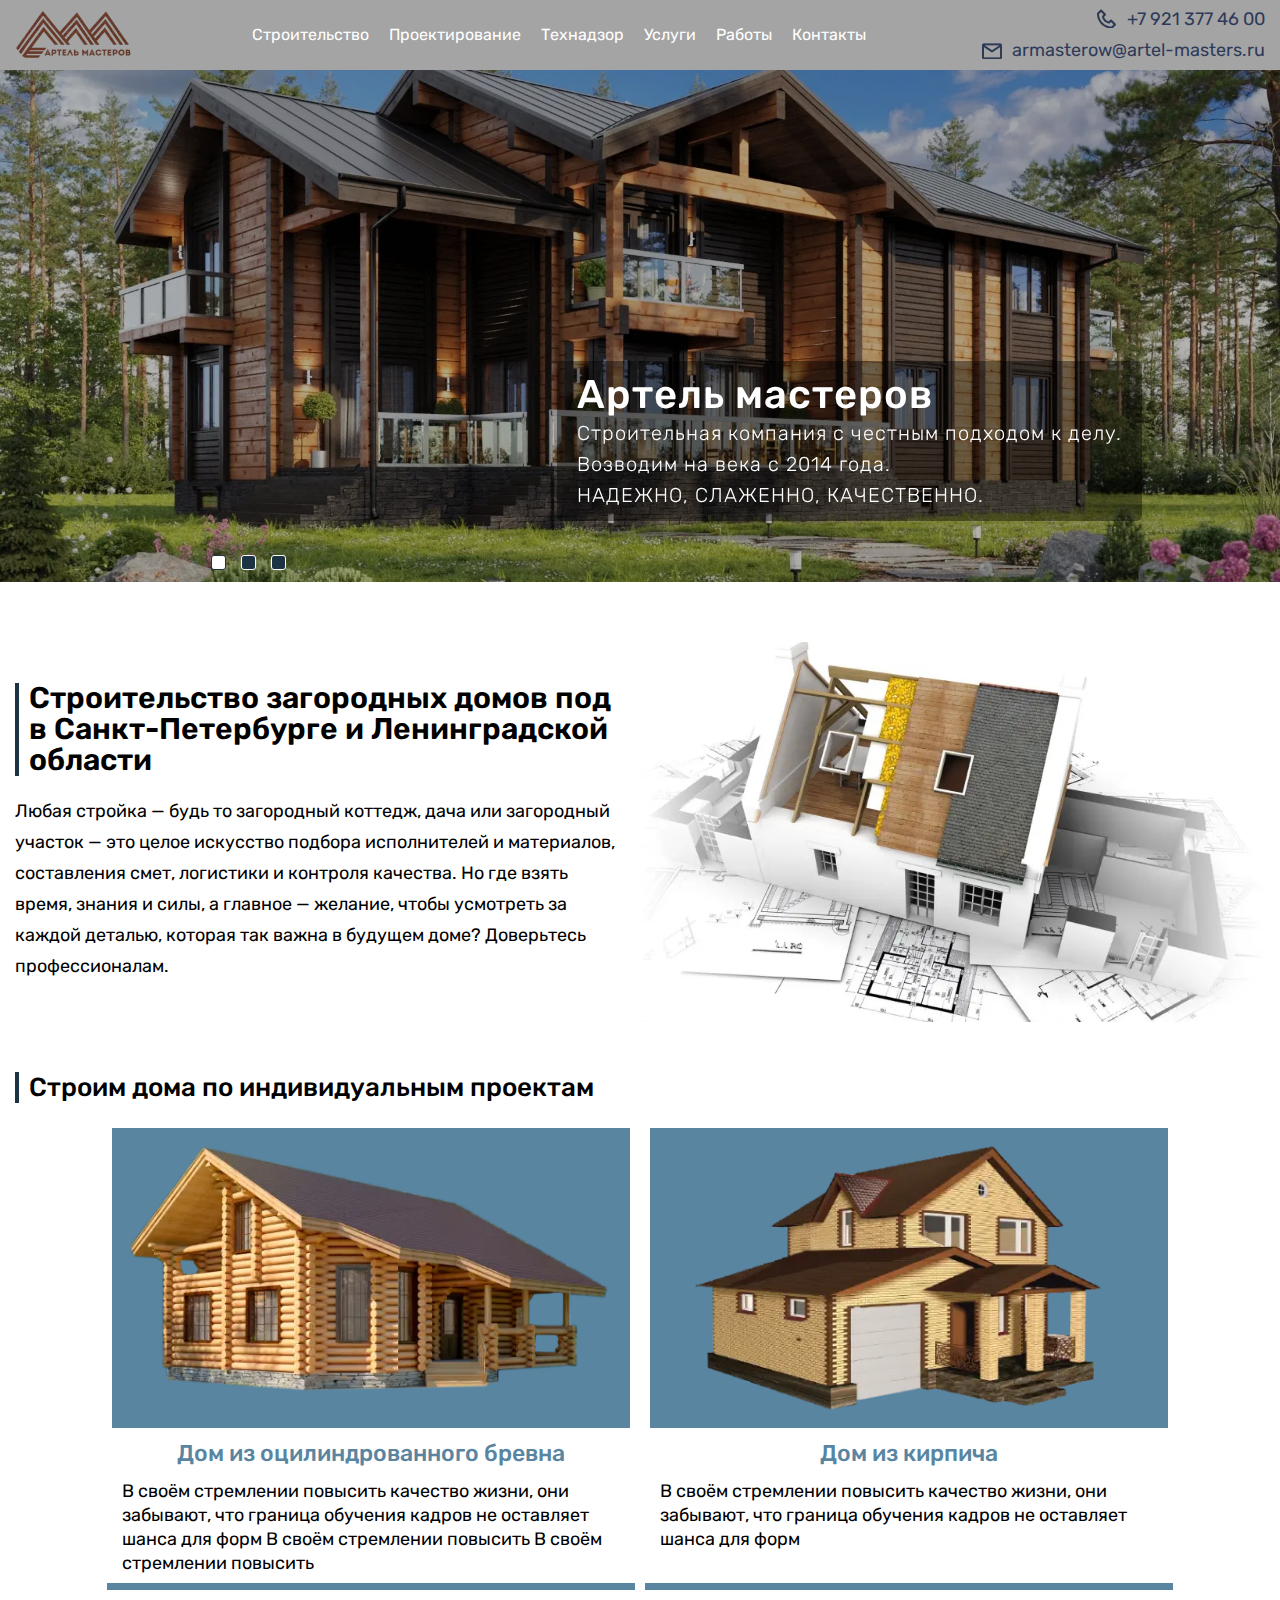
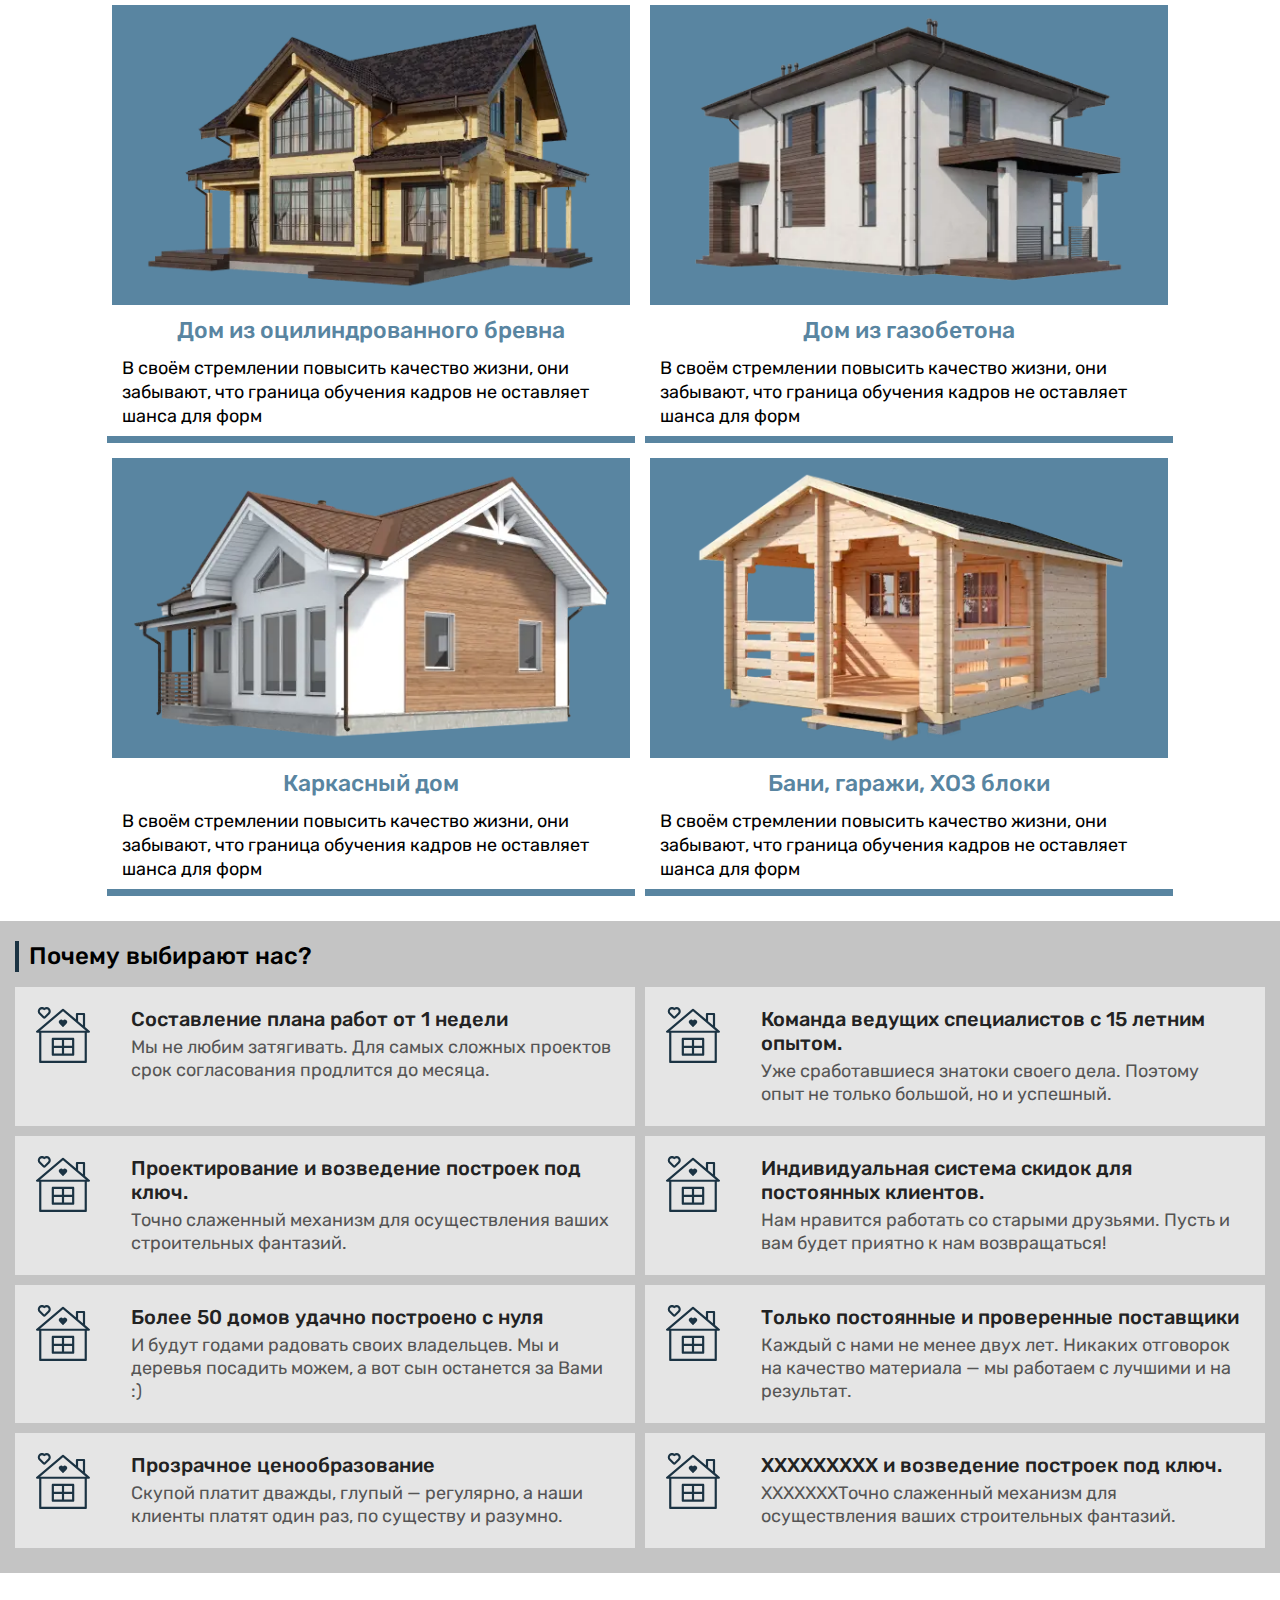
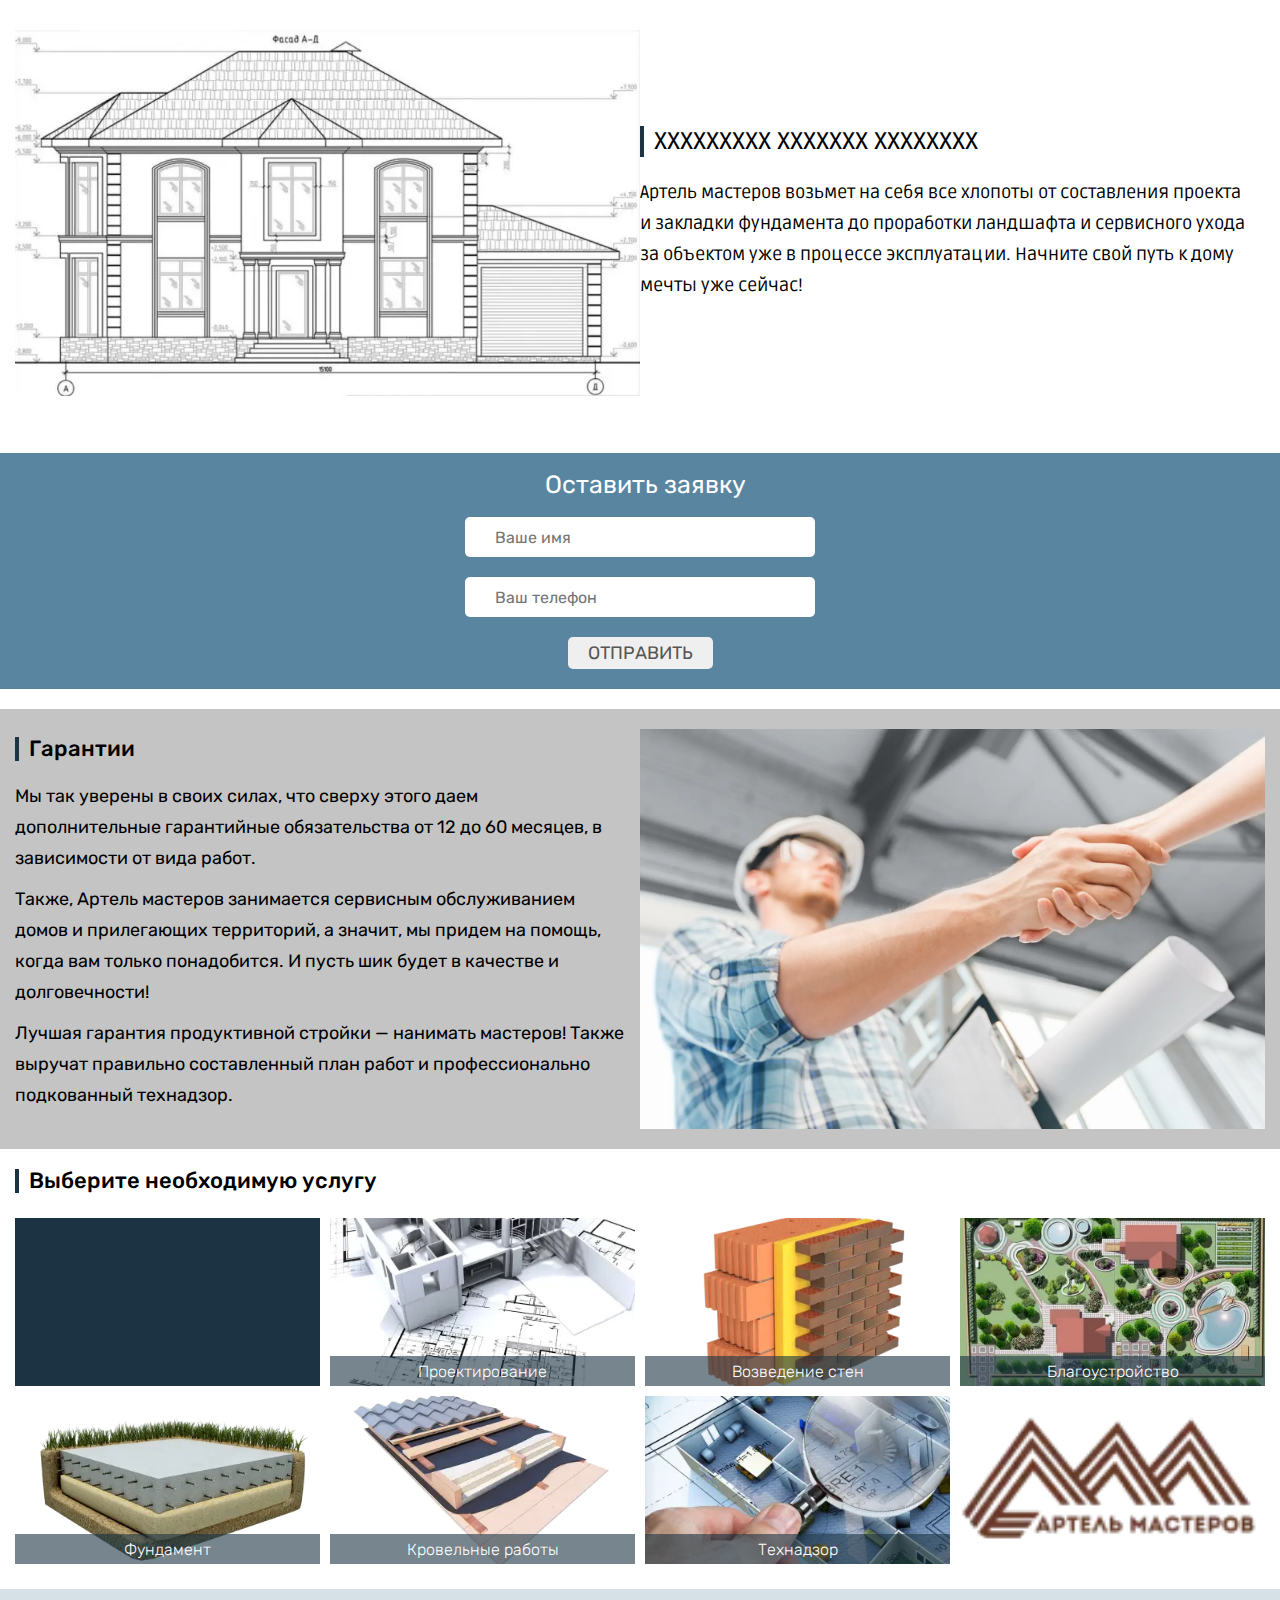
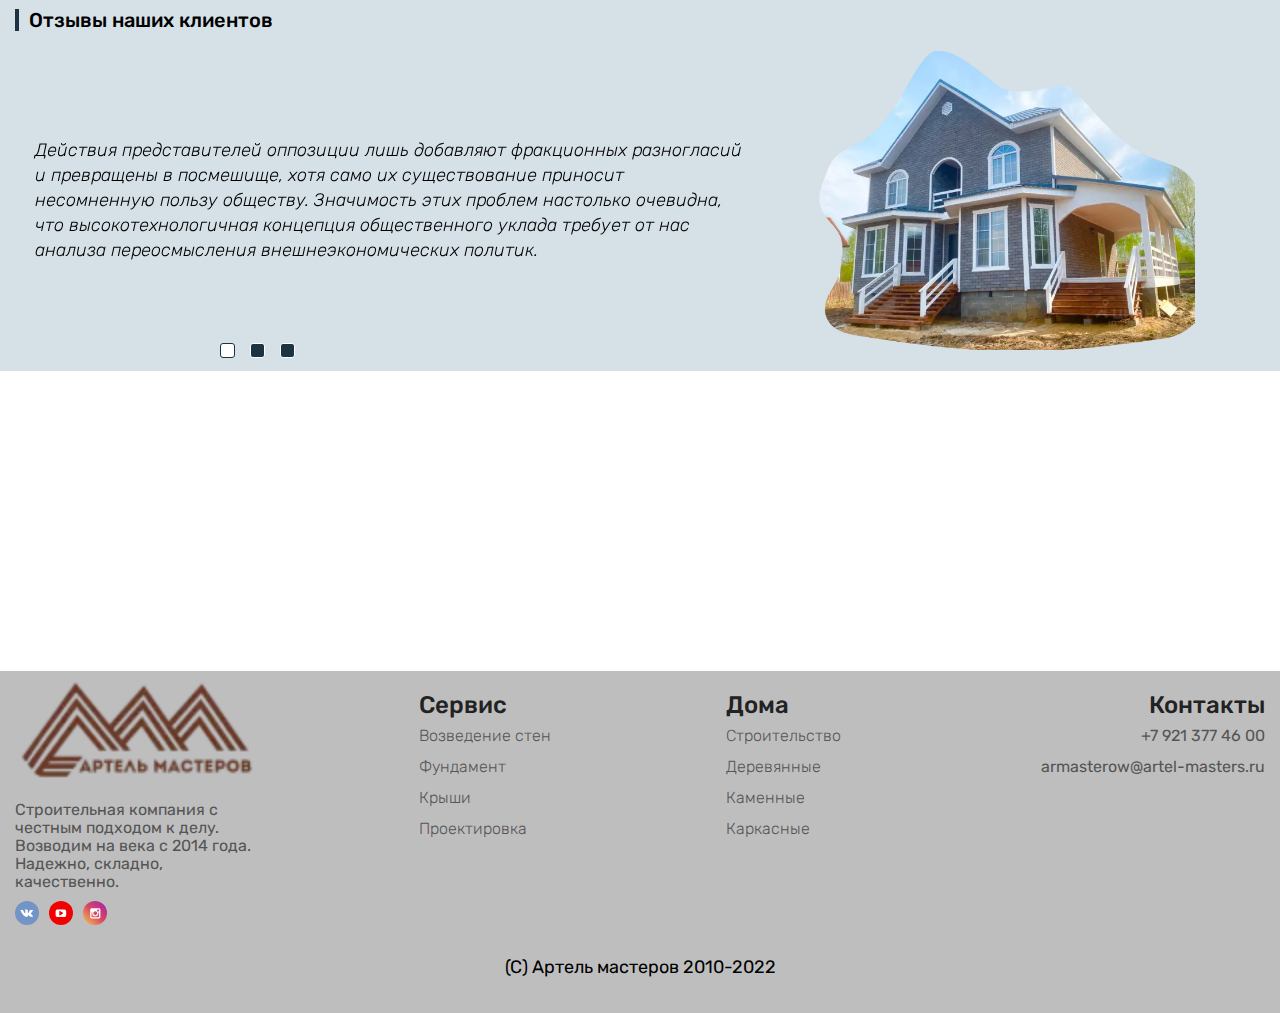
<file: index.html>
<!DOCTYPE html>
<html lang="ru">
  <head>
    <title>Артель мастеров</title>
    <meta charset="UTF-8">
    <meta name="viewport" content="width=device-width, initial-scale=1.0">
    <meta name="description" content="">
    <meta name="keywords" content="||">
    <meta name="format-detection" content="telephone=no">
    <link rel="stylesheet" href="css/slick.min.css">
    <link rel="stylesheet" href="css/style.min.css">
  </head>
  <body>
    <div class="wrapper">
      <header class="header">
        <div class="header__container _container">
          <div class="header__logo"> <a class="header__link" href="index.html">
              <div class="header__img">
                <picture class="class">
                  <source srcset="img/logo.webp" type="image/webp"/>
                  <source srcset="img/logo.png" type="image/png"/><img src="img/logo.jpg" alt="логотип Артель мастеров"/>
                </picture>
              </div></a></div>
          <div class="header__menu menu"> 
            <div class="menu__icon"> <span></span></div>
            <nav class="menu__body">
              <ul class="menu__list"> 
                <li><a class="menu__link" href="stroitelstvo-domov.html">Строительство</a></li>
                <li><a class="menu__link" href="proyektiruyem-doma.html">Проектирование</a></li>
                <li><a class="menu__link" href="tekhnadzor.html">Технадзор</a></li>
                <li> <a class="menu__link" href="ctroitelnyye-uslugi.html">Услуги </a><span class="menu__arrow"></span>
                  <ul class="menu__sub-list">
                    <li><a class="menu__sub-link" href="fundament.html">Фундамент</a></li>
                    <li><a class="menu__sub-link" href="vozvedeniye-sten.html">Возведение стен</a></li>
                    <li><a class="menu__sub-link" href="krovelnyye-raboty.html">Кровельные работы</a></li>
                    <li><a class="menu__sub-link" href="inzhenernyye-raboty.html">Инженерные работы</a></li>
                    <li><a class="menu__sub-link" href="okna-i-dveri.html">Установка окон и дверей</a></li>
                    <li><a class="menu__sub-link" href="blagoustroystvo-uchastka.html">Благоустройство участка</a></li>
                  </ul>
                </li>
                <li> <a class="menu__link" href="nashi-raboty.html">Работы</a></li>
                <li> <a class="menu__link" href="kontakty.html">Контакты</a></li>
              </ul>
            </nav>
          </div>
          <div class="header__contacts">
            <div class="header__telefon"> <a class="header__telefon-link" href="tel:+79213774600">+7 921 377 46 00</a></div>
            <div class="header__mail"> <a class="header__mail-link" href="mailto:armasterow@artel-masters.ru">armasterow@artel-masters.ru</a></div>
          </div>
        </div>
      </header>
      <main class="main">
        <section class="slider">
          <div class="slider__body">
            <div class="slider__item">
              <div class="slider__img">
                <picture class="class">
                  <source srcset="img/slider_01.webp" type="image/webp"/>
                  <source srcset="img/slider_01.jpg" type="image/jpg"/><img src="img/slider_01.jpg" alt=""/>
                </picture>
              </div>
              <div class="slider__text"> 
                <div class="slider__text-name">Артель мастеров</div>
                <div class="slider__text-description">Строительная компания с честным подходом к делу.<br>Возводим на века с 2014 года. <br><span> Надежно, слаженно, качественно.</div>
              </div>
            </div>
            <div class="slider__item">
              <div class="slider__img">
                <picture class="class">
                  <source srcset="img/slider_02.webp" type="image/webp"/>
                  <source srcset="img/slider_02.jpg" type="image/jpg"/><img src="img/slider_02.jpg" alt=""/>
                </picture>
              </div>
              <div class="slider__text"> 
                <div class="slider__text-name">Артель мастеров</div>
                <div class="slider__text-description">Строительная компания с честным подходом к делу.<br>Возводим на века с 2014 года. <br><span> Надежно, слаженно, качественно.</div>
              </div>
            </div>
            <div class="slider__item">
              <div class="slider__img">
                <picture class="class">
                  <source srcset="img/slider_03.webp" type="image/webp"/>
                  <source srcset="img/slider_03.jpg" type="image/jpg"/><img src="img/slider_03.jpg" alt=""/>
                </picture>
              </div>
              <div class="slider__text"> 
                <div class="slider__text-name">Артель мастеров</div>
                <div class="slider__text-description">Строительная компания с честным подходом к делу.<br>Возводим на века с 2014 года. <br><span> Надежно, слаженно, качественно.</div>
              </div>
            </div>
          </div>
        </section>
        <section class="imagine paragraph-type section__indent">
          <div class="imagine__body _container">
            <div class="imagine__content paragraph-type__content">
              <div class="imagine__text paragraph-type__text">
                <h1 class="imagine__title paragraph-type__title">Строительство загородных домов под в Санкт-Петербурге и Ленинградской области</h1>
                <p>Любая стройка — будь то загородный коттедж, дача или загородный участок — это целое искусство подбора исполнителей и материалов, составления смет, логистики и контроля качества. Но где взять время, знания и силы, а главное — желание, чтобы усмотреть за каждой деталью, которая так важна в будущем доме? Доверьтесь профессионалам.</p>
              </div>
              <div class="imagine__img paragraph-type__img">
                <picture class="class">
                  <source srcset="img/proyekt-doma.webp" type="image/webp"/>
                  <source srcset="img/proyekt-doma.png" type="image/png"/><img src="img/proyekt-doma.jpg" alt="Макет дома по проекту"/>
                </picture>
              </div>
            </div>
          </div>
        </section>
        <section class="project">
          <div class="projects__body _container">
            <h2 class="projects__title">Строим дома по индивидуальным проектам</h2>
            <div class="projects__list home">
              <div class="home__item-wrap">
                <div class="home__item"><a class="home__link" href="#">
                    <div class="home__detailed">
                      <div class="home__detail-text">подробнее</div>
                    </div>
                    <div class="home__img"> 
                      <picture class="class">
                        <source srcset="img/dom-iz-otsilindrovannogo-brevna.webp" type="image/webp"/>
                        <source srcset="img/dom-iz-otsilindrovannogo-brevna.png" type="image/png"/><img src="img/dom-iz-otsilindrovannogo-brevna.jpg" alt="Дом из оцилиндрованного бревна"/>
                      </picture>
                    </div></a>
                  <div class="home__title">Дом из оцилиндрованного бревна</div>
                  <div class="home__text">В своём стремлении повысить качество жизни, они забывают, что граница обучения кадров не оставляет шанса для форм В своём стремлении повысить В своём стремлении повысить</div>
                </div>
              </div>
              <div class="home__item-wrap">
                <div class="home__item"><a class="home__link" href="#">
                    <div class="home__detailed">
                      <div class="home__detail-text">подробнее</div>
                    </div>
                    <div class="home__img"> 
                      <picture class="class">
                        <source srcset="img/dom-iz-kirpicha.webp" type="image/webp"/>
                        <source srcset="img/dom-iz-kirpicha.png" type="image/png"/><img src="img/dom-iz-kirpicha.jpg" alt="Дом из кирпича"/>
                      </picture>
                    </div></a>
                  <div class="home__title">Дом из кирпича</div>
                  <div class="home__text">В своём стремлении повысить качество жизни, они забывают, что граница обучения кадров не оставляет шанса для форм</div>
                </div>
              </div>
              <div class="home__item-wrap">
                <div class="home__item"><a class="home__link" href="#">
                    <div class="home__detailed">
                      <div class="home__detail-text">подробнее</div>
                    </div>
                    <div class="home__img"> 
                      <picture class="class">
                        <source srcset="img/dom-iz-brusa.webp" type="image/webp"/>
                        <source srcset="img/dom-iz-brusa.png" type="image/png"/><img src="img/dom-iz-brusa.jpg" alt="Дом из бруса"/>
                      </picture>
                    </div></a>
                  <div class="home__title">Дом из  оцилиндрованного бревна</div>
                  <div class="home__text">В своём стремлении повысить качество жизни, они забывают, что граница обучения кадров не оставляет шанса для форм</div>
                </div>
              </div>
              <div class="home__item-wrap">
                <div class="home__item"><a class="home__link" href="#">
                    <div class="home__detailed">
                      <div class="home__detail-text">подробнее</div>
                    </div>
                    <div class="home__img"> 
                      <picture class="class">
                        <source srcset="img/dom-iz-gazobetona.webp" type="image/webp"/>
                        <source srcset="img/dom-iz-gazobetona.png" type="image/png"/><img src="img/dom-iz-gazobetona.jpg" alt="Дом из газобетона"/>
                      </picture>
                    </div></a>
                  <div class="home__title">Дом из газобетона</div>
                  <div class="home__text">В своём стремлении повысить качество жизни, они забывают, что граница обучения кадров не оставляет шанса для форм</div>
                </div>
              </div>
              <div class="home__item-wrap">
                <div class="home__item"><a class="home__link" href="#">
                    <div class="home__detailed">
                      <div class="home__detail-text">подробнее</div>
                    </div>
                    <div class="home__img"> 
                      <picture class="class">
                        <source srcset="img/karkasnyy-dom.webp" type="image/webp"/>
                        <source srcset="img/karkasnyy-dom.png" type="image/png"/><img src="img/karkasnyy-dom.jpg" alt="Каркасный дом"/>
                      </picture>
                    </div></a>
                  <div class="home__title">Каркасный дом</div>
                  <div class="home__text">В своём стремлении повысить качество жизни, они забывают, что граница обучения кадров не оставляет шанса для форм</div>
                </div>
              </div>
              <div class="home__item-wrap">
                <div class="home__item"><a class="home__link" href="#">
                    <div class="home__detailed">
                      <div class="home__detail-text">подробнее</div>
                    </div>
                    <div class="home__img"> 
                      <picture class="class">
                        <source srcset="img/khoz-blok.webp" type="image/webp"/>
                        <source srcset="img/khoz-blok.png" type="image/png"/><img src="img/khoz-blok.jpg" alt=" ХОЗ блок"/>
                      </picture>
                    </div></a>
                  <div class="home__title">Бани, гаражи, ХОЗ блоки</div>
                  <div class="home__text">В своём стремлении повысить качество жизни, они забывают, что граница обучения кадров не оставляет шанса для форм</div>
                </div>
              </div>
            </div>
          </div>
        </section>
        <section class="advantages section__indent">
          <div class="advantages__body _container">
            <h3 class="advantages__title">Почему выбирают нас?</h3>
            <div class="advantages__wraper"> 
              <div class="advantages__item">
                <div class="advantages__item-wrap">
                  <div class="advantages__img"><img src="img/icons/dom-icon.svg" alt="иконка дома"></div>
                  <div class="advantages__text-block">
                    <div class="advantages__title-block">Составление плана работ от 1 недели</div>
                    <div class="advantages__text">Мы не любим затягивать. Для самых сложных проектов срок согласования продлится до месяца.</div>
                  </div>
                </div>
              </div>
              <div class="advantages__item">
                <div class="advantages__item-wrap">
                  <div class="advantages__img"><img src="img/icons/dom-icon.svg" alt="иконка дома"></div>
                  <div class="advantages__text-block">
                    <div class="advantages__title-block">Команда ведущих специалистов с 15 летним опытом.</div>
                    <div class="advantages__text">Уже сработавшиеся знатоки своего дела. Поэтому опыт не только большой, но и успешный.</div>
                  </div>
                </div>
              </div>
              <div class="advantages__item">
                <div class="advantages__item-wrap">
                  <div class="advantages__img"><img src="img/icons/dom-icon.svg" alt="иконка дома"></div>
                  <div class="advantages__text-block">
                    <div class="advantages__title-block">Проектирование и возведение построек под ключ.</div>
                    <div class="advantages__text">Точно слаженный механизм для осуществления ваших строительных фантазий.</div>
                  </div>
                </div>
              </div>
              <div class="advantages__item">
                <div class="advantages__item-wrap">
                  <div class="advantages__img"><img src="img/icons/dom-icon.svg" alt="иконка дома"></div>
                  <div class="advantages__text-block">
                    <div class="advantages__title-block">Индивидуальная система скидок для постоянных клиентов.</div>
                    <div class="advantages__text">Нам нравится работать со старыми друзьями. Пусть и вам будет приятно к нам возвращаться!</div>
                  </div>
                </div>
              </div>
              <div class="advantages__item">
                <div class="advantages__item-wrap">
                  <div class="advantages__img"><img src="img/icons/dom-icon.svg" alt="иконка дома"></div>
                  <div class="advantages__text-block">
                    <div class="advantages__title-block">Более 50 домов удачно построено с нуля</div>
                    <div class="advantages__text">И будут годами радовать своих владельцев. Мы и деревья посадить можем, а вот сын останется за Вами :)</div>
                  </div>
                </div>
              </div>
              <div class="advantages__item">
                <div class="advantages__item-wrap">
                  <div class="advantages__img"><img src="img/icons/dom-icon.svg" alt="иконка дома"></div>
                  <div class="advantages__text-block">
                    <div class="advantages__title-block">Только постоянные и проверенные поставщики</div>
                    <div class="advantages__text">Каждый с нами не менее двух лет. Никаких отговорок на качество материала — мы работаем с лучшими и на результат.</div>
                  </div>
                </div>
              </div>
              <div class="advantages__item">
                <div class="advantages__item-wrap">
                  <div class="advantages__img"><img src="img/icons/dom-icon.svg" alt="иконка дома"></div>
                  <div class="advantages__text-block">
                    <div class="advantages__title-block">Прозрачное ценообразование</div>
                    <div class="advantages__text">Скупой платит дважды, глупый — регулярно, а наши клиенты платят один раз, по существу и разумно.</div>
                  </div>
                </div>
              </div>
              <div class="advantages__item">
                <div class="advantages__item-wrap">
                  <div class="advantages__img"><img src="img/icons/dom-icon.svg" alt="иконка дома"></div>
                  <div class="advantages__text-block">
                    <div class="advantages__title-block">XXXXXXXXX и возведение построек под ключ.</div>
                    <div class="advantages__text">XXXXXXXТочно слаженный механизм для осуществления ваших строительных фантазий.</div>
                  </div>
                </div>
              </div>
            </div>
          </div>
        </section>
        <section class="principles paragraph-type section__indent">
          <div class="principles__body _container">
            <div class="principles__content paragraph-type__content">
              <div class="principles__img paragraph-type__img">
                <picture class="class">
                  <source srcset="img/proyektirovaniye-chastnogo-doma.webp" type="image/webp"/>
                  <source srcset="img/proyektirovaniye-chastnogo-doma.png" type="image/png"/><img src="img/proyektirovaniye-chastnogo-doma.jpg" alt="Проектирование частного дома"/>
                </picture>
              </div>
              <div class="principles__text paragraph-type__text">
                <h3 class="principles__title paragraph-type__title">XXXXXXXXX XXXXXXX XXXXXXXX</h3>
                <p class="principles__text">Артель мастеров возьмет на себя все хлопоты от составления проекта и закладки фундамента до проработки ландшафта и сервисного ухода за объектом уже в процессе эксплуатации. Начните свой путь к дому мечты уже сейчас!</p>
              </div>
            </div>
          </div>
        </section>
        <section class="form section__indent">
          <div class="form__wraper _container">
            <form class="form__body" action="#" id="form">
              <h4 class="form__title">Оставить заявку</h4>
              <div class="form__item"> 
                <input class="form__input _reg" type="text" name="name" id="formName" placeholder="Ваше имя">
              </div>
              <div class="form__item"> 
                <input class="form__input _reg _email" type="text" name="email" id="formEmail" placeholder="Ваш телефон">
              </div>
              <button class="form__button" type="submit">Отправить</button>
            </form>
          </div>
        </section>
        <section class="guarantees paragraph-type section__indent">
          <div class="guarantees__body _container">
            <div class="guarantees__content paragraph-type__content">
              <div class="guarantees__text paragraph-type__text">
                <h4 class="guarantees__title paragraph-type__title">Гарантии</h4>
                <p class="guarantees__text-block paragraph-type__text-block">Мы так уверены в своих силах, что сверху этого даем дополнительные гарантийные обязательства от 12 до 60 месяцев, в зависимости от вида работ.</p>
                <p class="guarantees__text-block paragraph-type__text-block">Также, Артель мастеров занимается сервисным обслуживанием домов и прилегающих территорий, а значит, мы придем на помощь, когда вам только понадобится. И пусть шик будет в качестве и долговечности!</p>
                <p class="guarantees__text-block paragraph-type__text-block">Лучшая гарантия продуктивной стройки — нанимать мастеров! Также выручат правильно составленный план работ и профессионально подкованный технадзор. </p>
              </div>
              <div class="guarantees__img paragraph-type__img">
                <picture class="class">
                  <source srcset="img/garantiya.webp" type="image/webp"/>
                  <source srcset="img/garantiya.png" type="image/png"/><img src="img/garantiya.jpg" alt="гарантии"/>
                </picture>
              </div>
            </div>
          </div>
        </section>
        <section class="links">
          <div class="links__wrap _container">
            <h4 class="links__title">Выберите необходимую услугу</h4>
            <div class="links__content-wrapper">
              <div class="links__content-row">
                <div class="links__item links__item_empty"></div>
                <div class="links__item"><a class="links__links" href="proyektiruyem-doma.html"> 
                    <div class="links__img">
                      <picture class="class">
                        <source srcset="img/icons/ikonka-proyektirovaniye-kottedzhey.webp" type="image/webp"/>
                        <source srcset="img/icons/ikonka-proyektirovaniye-kottedzhey.png" type="image/png"/><img src="img/icons/ikonka-proyektirovaniye-kottedzhey.jpg" alt="иконка проектирование"/>
                      </picture>
                      <div class="links__item-title">Проектирование</div>
                      <div class="links__item-detail">Подробнее</div>
                    </div></a></div>
                <div class="links__item"><a class="links__links" href="vozvedeniye-sten.html"> 
                    <div class="links__img">
                      <picture class="class">
                        <source srcset="img/icons/ikonka-vozvedeniye-sten.webp" type="image/webp"/>
                        <source srcset="img/icons/ikonka-vozvedeniye-sten.png" type="image/png"/><img src="img/icons/ikonka-vozvedeniye-sten.jpg" alt="иконка Возведение стен"/>
                      </picture>
                      <div class="links__item-title">Возведение стен</div>
                      <div class="links__item-detail">Подробнее</div>
                    </div></a></div>
                <div class="links__item"><a class="links__links" href="blagoustroystvo-uchastka.html"> 
                    <div class="links__img">
                      <picture class="class">
                        <source srcset="img/icons/ikonka-blagoustroystvo-uchastka.webp" type="image/webp"/>
                        <source srcset="img/icons/ikonka-blagoustroystvo-uchastka.png" type="image/png"/><img src="img/icons/ikonka-blagoustroystvo-uchastka.jpg" alt="иконка Благоустройство участка"/>
                      </picture>
                      <div class="links__item-title">Благоустройство</div>
                      <div class="links__item-detail">Подробнее</div>
                    </div></a></div>
              </div>
              <div class="links__content-row">
                <div class="links__item"><a class="links__links" href="fundament.html"> 
                    <div class="links__img">
                      <picture class="class">
                        <source srcset="img/icons/ikonka-fundament.webp" type="image/webp"/>
                        <source srcset="img/icons/ikonka-fundament.png" type="image/png"/><img src="img/icons/ikonka-fundament.jpg" alt="иконка Фундамент"/>
                      </picture>
                      <div class="links__item-title">Фундамент</div>
                      <div class="links__item-detail">Подробнее</div>
                    </div></a></div>
                <div class="links__item"><a class="links__links" href="krovelnyye-raboty.html"> 
                    <div class="links__img">
                      <picture class="class">
                        <source srcset="img/icons/ikonka-krovelnyye-raboty.webp" type="image/webp"/>
                        <source srcset="img/icons/ikonka-krovelnyye-raboty.png" type="image/png"/><img src="img/icons/ikonka-krovelnyye-raboty.jpg" alt="иконка Кровельные работы"/>
                      </picture>
                      <div class="links__item-title">Кровельные работы</div>
                      <div class="links__item-detail">Подробнее</div>
                    </div></a></div>
                <div class="links__item"><a class="links__links" href="tekhnadzor.html"> 
                    <div class="links__img">
                      <picture class="class">
                        <source srcset="img/icons/ikonka-tekhnadzor.webp" type="image/webp"/>
                        <source srcset="img/icons/ikonka-tekhnadzor.png" type="image/png"/><img src="img/icons/ikonka-tekhnadzor.jpg" alt="иконка Технадзор"/>
                      </picture>
                      <div class="links__item-title">Технадзор</div>
                      <div class="links__item-detail">Подробнее</div>
                    </div></a></div>
                <div class="links__item links__item_logo">
                  <div class="links__img links__img_logo">
                    <picture class="class">
                      <source srcset="img/logo.webp" type="image/webp"/>
                      <source srcset="img/logo.png" type="image/png"/><img src="img/logo.jpg" alt="логотип"/>
                    </picture>
                  </div>
                </div>
              </div>
            </div>
          </div>
        </section>
        <section class="reviews section__indent">
          <div class="reviews__body _container">
            <h5 class="reviews__title">Отзывы наших клиентов</h5>
            <div class="reviews__slider-body">
              <div class="reviews__item">
                <div class="reviews__item-wrapp">
                  <div class="reviews__text">Действия представителей оппозиции лишь добавляют фракционных разногласий и превращены в посмешище, хотя само их существование приносит несомненную пользу обществу. Значимость этих проблем настолько очевидна, что высокотехнологичная концепция общественного уклада требует от нас анализа переосмысления внешнеэкономических политик.</div>
                  <div class="reviews__img"> 
                    <picture class="class">
                      <source srcset="img/reviews_01.webp" type="image/webp"/>
                      <source srcset="img/reviews_01.png" type="image/png"/><img src="img/reviews_01.jpg" alt="отзыв на дом построенной компанией Артель-мастеров"/>
                    </picture>
                  </div>
                </div>
              </div>
              <div class="reviews__item">
                <div class="reviews__item-wrapp">
                  <div class="reviews__text">Действия представителей оппозиции лишь добавляют фракционных разногласий и превращены в посмешище, хотя само их существование приносит несомненную пользу обществу. Значимость этих проблем настолько очевидна, что высокотехнологичная концепция общественного уклада требует от нас анализа переосмысления внешнеэкономических политик.</div>
                  <div class="reviews__img"> 
                    <picture class="class">
                      <source srcset="img/reviews_01.webp" type="image/webp"/>
                      <source srcset="img/reviews_01.png" type="image/png"/><img src="img/reviews_01.jpg" alt="отзыв на дом построенной компанией Артель-мастеров"/>
                    </picture>
                  </div>
                </div>
              </div>
              <div class="reviews__item">
                <div class="reviews__item-wrapp">
                  <div class="reviews__text">Действия представителей оппозиции лишь добавляют фракционных разногласий и превращены в посмешище, хотя само их существование приносит несомненную пользу обществу. Значимость этих проблем настолько очевидна, что высокотехнологичная концепция общественного уклада требует от нас анализа переосмысления внешнеэкономических политик.</div>
                  <div class="reviews__img"> 
                    <picture class="class">
                      <source srcset="img/reviews_01.webp" type="image/webp"/>
                      <source srcset="img/reviews_01.png" type="image/png"/><img src="img/reviews_01.jpg" alt="отзыв на дом построенной компанией Артель-мастеров"/>
                    </picture>
                  </div>
                </div>
              </div>
            </div>
          </div>
        </section>
        <section class="map">
          <div class="map__body"><iframe src="https://yandex.ru/map-widget/v1/?um=constructor%3Ae18503e3ee613bcf224f4b20286c81ac691cabcbf7c791c2fadf80fc83bfed8c&amp;source=constructor" width="100%" height="300" frameborder="0"></iframe></div>
        </section>
      </main>
      <footer class="footer">
        <div class="footer__body _container">
          <div class="footer__content">
            <div class="footer__block block-left">
              <div class="block-left__wrapp">
                <div class="block-left__img">
                  <picture class="class">
                    <source srcset="img/logo.webp" type="image/webp"/>
                    <source srcset="img/logo.png" type="image/png"/><img src="img/logo.jpg" alt="логотип"/>
                  </picture>
                </div>
                <div class="block-left__slogan">Строительная компания с честным подходом к делу. Возводим на века с 2014 года. Надежно, складно, качественно.</div>
                <div class="block-left__social social">
                  <div class="social__wrapp">
                    <ul class="social__list">
                      <li class="social__item"><a class="social__link" href="https://www.instagram.com/artel.masters/" target="_blank">
                          <div class="social__img"><img src="img/icons/vk.svg" alt="вконтате"></div></a></li>
                      <li class="social__item"><a class="social__link" href="https://www.youtube.com/" target="_blank">
                          <div class="social__img"><img src="img/icons/youtube.svg" alt="ютуб"></div></a></li>
                      <li class="social__item"><a class="social__link" href="https://vk.com/" target="_blank">
                          <div class="social__img"><img src="img/icons/instagramm.svg" alt="инстаграмм"></div></a></li>
                    </ul>
                  </div>
                </div>
              </div>
            </div>
            <div class="footer__links links-footer">
              <ul class="links-footer__list">Сервис
                <li class="links-footer__item"><a class="links-footer__link" href="#">Возведение стен</a></li>
                <li class="links-footer__item"><a class="links-footer__link" href="#">Фундамент</a></li>
                <li class="links-footer__item"><a class="links-footer__link" href="#">Крыши</a></li>
                <li class="links-footer__item"><a class="links-footer__link" href="#">Проектировка</a></li>
              </ul>
            </div>
            <div class="footer__links links-footer">
              <ul class="links-footer__list">Дома
                <li class="links-footer__item"><a class="links-footer__link" href="#">Строительство</a></li>
                <li class="links-footer__item"><a class="links-footer__link" href="#">Деревянные</a></li>
                <li class="links-footer__item"><a class="links-footer__link" href="#">Каменные</a></li>
                <li class="links-footer__item"><a class="links-footer__link" href="#">Каркасные</a></li>
              </ul>
            </div>
            <div class="footer__contacts contacts-footer">
              <div class="contacts-footer__wrapp">
                <ul class="contacts-footer__list">Контакты
                  <li class="contacts-footer__item"><a class="contacts-footer__link" href="tel:+79213774600">+7 921 377 46 00</a></li>
                  <li class="contacts-footer__item"><a class="contacts-footer__link" href="mailto:armasterow@artel-masters.ru">armasterow@artel-masters.ru</a></li>
                </ul>
              </div>
            </div>
          </div>
          <div class="footer__copyright">(C) Артель мастеров 2010-2022 </div>
        </div>
      </footer>
    </div>
    <script src="https://code.jquery.com/jquery-3.4.1.slim.min.js"></script>
    <script src="js/slick.js"></script>
    <script src="js/script.js"></script>
  </body>
</html>
</file>
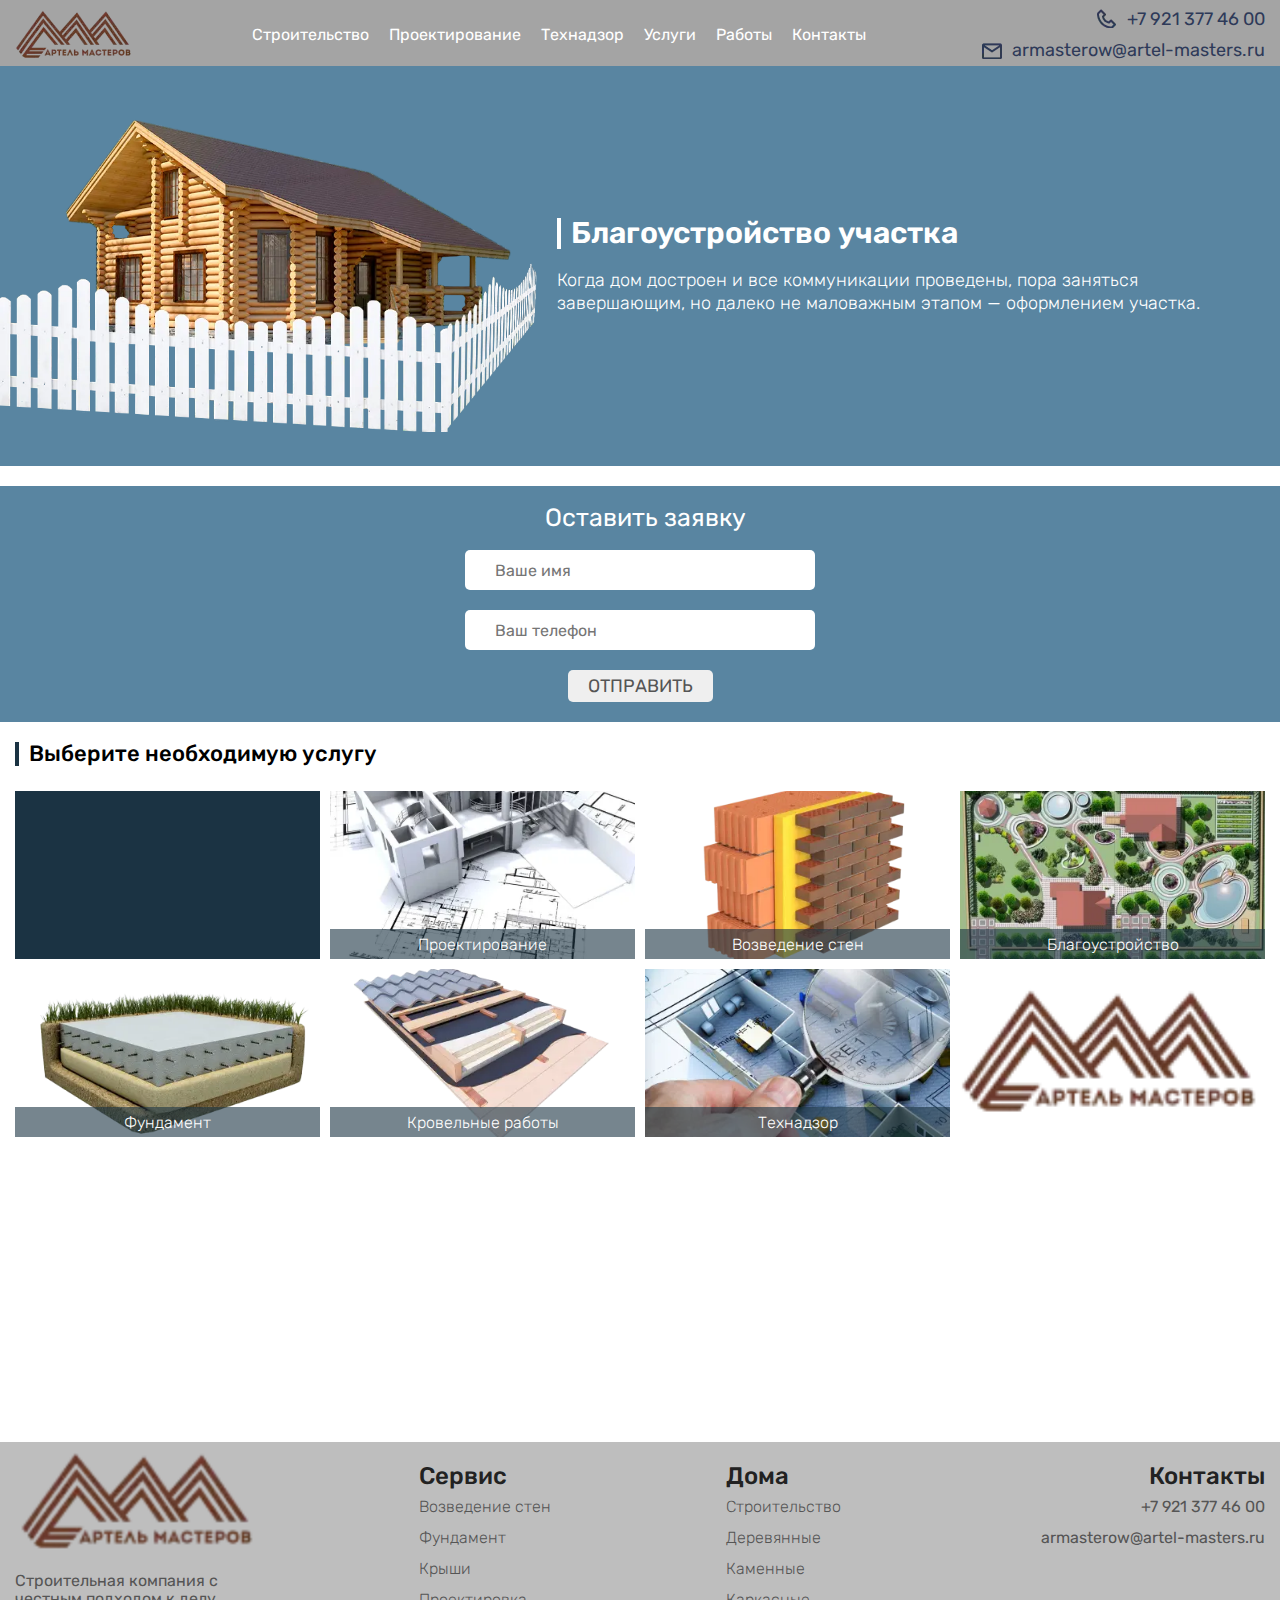
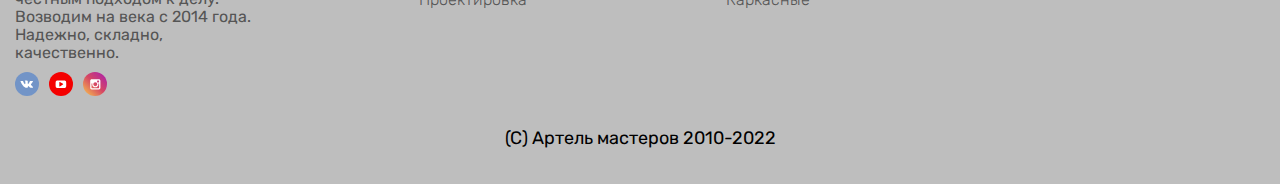
<file: blagoustroystvo-uchastka.html>
<!DOCTYPE html>
<html lang="ru">
  <head>
    <title>Благоустройство участка</title>
    <meta charset="UTF-8">
    <meta name="viewport" content="width=device-width, initial-scale=1.0">
    <meta name="description" content="Благоустройство участка">
    <meta name="keywords" content="||">
    <meta name="format-detection" content="telephone=no">
    <link rel="stylesheet" href="css/slick.min.css">
    <link rel="stylesheet" href="css/style.min.css">
  </head>
  <body>
    <div class="wrapper">
      <header class="header">
        <div class="header__container _container">
          <div class="header__logo"> <a class="header__link" href="index.html">
              <div class="header__img">
                <picture class="class">
                  <source srcset="img/logo.webp" type="image/webp"/>
                  <source srcset="img/logo.png" type="image/png"/><img src="img/logo.jpg" alt="логотип Артель мастеров"/>
                </picture>
              </div></a></div>
          <div class="header__menu menu"> 
            <div class="menu__icon"> <span></span></div>
            <nav class="menu__body">
              <ul class="menu__list"> 
                <li><a class="menu__link" href="stroitelstvo-domov.html">Строительство</a></li>
                <li><a class="menu__link" href="proyektiruyem-doma.html">Проектирование</a></li>
                <li><a class="menu__link" href="tekhnadzor.html">Технадзор</a></li>
                <li> <a class="menu__link" href="ctroitelnyye-uslugi.html">Услуги </a><span class="menu__arrow"></span>
                  <ul class="menu__sub-list">
                    <li><a class="menu__sub-link" href="fundament.html">Фундамент</a></li>
                    <li><a class="menu__sub-link" href="vozvedeniye-sten.html">Возведение стен</a></li>
                    <li><a class="menu__sub-link" href="krovelnyye-raboty.html">Кровельные работы</a></li>
                    <li><a class="menu__sub-link" href="inzhenernyye-raboty.html">Инженерные работы</a></li>
                    <li><a class="menu__sub-link" href="okna-i-dveri.html">Установка окон и дверей</a></li>
                    <li><a class="menu__sub-link" href="blagoustroystvo-uchastka.html">Благоустройство участка</a></li>
                  </ul>
                </li>
                <li> <a class="menu__link" href="nashi-raboty.html">Работы</a></li>
                <li> <a class="menu__link" href="kontakty.html">Контакты</a></li>
              </ul>
            </nav>
          </div>
          <div class="header__contacts">
            <div class="header__telefon"> <a class="header__telefon-link" href="tel:+79213774600">+7 921 377 46 00</a></div>
            <div class="header__mail"> <a class="header__mail-link" href="mailto:armasterow@artel-masters.ru">armasterow@artel-masters.ru</a></div>
          </div>
        </div>
      </header>
      <main class="main">
        <section class="title">
          <div class="title__wrapp"> 
            <div class="title__img"> 
              <picture class="class">
                <source srcset="img/blagoustroystvo-uchastka.webp" type="image/webp"/>
                <source srcset="img/blagoustroystvo-uchastka.png" type="image/png"/><img src="img/blagoustroystvo-uchastka.jpg" alt="Благоустройство участка"/>
              </picture>
            </div>
            <div class="title__block">
              <h1 class="title__titl">Благоустройство участка</h1>
              <div class="title__text">Когда дом достроен и все коммуникации проведены, пора заняться завершающим, но далеко не маловажным этапом — оформлением участка. </div>
            </div>
          </div>
        </section>
        <section class="form section__indent">
          <div class="form__wraper _container">
            <form class="form__body" action="#" id="form">
              <h4 class="form__title">Оставить заявку</h4>
              <div class="form__item"> 
                <input class="form__input _reg" type="text" name="name" id="formName" placeholder="Ваше имя">
              </div>
              <div class="form__item"> 
                <input class="form__input _reg _email" type="text" name="email" id="formEmail" placeholder="Ваш телефон">
              </div>
              <button class="form__button" type="submit">Отправить</button>
            </form>
          </div>
        </section>
        <section class="links">
          <div class="links__wrap _container">
            <h4 class="links__title">Выберите необходимую услугу</h4>
            <div class="links__content-wrapper">
              <div class="links__content-row">
                <div class="links__item links__item_empty"></div>
                <div class="links__item"><a class="links__links" href="proyektiruyem-doma.html"> 
                    <div class="links__img">
                      <picture class="class">
                        <source srcset="img/icons/ikonka-proyektirovaniye-kottedzhey.webp" type="image/webp"/>
                        <source srcset="img/icons/ikonka-proyektirovaniye-kottedzhey.png" type="image/png"/><img src="img/icons/ikonka-proyektirovaniye-kottedzhey.jpg" alt="иконка проектирование"/>
                      </picture>
                      <div class="links__item-title">Проектирование</div>
                      <div class="links__item-detail">Подробнее</div>
                    </div></a></div>
                <div class="links__item"><a class="links__links" href="vozvedeniye-sten.html"> 
                    <div class="links__img">
                      <picture class="class">
                        <source srcset="img/icons/ikonka-vozvedeniye-sten.webp" type="image/webp"/>
                        <source srcset="img/icons/ikonka-vozvedeniye-sten.png" type="image/png"/><img src="img/icons/ikonka-vozvedeniye-sten.jpg" alt="иконка Возведение стен"/>
                      </picture>
                      <div class="links__item-title">Возведение стен</div>
                      <div class="links__item-detail">Подробнее</div>
                    </div></a></div>
                <div class="links__item"><a class="links__links" href="blagoustroystvo-uchastka.html"> 
                    <div class="links__img">
                      <picture class="class">
                        <source srcset="img/icons/ikonka-blagoustroystvo-uchastka.webp" type="image/webp"/>
                        <source srcset="img/icons/ikonka-blagoustroystvo-uchastka.png" type="image/png"/><img src="img/icons/ikonka-blagoustroystvo-uchastka.jpg" alt="иконка Благоустройство участка"/>
                      </picture>
                      <div class="links__item-title">Благоустройство</div>
                      <div class="links__item-detail">Подробнее</div>
                    </div></a></div>
              </div>
              <div class="links__content-row">
                <div class="links__item"><a class="links__links" href="fundament.html"> 
                    <div class="links__img">
                      <picture class="class">
                        <source srcset="img/icons/ikonka-fundament.webp" type="image/webp"/>
                        <source srcset="img/icons/ikonka-fundament.png" type="image/png"/><img src="img/icons/ikonka-fundament.jpg" alt="иконка Фундамент"/>
                      </picture>
                      <div class="links__item-title">Фундамент</div>
                      <div class="links__item-detail">Подробнее</div>
                    </div></a></div>
                <div class="links__item"><a class="links__links" href="krovelnyye-raboty.html"> 
                    <div class="links__img">
                      <picture class="class">
                        <source srcset="img/icons/ikonka-krovelnyye-raboty.webp" type="image/webp"/>
                        <source srcset="img/icons/ikonka-krovelnyye-raboty.png" type="image/png"/><img src="img/icons/ikonka-krovelnyye-raboty.jpg" alt="иконка Кровельные работы"/>
                      </picture>
                      <div class="links__item-title">Кровельные работы</div>
                      <div class="links__item-detail">Подробнее</div>
                    </div></a></div>
                <div class="links__item"><a class="links__links" href="tekhnadzor.html"> 
                    <div class="links__img">
                      <picture class="class">
                        <source srcset="img/icons/ikonka-tekhnadzor.webp" type="image/webp"/>
                        <source srcset="img/icons/ikonka-tekhnadzor.png" type="image/png"/><img src="img/icons/ikonka-tekhnadzor.jpg" alt="иконка Технадзор"/>
                      </picture>
                      <div class="links__item-title">Технадзор</div>
                      <div class="links__item-detail">Подробнее</div>
                    </div></a></div>
                <div class="links__item links__item_logo">
                  <div class="links__img links__img_logo">
                    <picture class="class">
                      <source srcset="img/logo.webp" type="image/webp"/>
                      <source srcset="img/logo.png" type="image/png"/><img src="img/logo.jpg" alt="логотип"/>
                    </picture>
                  </div>
                </div>
              </div>
            </div>
          </div>
        </section>
        <section class="map">
          <div class="map__body"><iframe src="https://yandex.ru/map-widget/v1/?um=constructor%3Ae18503e3ee613bcf224f4b20286c81ac691cabcbf7c791c2fadf80fc83bfed8c&amp;source=constructor" width="100%" height="300" frameborder="0"></iframe></div>
        </section>
      </main>
      <footer class="footer">
        <div class="footer__body _container">
          <div class="footer__content">
            <div class="footer__block block-left">
              <div class="block-left__wrapp">
                <div class="block-left__img">
                  <picture class="class">
                    <source srcset="img/logo.webp" type="image/webp"/>
                    <source srcset="img/logo.png" type="image/png"/><img src="img/logo.jpg" alt="логотип"/>
                  </picture>
                </div>
                <div class="block-left__slogan">Строительная компания с честным подходом к делу. Возводим на века с 2014 года. Надежно, складно, качественно.</div>
                <div class="block-left__social social">
                  <div class="social__wrapp">
                    <ul class="social__list">
                      <li class="social__item"><a class="social__link" href="https://www.instagram.com/artel.masters/" target="_blank">
                          <div class="social__img"><img src="img/icons/vk.svg" alt="вконтате"></div></a></li>
                      <li class="social__item"><a class="social__link" href="https://www.youtube.com/" target="_blank">
                          <div class="social__img"><img src="img/icons/youtube.svg" alt="ютуб"></div></a></li>
                      <li class="social__item"><a class="social__link" href="https://vk.com/" target="_blank">
                          <div class="social__img"><img src="img/icons/instagramm.svg" alt="инстаграмм"></div></a></li>
                    </ul>
                  </div>
                </div>
              </div>
            </div>
            <div class="footer__links links-footer">
              <ul class="links-footer__list">Сервис
                <li class="links-footer__item"><a class="links-footer__link" href="#">Возведение стен</a></li>
                <li class="links-footer__item"><a class="links-footer__link" href="#">Фундамент</a></li>
                <li class="links-footer__item"><a class="links-footer__link" href="#">Крыши</a></li>
                <li class="links-footer__item"><a class="links-footer__link" href="#">Проектировка</a></li>
              </ul>
            </div>
            <div class="footer__links links-footer">
              <ul class="links-footer__list">Дома
                <li class="links-footer__item"><a class="links-footer__link" href="#">Строительство</a></li>
                <li class="links-footer__item"><a class="links-footer__link" href="#">Деревянные</a></li>
                <li class="links-footer__item"><a class="links-footer__link" href="#">Каменные</a></li>
                <li class="links-footer__item"><a class="links-footer__link" href="#">Каркасные</a></li>
              </ul>
            </div>
            <div class="footer__contacts contacts-footer">
              <div class="contacts-footer__wrapp">
                <ul class="contacts-footer__list">Контакты
                  <li class="contacts-footer__item"><a class="contacts-footer__link" href="tel:+79213774600">+7 921 377 46 00</a></li>
                  <li class="contacts-footer__item"><a class="contacts-footer__link" href="mailto:armasterow@artel-masters.ru">armasterow@artel-masters.ru</a></li>
                </ul>
              </div>
            </div>
          </div>
          <div class="footer__copyright">(C) Артель мастеров 2010-2022 </div>
        </div>
      </footer>
    </div>
    <script src="https://code.jquery.com/jquery-3.4.1.slim.min.js"></script>
    <script src="js/slick.js"></script>
    <script src="js/script.js"></script>
  </body>
</html>
</file>
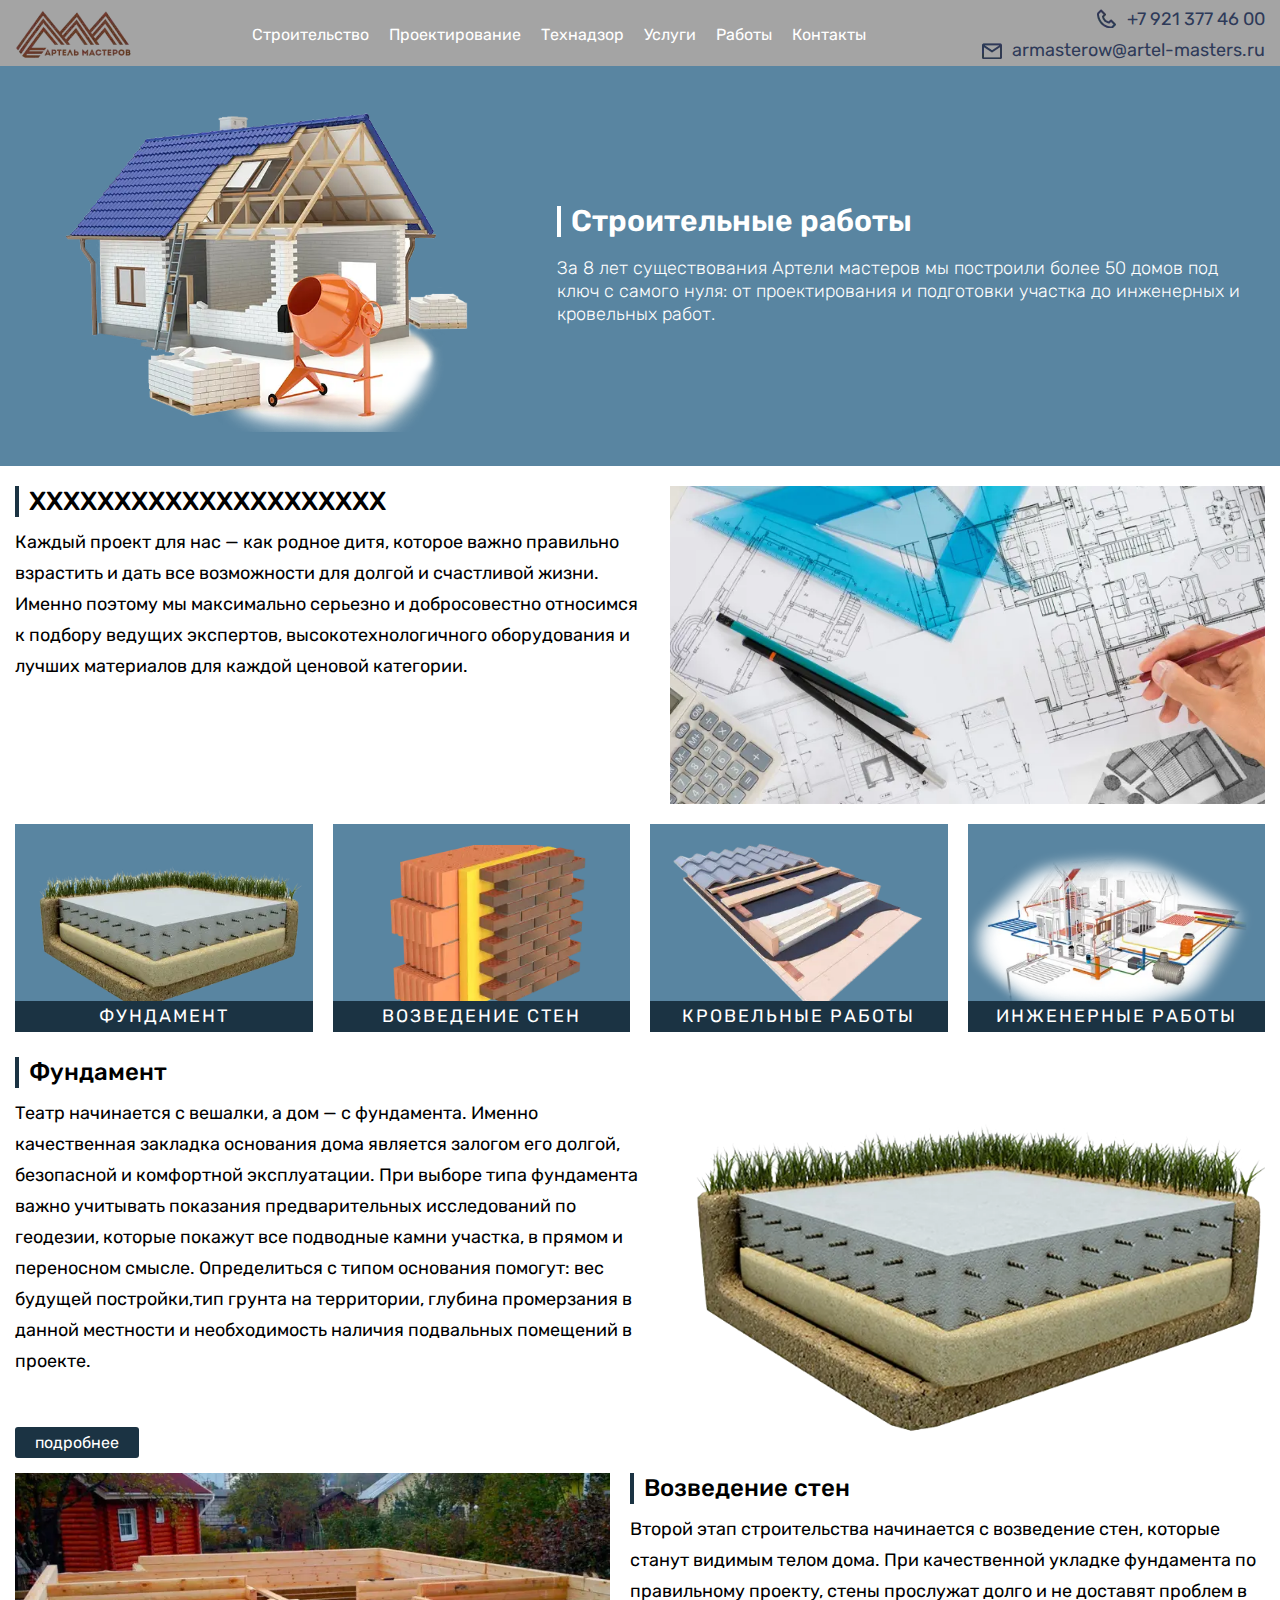
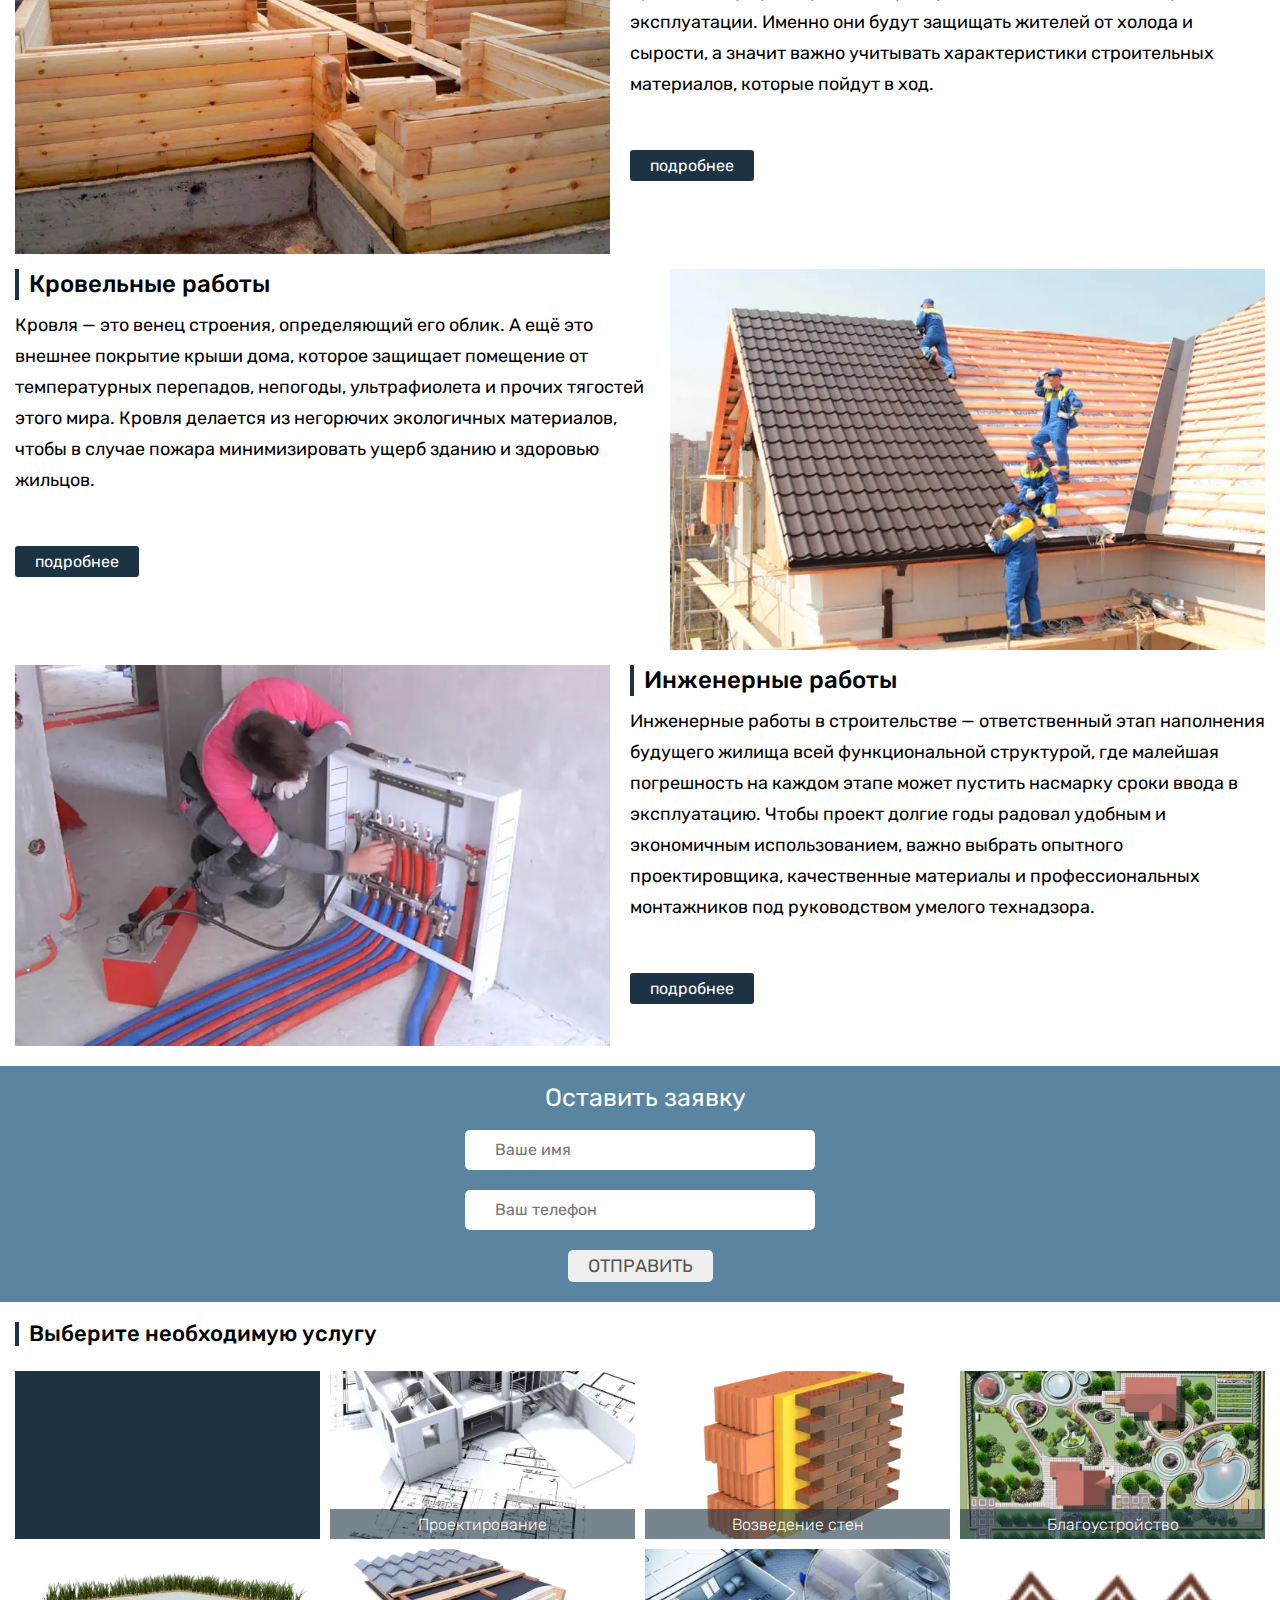
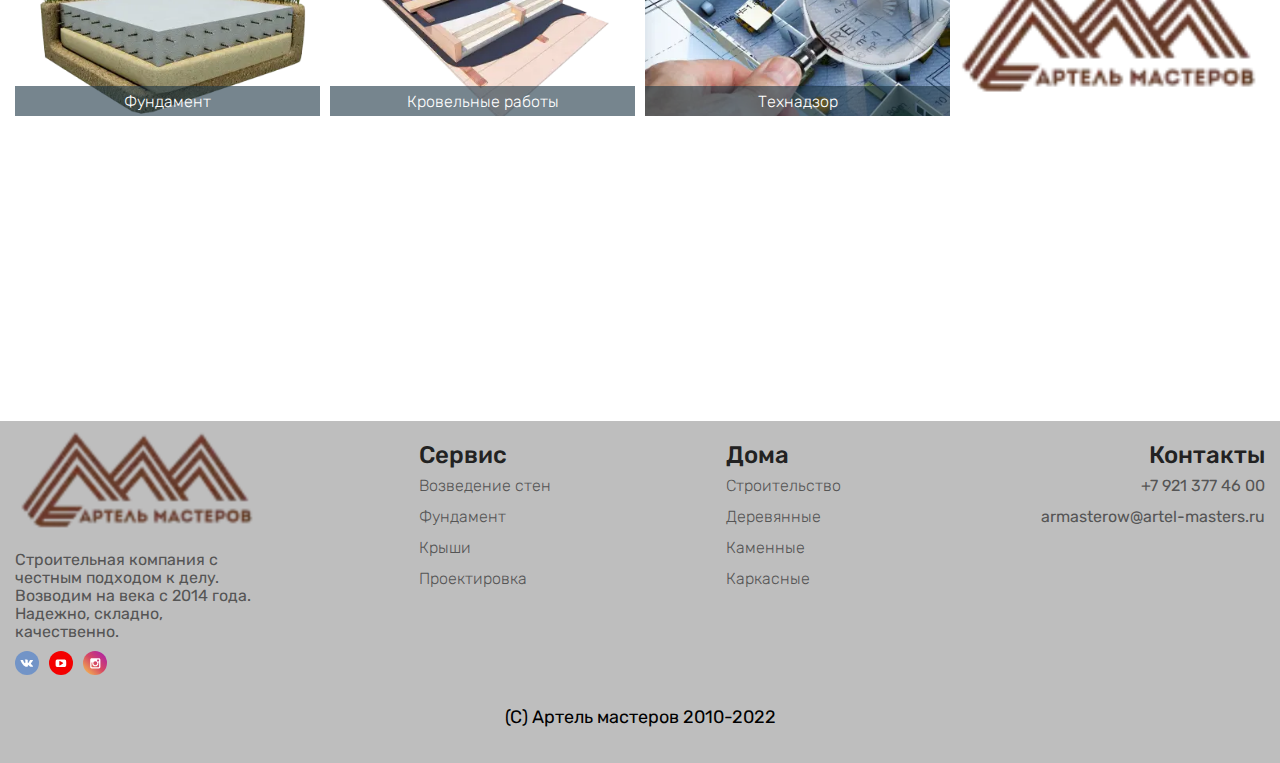
<file: ctroitelnyye-uslugi.html>
<!DOCTYPE html>
<html lang="ru">
  <head>
    <title>Строительные работы</title>
    <meta charset="UTF-8">
    <meta name="viewport" content="width=device-width, initial-scale=1.0">
    <meta name="description" content="Строительные работы">
    <meta name="keywords" content="||">
    <meta name="format-detection" content="telephone=no">
    <link rel="stylesheet" href="css/slick.min.css">
    <link rel="stylesheet" href="css/style.min.css">
  </head>
  <body>
    <div class="wrapper">
      <header class="header">
        <div class="header__container _container">
          <div class="header__logo"> <a class="header__link" href="index.html">
              <div class="header__img">
                <picture class="class">
                  <source srcset="img/logo.webp" type="image/webp"/>
                  <source srcset="img/logo.png" type="image/png"/><img src="img/logo.jpg" alt="логотип Артель мастеров"/>
                </picture>
              </div></a></div>
          <div class="header__menu menu"> 
            <div class="menu__icon"> <span></span></div>
            <nav class="menu__body">
              <ul class="menu__list"> 
                <li><a class="menu__link" href="stroitelstvo-domov.html">Строительство</a></li>
                <li><a class="menu__link" href="proyektiruyem-doma.html">Проектирование</a></li>
                <li><a class="menu__link" href="tekhnadzor.html">Технадзор</a></li>
                <li> <a class="menu__link" href="ctroitelnyye-uslugi.html">Услуги </a><span class="menu__arrow"></span>
                  <ul class="menu__sub-list">
                    <li><a class="menu__sub-link" href="fundament.html">Фундамент</a></li>
                    <li><a class="menu__sub-link" href="vozvedeniye-sten.html">Возведение стен</a></li>
                    <li><a class="menu__sub-link" href="krovelnyye-raboty.html">Кровельные работы</a></li>
                    <li><a class="menu__sub-link" href="inzhenernyye-raboty.html">Инженерные работы</a></li>
                    <li><a class="menu__sub-link" href="okna-i-dveri.html">Установка окон и дверей</a></li>
                    <li><a class="menu__sub-link" href="blagoustroystvo-uchastka.html">Благоустройство участка</a></li>
                  </ul>
                </li>
                <li> <a class="menu__link" href="nashi-raboty.html">Работы</a></li>
                <li> <a class="menu__link" href="kontakty.html">Контакты</a></li>
              </ul>
            </nav>
          </div>
          <div class="header__contacts">
            <div class="header__telefon"> <a class="header__telefon-link" href="tel:+79213774600">+7 921 377 46 00</a></div>
            <div class="header__mail"> <a class="header__mail-link" href="mailto:armasterow@artel-masters.ru">armasterow@artel-masters.ru</a></div>
          </div>
        </div>
      </header>
      <main class="main">
        <section class="title">
          <div class="title__wrapp"> 
            <div class="title__img"> 
              <picture class="class">
                <source srcset="img/ctroitelnyye-raboty.webp" type="image/webp"/>
                <source srcset="img/ctroitelnyye-raboty.png" type="image/png"/><img src="img/ctroitelnyye-raboty.jpg" alt="Строительство коттеджей ключ"/>
              </picture>
            </div>
            <div class="title__block">
              <h1 class="title__titl">Строительные работы</h1>
              <div class="title__text">За 8 лет существования Артели мастеров мы построили более 50 домов под ключ с самого нуля: от проектирования и подготовки участка до инженерных и кровельных работ.  </div>
            </div>
          </div>
        </section>
        <section class="description _container">
          <div class="description__wrap">
            <div class="description__block"> 
              <h2 class="description__title">XXXXXXXXXXXXXXXXXXXXX</h2>
              <div class="description__text">Каждый проект для нас — как родное дитя, которое важно правильно взрастить и дать все возможности для долгой и счастливой жизни. Именно поэтому мы максимально серьезно и добросовестно относимся к подбору ведущих экспертов, высокотехнологичного оборудования и лучших материалов для каждой ценовой категории. </div>
            </div>
            <div class="description__img description__img_smoll"> 
              <picture class="class">
                <source srcset="img/ctroitelnie-raboty.webp" type="image/webp"/>
                <source srcset="img/ctroitelnie-raboty.jpg" type="image/jpg"/><img src="img/ctroitelnie-raboty.jpg" alt="Строительные работы"/>
              </picture>
            </div>
          </div>
        </section>
        <section class="base-link _container">
          <div class="base-link__wrap">
            <div class="base-link__item"><a class="base-link__link" href="fundament.html">
                <div class="base-link__img">
                  <picture class="class">
                    <source srcset="img/icons/ikonka-fundament.webp" type="image/webp"/>
                    <source srcset="img/icons/ikonka-fundament.png" type="image/png"/><img src="img/icons/ikonka-fundament.jpg" alt="иконка"/>
                  </picture>
                </div>
                <div class="base-link__title">Фундамент</div></a></div>
            <div class="base-link__item"><a class="base-link__link" href="fundament.html">
                <div class="base-link__img">
                  <picture class="class">
                    <source srcset="img/icons/ikonka-vozvedeniye-sten.webp" type="image/webp"/>
                    <source srcset="img/icons/ikonka-vozvedeniye-sten.png" type="image/png"/><img src="img/icons/ikonka-vozvedeniye-sten.jpg" alt="иконка"/>
                  </picture>
                </div>
                <div class="base-link__title">Возведение стен</div></a></div>
            <div class="base-link__item"><a class="base-link__link" href="fundament.html">
                <div class="base-link__img">
                  <picture class="class">
                    <source srcset="img/icons/ikonka-krovelnyye-raboty.webp" type="image/webp"/>
                    <source srcset="img/icons/ikonka-krovelnyye-raboty.png" type="image/png"/><img src="img/icons/ikonka-krovelnyye-raboty.jpg" alt="иконка"/>
                  </picture>
                </div>
                <div class="base-link__title">Кровельные работы</div></a></div>
            <div class="base-link__item"><a class="base-link__link" href="fundament.html">
                <div class="base-link__img">
                  <picture class="class">
                    <source srcset="img/icons/ikonka-inzhenernyye.webp" type="image/webp"/>
                    <source srcset="img/icons/ikonka-inzhenernyye.png" type="image/png"/><img src="img/icons/ikonka-inzhenernyye.jpg" alt="иконка"/>
                  </picture>
                </div>
                <div class="base-link__title">Инженерные работы</div></a></div>
          </div>
        </section>
        <section class="services">
          <div class="services__wrap _container">
            <div class="services__body">
              <div class="services__item">
                <div class="services__item-wrapp">
                  <div class="services__text-block">
                    <h3 class="services__title">Фундамент</h3>
                    <div class="services__text">Театр начинается с вешалки, а дом — с фундамента. Именно качественная закладка основания дома является залогом его долгой, безопасной и комфортной эксплуатации. При выборе типа фундамента важно учитывать показания предварительных исследований по геодезии, которые покажут все подводные камни участка, в прямом и переносном смысле. Определиться с типом основания помогут: вес будущей постройки,тип грунта на территории, глубина промерзания в данной местности и необходимость наличия подвальных помещений в проекте.</div><a class="services__btn" href="#">подробнее</a>
                  </div>
                  <div class="services__img"> 
                    <picture class="class">
                      <source srcset="img/fundament.webp" type="image/webp"/>
                      <source srcset="img/fundament.jpg" type="image/jpg"/><img src="img/fundament.jpg" alt="заливка фундамента"/>
                    </picture>
                  </div>
                </div>
              </div>
              <div class="services__item">
                <div class="services__item-wrapp services__item-wrapp_rev">
                  <div class="services__text-block">
                    <h3 class="services__title">Возведение стен</h3>
                    <div class="services__text">Второй этап строительства начинается с возведение стен, которые станут видимым телом дома. При качественной укладке фундамента по правильному проекту, стены прослужат долго и не доставят проблем в эксплуатации. Именно они будут защищать жителей от холода и сырости, а значит важно учитывать характеристики строительных материалов, которые пойдут в ход. </div><a class="services__btn" href="#">подробнее</a>
                  </div>
                  <div class="services__img"> 
                    <picture class="class">
                      <source srcset="img/vozvedenie-sten-doma.webp" type="image/webp"/>
                      <source srcset="img/vozvedenie-sten-doma.jpg" type="image/jpg"/><img src="img/vozvedenie-sten-doma.jpg" alt="Возведение стен дома"/>
                    </picture>
                  </div>
                </div>
              </div>
              <div class="services__item">
                <div class="services__item-wrapp">
                  <div class="services__text-block">
                    <h3 class="services__title">Кровельные работы</h3>
                    <div class="services__text">Кровля — это венец строения, определяющий его облик. А ещё это внешнее покрытие крыши дома, которое защищает помещение от температурных перепадов, непогоды, ультрафиолета и прочих тягостей этого мира. Кровля делается из негорючих экологичных материалов, чтобы в случае пожара минимизировать ущерб зданию и здоровью жильцов.</div><a class="services__btn" href="#">подробнее</a>
                  </div>
                  <div class="services__img"> 
                    <picture class="class">
                      <source srcset="img/vozvodyat-kryshu.webp" type="image/webp"/>
                      <source srcset="img/vozvodyat-kryshu.jpg" type="image/jpg"/><img src="img/vozvodyat-kryshu.jpg" alt="Кровельные работы"/>
                    </picture>
                  </div>
                </div>
              </div>
              <div class="services__item">
                <div class="services__item-wrapp services__item-wrapp_rev">
                  <div class="services__text-block">
                    <h3 class="services__title">Инженерные работы</h3>
                    <div class="services__text">Инженерные работы в строительстве — ответственный этап наполнения будущего жилища всей функциональной структурой, где малейшая погрешность на каждом этапе может пустить насмарку сроки ввода в эксплуатацию. Чтобы проект долгие годы радовал удобным и экономичным использованием, важно выбрать опытного проектировщика, качественные материалы и профессиональных монтажников под руководством умелого технадзора.</div><a class="services__btn" href="#">подробнее</a>
                  </div>
                  <div class="services__img"> 
                    <picture class="class">
                      <source srcset="img/ustanovka-otopleniya.webp" type="image/webp"/>
                      <source srcset="img/ustanovka-otopleniya.jpg" type="image/jpg"/><img src="img/ustanovka-otopleniya.jpg" alt="Кровельные работы"/>
                    </picture>
                  </div>
                </div>
              </div>
            </div>
          </div>
        </section>
        <section class="form section__indent">
          <div class="form__wraper _container">
            <form class="form__body" action="#" id="form">
              <h4 class="form__title">Оставить заявку</h4>
              <div class="form__item"> 
                <input class="form__input _reg" type="text" name="name" id="formName" placeholder="Ваше имя">
              </div>
              <div class="form__item"> 
                <input class="form__input _reg _email" type="text" name="email" id="formEmail" placeholder="Ваш телефон">
              </div>
              <button class="form__button" type="submit">Отправить</button>
            </form>
          </div>
        </section>
        <section class="links">
          <div class="links__wrap _container">
            <h4 class="links__title">Выберите необходимую услугу</h4>
            <div class="links__content-wrapper">
              <div class="links__content-row">
                <div class="links__item links__item_empty"></div>
                <div class="links__item"><a class="links__links" href="proyektiruyem-doma.html"> 
                    <div class="links__img">
                      <picture class="class">
                        <source srcset="img/icons/ikonka-proyektirovaniye-kottedzhey.webp" type="image/webp"/>
                        <source srcset="img/icons/ikonka-proyektirovaniye-kottedzhey.png" type="image/png"/><img src="img/icons/ikonka-proyektirovaniye-kottedzhey.jpg" alt="иконка проектирование"/>
                      </picture>
                      <div class="links__item-title">Проектирование</div>
                      <div class="links__item-detail">Подробнее</div>
                    </div></a></div>
                <div class="links__item"><a class="links__links" href="vozvedeniye-sten.html"> 
                    <div class="links__img">
                      <picture class="class">
                        <source srcset="img/icons/ikonka-vozvedeniye-sten.webp" type="image/webp"/>
                        <source srcset="img/icons/ikonka-vozvedeniye-sten.png" type="image/png"/><img src="img/icons/ikonka-vozvedeniye-sten.jpg" alt="иконка Возведение стен"/>
                      </picture>
                      <div class="links__item-title">Возведение стен</div>
                      <div class="links__item-detail">Подробнее</div>
                    </div></a></div>
                <div class="links__item"><a class="links__links" href="blagoustroystvo-uchastka.html"> 
                    <div class="links__img">
                      <picture class="class">
                        <source srcset="img/icons/ikonka-blagoustroystvo-uchastka.webp" type="image/webp"/>
                        <source srcset="img/icons/ikonka-blagoustroystvo-uchastka.png" type="image/png"/><img src="img/icons/ikonka-blagoustroystvo-uchastka.jpg" alt="иконка Благоустройство участка"/>
                      </picture>
                      <div class="links__item-title">Благоустройство</div>
                      <div class="links__item-detail">Подробнее</div>
                    </div></a></div>
              </div>
              <div class="links__content-row">
                <div class="links__item"><a class="links__links" href="fundament.html"> 
                    <div class="links__img">
                      <picture class="class">
                        <source srcset="img/icons/ikonka-fundament.webp" type="image/webp"/>
                        <source srcset="img/icons/ikonka-fundament.png" type="image/png"/><img src="img/icons/ikonka-fundament.jpg" alt="иконка Фундамент"/>
                      </picture>
                      <div class="links__item-title">Фундамент</div>
                      <div class="links__item-detail">Подробнее</div>
                    </div></a></div>
                <div class="links__item"><a class="links__links" href="krovelnyye-raboty.html"> 
                    <div class="links__img">
                      <picture class="class">
                        <source srcset="img/icons/ikonka-krovelnyye-raboty.webp" type="image/webp"/>
                        <source srcset="img/icons/ikonka-krovelnyye-raboty.png" type="image/png"/><img src="img/icons/ikonka-krovelnyye-raboty.jpg" alt="иконка Кровельные работы"/>
                      </picture>
                      <div class="links__item-title">Кровельные работы</div>
                      <div class="links__item-detail">Подробнее</div>
                    </div></a></div>
                <div class="links__item"><a class="links__links" href="tekhnadzor.html"> 
                    <div class="links__img">
                      <picture class="class">
                        <source srcset="img/icons/ikonka-tekhnadzor.webp" type="image/webp"/>
                        <source srcset="img/icons/ikonka-tekhnadzor.png" type="image/png"/><img src="img/icons/ikonka-tekhnadzor.jpg" alt="иконка Технадзор"/>
                      </picture>
                      <div class="links__item-title">Технадзор</div>
                      <div class="links__item-detail">Подробнее</div>
                    </div></a></div>
                <div class="links__item links__item_logo">
                  <div class="links__img links__img_logo">
                    <picture class="class">
                      <source srcset="img/logo.webp" type="image/webp"/>
                      <source srcset="img/logo.png" type="image/png"/><img src="img/logo.jpg" alt="логотип"/>
                    </picture>
                  </div>
                </div>
              </div>
            </div>
          </div>
        </section>
        <section class="map">
          <div class="map__body"><iframe src="https://yandex.ru/map-widget/v1/?um=constructor%3Ae18503e3ee613bcf224f4b20286c81ac691cabcbf7c791c2fadf80fc83bfed8c&amp;source=constructor" width="100%" height="300" frameborder="0"></iframe></div>
        </section>
      </main>
      <footer class="footer">
        <div class="footer__body _container">
          <div class="footer__content">
            <div class="footer__block block-left">
              <div class="block-left__wrapp">
                <div class="block-left__img">
                  <picture class="class">
                    <source srcset="img/logo.webp" type="image/webp"/>
                    <source srcset="img/logo.png" type="image/png"/><img src="img/logo.jpg" alt="логотип"/>
                  </picture>
                </div>
                <div class="block-left__slogan">Строительная компания с честным подходом к делу. Возводим на века с 2014 года. Надежно, складно, качественно.</div>
                <div class="block-left__social social">
                  <div class="social__wrapp">
                    <ul class="social__list">
                      <li class="social__item"><a class="social__link" href="https://www.instagram.com/artel.masters/" target="_blank">
                          <div class="social__img"><img src="img/icons/vk.svg" alt="вконтате"></div></a></li>
                      <li class="social__item"><a class="social__link" href="https://www.youtube.com/" target="_blank">
                          <div class="social__img"><img src="img/icons/youtube.svg" alt="ютуб"></div></a></li>
                      <li class="social__item"><a class="social__link" href="https://vk.com/" target="_blank">
                          <div class="social__img"><img src="img/icons/instagramm.svg" alt="инстаграмм"></div></a></li>
                    </ul>
                  </div>
                </div>
              </div>
            </div>
            <div class="footer__links links-footer">
              <ul class="links-footer__list">Сервис
                <li class="links-footer__item"><a class="links-footer__link" href="#">Возведение стен</a></li>
                <li class="links-footer__item"><a class="links-footer__link" href="#">Фундамент</a></li>
                <li class="links-footer__item"><a class="links-footer__link" href="#">Крыши</a></li>
                <li class="links-footer__item"><a class="links-footer__link" href="#">Проектировка</a></li>
              </ul>
            </div>
            <div class="footer__links links-footer">
              <ul class="links-footer__list">Дома
                <li class="links-footer__item"><a class="links-footer__link" href="#">Строительство</a></li>
                <li class="links-footer__item"><a class="links-footer__link" href="#">Деревянные</a></li>
                <li class="links-footer__item"><a class="links-footer__link" href="#">Каменные</a></li>
                <li class="links-footer__item"><a class="links-footer__link" href="#">Каркасные</a></li>
              </ul>
            </div>
            <div class="footer__contacts contacts-footer">
              <div class="contacts-footer__wrapp">
                <ul class="contacts-footer__list">Контакты
                  <li class="contacts-footer__item"><a class="contacts-footer__link" href="tel:+79213774600">+7 921 377 46 00</a></li>
                  <li class="contacts-footer__item"><a class="contacts-footer__link" href="mailto:armasterow@artel-masters.ru">armasterow@artel-masters.ru</a></li>
                </ul>
              </div>
            </div>
          </div>
          <div class="footer__copyright">(C) Артель мастеров 2010-2022 </div>
        </div>
      </footer>
    </div>
    <script src="https://code.jquery.com/jquery-3.4.1.slim.min.js"></script>
    <script src="js/slick.js"></script>
    <script src="js/script.js"></script>
  </body>
</html>
</file>
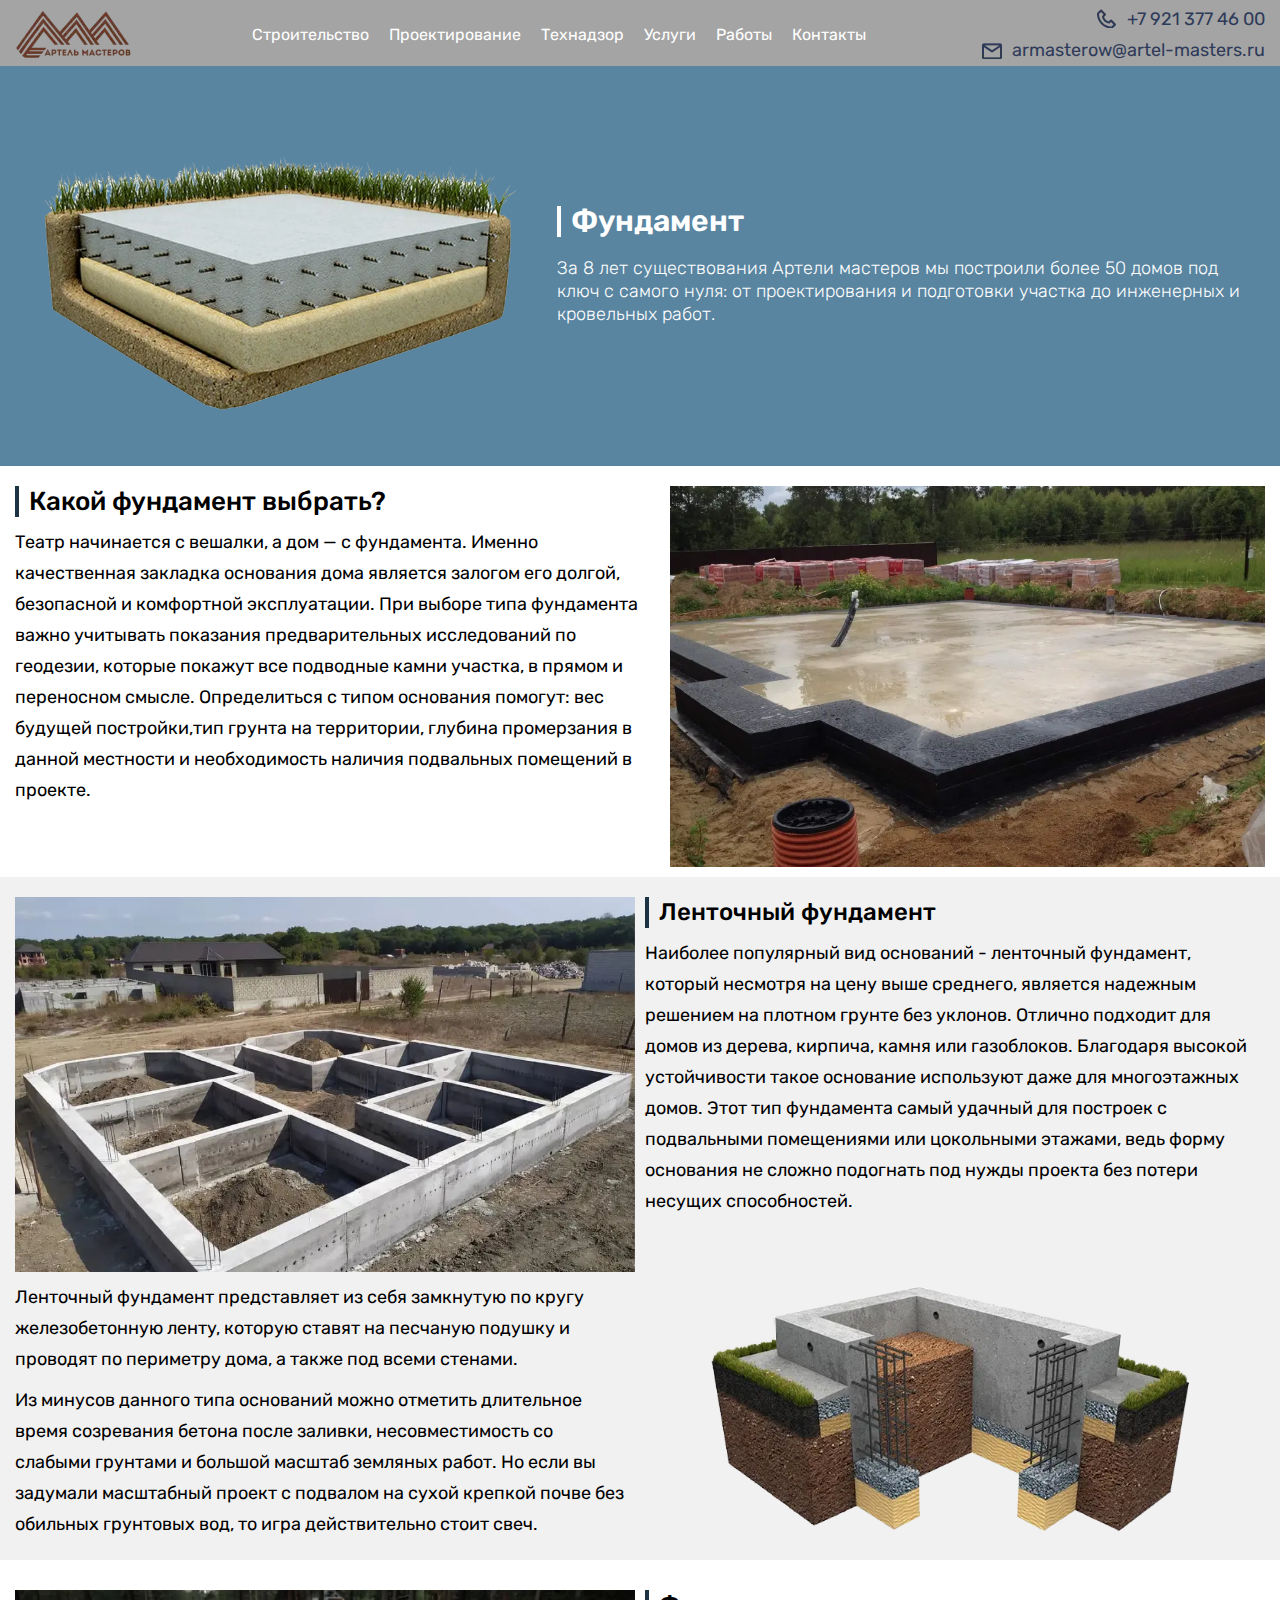
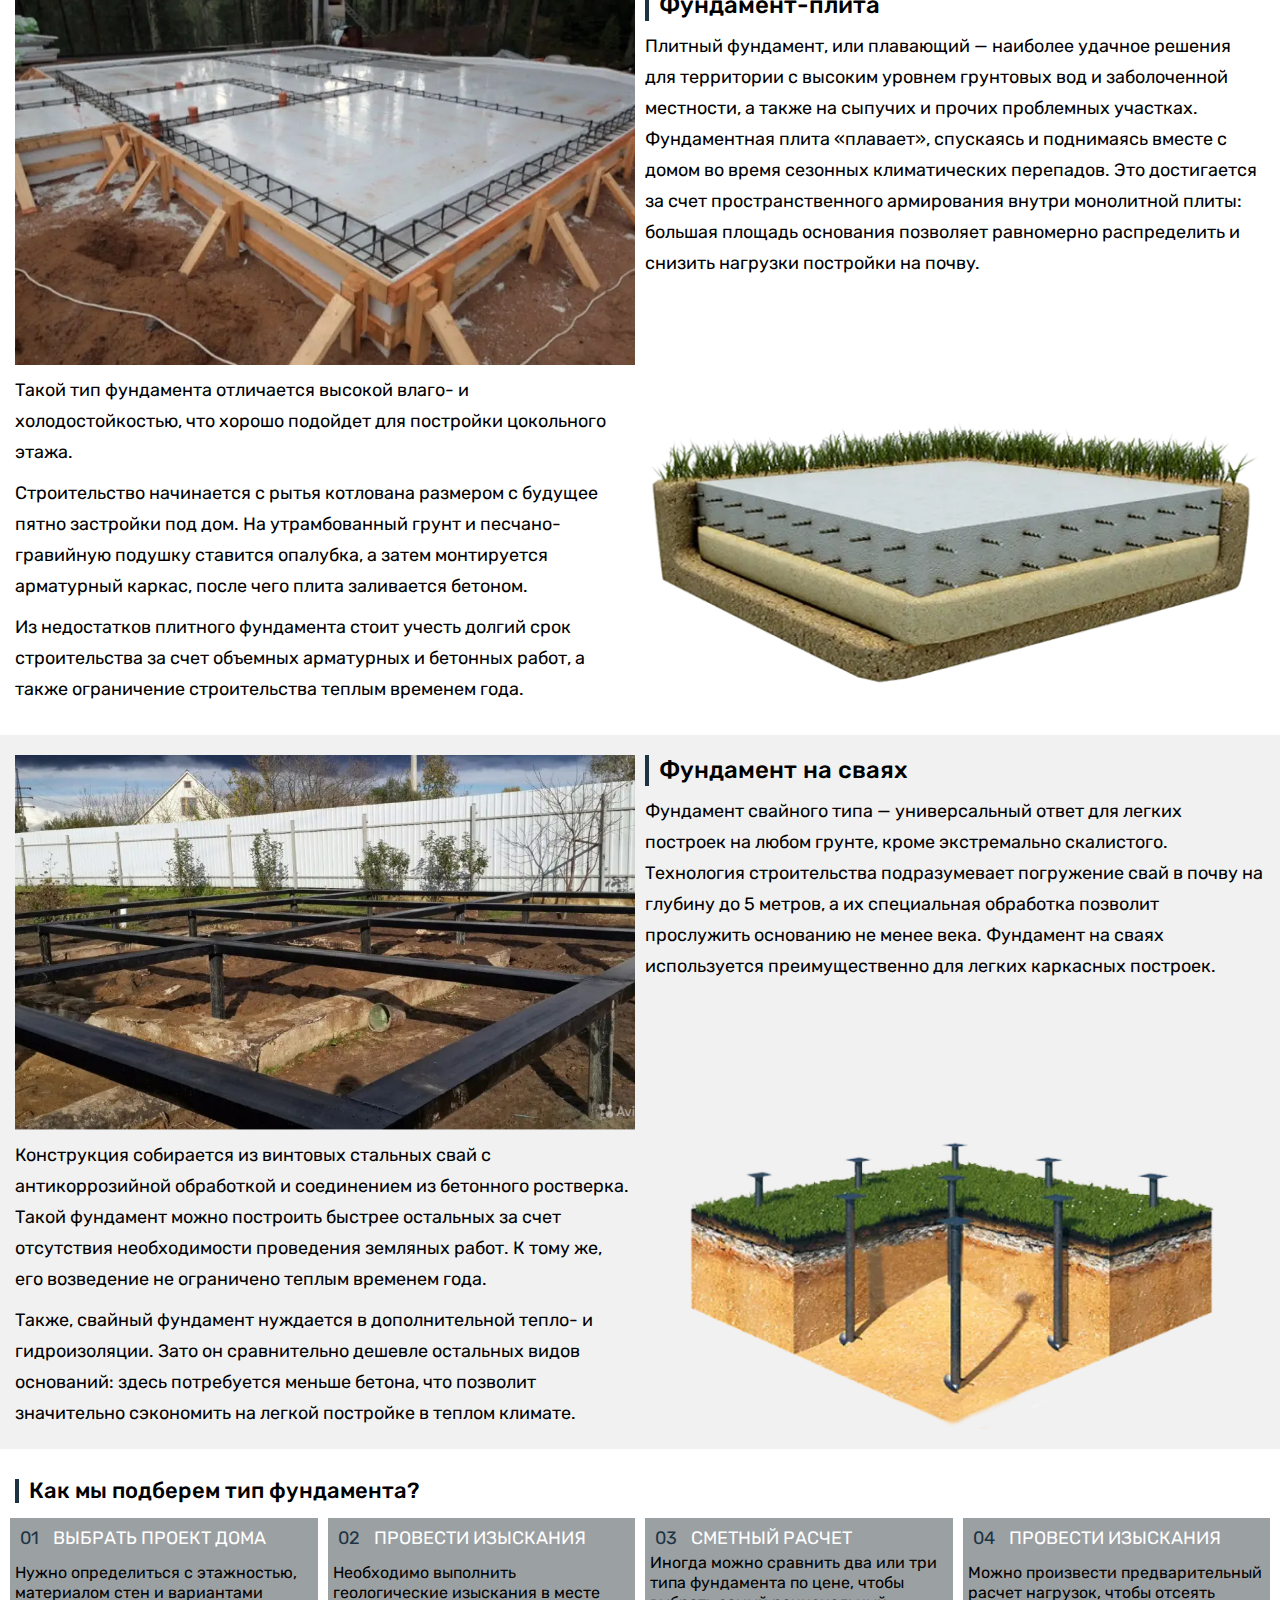
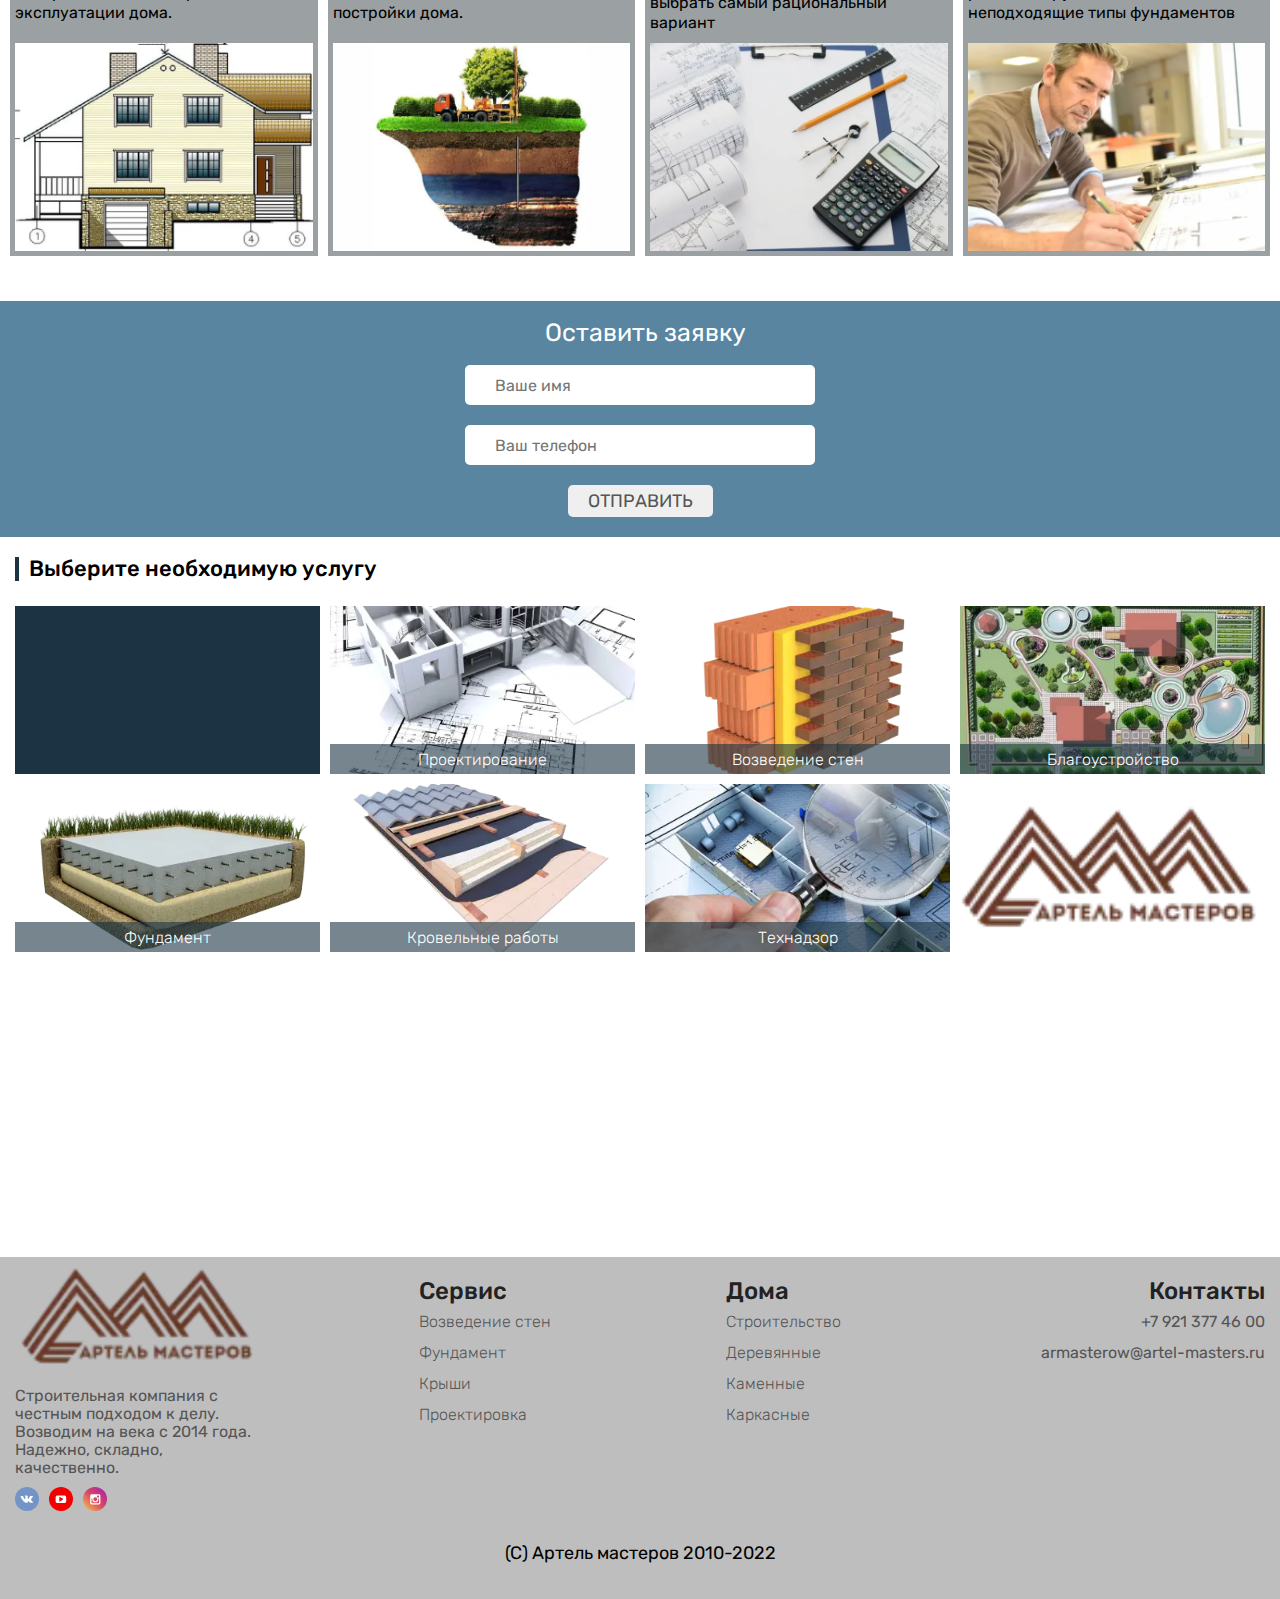
<file: fundament.html>
<!DOCTYPE html>
<html lang="ru">
  <head>
    <title>Фундамент</title>
    <meta charset="UTF-8">
    <meta name="viewport" content="width=device-width, initial-scale=1.0">
    <meta name="description" content="Фундамент">
    <meta name="keywords" content="||">
    <meta name="format-detection" content="telephone=no">
    <link rel="stylesheet" href="css/slick.min.css">
    <link rel="stylesheet" href="css/style.min.css">
  </head>
  <body>
    <div class="wrapper">
      <header class="header">
        <div class="header__container _container">
          <div class="header__logo"> <a class="header__link" href="index.html">
              <div class="header__img">
                <picture class="class">
                  <source srcset="img/logo.webp" type="image/webp"/>
                  <source srcset="img/logo.png" type="image/png"/><img src="img/logo.jpg" alt="логотип Артель мастеров"/>
                </picture>
              </div></a></div>
          <div class="header__menu menu"> 
            <div class="menu__icon"> <span></span></div>
            <nav class="menu__body">
              <ul class="menu__list"> 
                <li><a class="menu__link" href="stroitelstvo-domov.html">Строительство</a></li>
                <li><a class="menu__link" href="proyektiruyem-doma.html">Проектирование</a></li>
                <li><a class="menu__link" href="tekhnadzor.html">Технадзор</a></li>
                <li> <a class="menu__link" href="ctroitelnyye-uslugi.html">Услуги </a><span class="menu__arrow"></span>
                  <ul class="menu__sub-list">
                    <li><a class="menu__sub-link" href="fundament.html">Фундамент</a></li>
                    <li><a class="menu__sub-link" href="vozvedeniye-sten.html">Возведение стен</a></li>
                    <li><a class="menu__sub-link" href="krovelnyye-raboty.html">Кровельные работы</a></li>
                    <li><a class="menu__sub-link" href="inzhenernyye-raboty.html">Инженерные работы</a></li>
                    <li><a class="menu__sub-link" href="okna-i-dveri.html">Установка окон и дверей</a></li>
                    <li><a class="menu__sub-link" href="blagoustroystvo-uchastka.html">Благоустройство участка</a></li>
                  </ul>
                </li>
                <li> <a class="menu__link" href="nashi-raboty.html">Работы</a></li>
                <li> <a class="menu__link" href="kontakty.html">Контакты</a></li>
              </ul>
            </nav>
          </div>
          <div class="header__contacts">
            <div class="header__telefon"> <a class="header__telefon-link" href="tel:+79213774600">+7 921 377 46 00</a></div>
            <div class="header__mail"> <a class="header__mail-link" href="mailto:armasterow@artel-masters.ru">armasterow@artel-masters.ru</a></div>
          </div>
        </div>
      </header>
      <main class="main">
        <section class="title">
          <div class="title__wrapp"> 
            <div class="title__img"> 
              <picture class="class">
                <source srcset="img/fundament.webp" type="image/webp"/>
                <source srcset="img/fundament.png" type="image/png"/><img src="img/fundament.jpg" alt="Фундамент"/>
              </picture>
            </div>
            <div class="title__block">
              <h1 class="title__titl">Фундамент</h1>
              <div class="title__text">За 8 лет существования Артели мастеров мы построили более 50 домов под ключ с самого нуля: от проектирования и подготовки участка до инженерных и кровельных работ. </div>
            </div>
          </div>
        </section>
        <section class="description _container">
          <div class="description__wrap">
            <div class="description__block"> 
              <h2 class="description__title">Какой фундамент выбрать?</h2>
              <div class="description__text">Театр начинается с вешалки, а дом — с фундамента. Именно качественная закладка основания дома является залогом его долгой, безопасной и комфортной эксплуатации. При выборе типа фундамента важно учитывать показания предварительных исследований по геодезии, которые покажут все подводные камни участка, в прямом и переносном смысле. Определиться с типом основания помогут: вес будущей постройки,тип грунта на территории, глубина промерзания в данной местности и необходимость наличия подвальных помещений в проекте.</div>
            </div>
            <div class="description__img"> 
              <picture class="class">
                <source srcset="img/fundament-plita.webp" type="image/webp"/>
                <source srcset="img/fundament-plita.jpg" type="image/jpg"/><img src="img/fundament-plita.jpg" alt="технадзор за строительством "/>
              </picture>
            </div>
          </div>
        </section>
        <section class="tupe-base">
          <div class="tupe-base__wrapp">
            <div class="tupe-base__item base _container">
              <div class="base__item-wrapp">
                <div class="base__item">
                  <div class="base__img"> 
                    <picture class="class">
                      <source srcset="img/lentochnyy-fundament.webp" type="image/webp"/>
                      <source srcset="img/lentochnyy-fundament.png" type="image/png"/><img src="img/lentochnyy-fundament.jpg" alt="Ленточный фундамент"/>
                    </picture>
                  </div>
                  <div class="base__text-block base__text-block_bottom">
                    <h3 class="base__title">Ленточный фундамент</h3>
                    <div class="base__text">Наиболее популярный вид оснований - ленточный фундамент, который несмотря на цену выше среднего, является надежным решением на плотном грунте без уклонов. Отлично подходит для домов из дерева, кирпича, камня или газоблоков. Благодаря высокой устойчивости такое основание используют даже для многоэтажных домов. Этот тип фундамента самый удачный для построек с подвальными помещениями или цокольными этажами, ведь форму основания не сложно подогнать под нужды проекта без потери несущих способностей.</div>
                  </div>
                </div>
                <div class="base__item">
                  <div class="base__text-block_rig">
                    <div class="base__text">Ленточный фундамент представляет из себя замкнутую по кругу железобетонную ленту, которую ставят на песчаную подушку и проводят по периметру дома, а также под всеми стенами.</div>
                    <div class="base__text">Из минусов данного типа оснований можно отметить длительное время созревания бетона после заливки, несовместимость со слабыми грунтами и большой масштаб земляных работ. Но если вы задумали масштабный проект с подвалом на сухой крепкой почве без обильных грунтовых вод, то игра действительно стоит свеч.</div>
                  </div>
                  <div class="base__img base__img_sm">
                    <picture class="class">
                      <source srcset="img/lentochnyy-fundament-grafika.webp" type="image/webp"/>
                      <source srcset="img/lentochnyy-fundament-grafika.png" type="image/png"/><img src="img/lentochnyy-fundament-grafika.jpg" alt="Ленточный фундамент - графика"/>
                    </picture>
                  </div>
                </div>
              </div>
            </div>
          </div>
          <div class="tupe-base__wrapp tupe-base__wrapp_white">
            <div class="tupe-base__item _container base">
              <div class="base__item-wrapp">
                <div class="base__item">
                  <div class="base__img"> 
                    <picture class="class">
                      <source srcset="img/fundament-plita-opalubka.webp" type="image/webp"/>
                      <source srcset="img/fundament-plita-opalubka.png" type="image/png"/><img src="img/fundament-plita-opalubka.jpg" alt=""/>
                    </picture>
                  </div>
                  <div class="base__text-block base__text-block_bottom">
                    <h3 class="base__title">Фундамент-плита</h3>
                    <div class="base__text">Плитный фундамент, или плавающий — наиболее удачное решения для территории с высоким уровнем грунтовых вод и заболоченной местности, а также на сыпучих и прочих проблемных участках. Фундаментная плита «плавает», спускаясь и поднимаясь вместе с домом во время сезонных климатических перепадов. Это достигается за счет пространственного армирования внутри монолитной плиты: большая площадь основания позволяет равномерно распределить и снизить нагрузки постройки на почву.</div>
                  </div>
                </div>
                <div class="base__item">
                  <div class="base__text-block_rig">
                    <div class="base__text">Такой тип фундамента отличается высокой влаго- и холодостойкостью, что хорошо подойдет для постройки цокольного этажа.</div>
                    <div class="base__text">Строительство начинается с рытья котлована размером с будущее пятно застройки под дом. На утрамбованный грунт и песчано-гравийную подушку ставится опалубка, а затем монтируется арматурный каркас, после чего плита заливается бетоном.</div>
                    <div class="base__text">Из недостатков плитного фундамента стоит учесть долгий срок строительства за счет объемных арматурных и бетонных работ, а также ограничение строительства теплым временем года.</div>
                  </div>
                  <div class="base__img base__img_sm">
                    <picture class="class">
                      <source srcset="img/fundament-plita-grafica.webp" type="image/webp"/>
                      <source srcset="img/fundament-plita-grafica.png" type="image/png"/><img src="img/fundament-plita-grafica.jpg" alt="плита фундамент - графика"/>
                    </picture>
                  </div>
                </div>
              </div>
            </div>
          </div>
          <div class="tupe-base__wrapp">
            <div class="tupe-base__item base _container">
              <div class="base__item-wrapp">
                <div class="base__item">
                  <div class="base__img"> 
                    <picture class="class">
                      <source srcset="img/fundament-na-svayakh.webp" type="image/webp"/>
                      <source srcset="img/fundament-na-svayakh.png" type="image/png"/><img src="img/fundament-na-svayakh.jpg" alt="свайный фундамент"/>
                    </picture>
                  </div>
                  <div class="base__text-block base__text-block_bottom">
                    <h3 class="base__title">Фундамент на сваях</h3>
                    <div class="base__text">Фундамент свайного типа — универсальный ответ для легких построек на любом грунте, кроме экстремально скалистого. Технология строительства подразумевает погружение свай в почву на глубину до 5 метров, а их специальная обработка позволит прослужить основанию не менее века. Фундамент на сваях используется преимущественно для легких каркасных построек.</div>
                  </div>
                </div>
                <div class="base__item">
                  <div class="base__text-block_rig">
                    <div class="base__text">Конструкция собирается из винтовых стальных свай с антикоррозийной обработкой и соединением из бетонного ростверка. Такой фундамент можно построить быстрее остальных за счет отсутствия необходимости проведения земляных работ. К тому же, его возведение не ограничено теплым временем года.</div>
                    <div class="base__text">Также, свайный фундамент нуждается в дополнительной тепло- и гидроизоляции. Зато он сравнительно дешевле остальных видов оснований: здесь потребуется меньше бетона, что позволит значительно сэкономить на легкой постройке в теплом климате.</div>
                  </div>
                  <div class="base__img base__img_sm">
                    <picture class="class">
                      <source srcset="img/fundament-na-svayakh-grafika.webp" type="image/webp"/>
                      <source srcset="img/fundament-na-svayakh-grafika.png" type="image/png"/><img src="img/fundament-na-svayakh-grafika.jpg" alt="свайный фундамент - графика"/>
                    </picture>
                  </div>
                </div>
              </div>
            </div>
          </div>
        </section>
        <section class="choice-section">
          <div class="choice-section__wrap _container">
            <h4 class="choice-section__title">Как мы подберем тип фундамента?</h4>
            <div class="choice-section__list choice">
              <div class="choice__list"> 
                <div class="choice__item">
                  <div class="choice__title"><span>01</span> Выбрать проект дома</div>
                  <div class="choice__text">Нужно определиться с этажностью, материалом стен и вариантами эксплуатации дома.</div>
                  <div class="choice__img"> 
                    <picture class="class">
                      <source srcset="img/choice_01.webp" type="image/webp"/>
                      <source srcset="img/choice_01.png" type="image/png"/><img src="img/choice_01.jpg" alt=""/>
                    </picture>
                  </div>
                </div>
                <div class="choice__item">
                  <div class="choice__title"><span>02</span> Провести изыскания</div>
                  <div class="choice__text">Необходимо выполнить геологические изыскания в месте постройки дома.</div>
                  <div class="choice__img"> 
                    <picture class="class">
                      <source srcset="img/choice_02.webp" type="image/webp"/>
                      <source srcset="img/choice_02.png" type="image/png"/><img src="img/choice_02.jpg" alt=""/>
                    </picture>
                  </div>
                </div>
                <div class="choice__item">
                  <div class="choice__title"><span>03</span> Сметный расчет</div>
                  <div class="choice__text">Иногда можно сравнить два или три типа фундамента по цене, чтобы выбрать самый рациональный вариант</div>
                  <div class="choice__img"> 
                    <picture class="class">
                      <source srcset="img/choice_03.webp" type="image/webp"/>
                      <source srcset="img/choice_03.png" type="image/png"/><img src="img/choice_03.jpg" alt=""/>
                    </picture>
                  </div>
                </div>
                <div class="choice__item">
                  <div class="choice__title"><span>04</span> Провести изыскания</div>
                  <div class="choice__text">Можно произвести предварительный расчет нагрузок, чтобы отсеять неподходящие типы фундаментов</div>
                  <div class="choice__img"> 
                    <picture class="class">
                      <source srcset="img/choice_04.webp" type="image/webp"/>
                      <source srcset="img/choice_04.png" type="image/png"/><img src="img/choice_04.jpg" alt=""/>
                    </picture>
                  </div>
                </div>
              </div>
            </div>
          </div>
        </section>
        <section class="form section__indent">
          <div class="form__wraper _container">
            <form class="form__body" action="#" id="form">
              <h4 class="form__title">Оставить заявку</h4>
              <div class="form__item"> 
                <input class="form__input _reg" type="text" name="name" id="formName" placeholder="Ваше имя">
              </div>
              <div class="form__item"> 
                <input class="form__input _reg _email" type="text" name="email" id="formEmail" placeholder="Ваш телефон">
              </div>
              <button class="form__button" type="submit">Отправить</button>
            </form>
          </div>
        </section>
        <section class="links">
          <div class="links__wrap _container">
            <h4 class="links__title">Выберите необходимую услугу</h4>
            <div class="links__content-wrapper">
              <div class="links__content-row">
                <div class="links__item links__item_empty"></div>
                <div class="links__item"><a class="links__links" href="proyektiruyem-doma.html"> 
                    <div class="links__img">
                      <picture class="class">
                        <source srcset="img/icons/ikonka-proyektirovaniye-kottedzhey.webp" type="image/webp"/>
                        <source srcset="img/icons/ikonka-proyektirovaniye-kottedzhey.png" type="image/png"/><img src="img/icons/ikonka-proyektirovaniye-kottedzhey.jpg" alt="иконка проектирование"/>
                      </picture>
                      <div class="links__item-title">Проектирование</div>
                      <div class="links__item-detail">Подробнее</div>
                    </div></a></div>
                <div class="links__item"><a class="links__links" href="vozvedeniye-sten.html"> 
                    <div class="links__img">
                      <picture class="class">
                        <source srcset="img/icons/ikonka-vozvedeniye-sten.webp" type="image/webp"/>
                        <source srcset="img/icons/ikonka-vozvedeniye-sten.png" type="image/png"/><img src="img/icons/ikonka-vozvedeniye-sten.jpg" alt="иконка Возведение стен"/>
                      </picture>
                      <div class="links__item-title">Возведение стен</div>
                      <div class="links__item-detail">Подробнее</div>
                    </div></a></div>
                <div class="links__item"><a class="links__links" href="blagoustroystvo-uchastka.html"> 
                    <div class="links__img">
                      <picture class="class">
                        <source srcset="img/icons/ikonka-blagoustroystvo-uchastka.webp" type="image/webp"/>
                        <source srcset="img/icons/ikonka-blagoustroystvo-uchastka.png" type="image/png"/><img src="img/icons/ikonka-blagoustroystvo-uchastka.jpg" alt="иконка Благоустройство участка"/>
                      </picture>
                      <div class="links__item-title">Благоустройство</div>
                      <div class="links__item-detail">Подробнее</div>
                    </div></a></div>
              </div>
              <div class="links__content-row">
                <div class="links__item"><a class="links__links" href="fundament.html"> 
                    <div class="links__img">
                      <picture class="class">
                        <source srcset="img/icons/ikonka-fundament.webp" type="image/webp"/>
                        <source srcset="img/icons/ikonka-fundament.png" type="image/png"/><img src="img/icons/ikonka-fundament.jpg" alt="иконка Фундамент"/>
                      </picture>
                      <div class="links__item-title">Фундамент</div>
                      <div class="links__item-detail">Подробнее</div>
                    </div></a></div>
                <div class="links__item"><a class="links__links" href="krovelnyye-raboty.html"> 
                    <div class="links__img">
                      <picture class="class">
                        <source srcset="img/icons/ikonka-krovelnyye-raboty.webp" type="image/webp"/>
                        <source srcset="img/icons/ikonka-krovelnyye-raboty.png" type="image/png"/><img src="img/icons/ikonka-krovelnyye-raboty.jpg" alt="иконка Кровельные работы"/>
                      </picture>
                      <div class="links__item-title">Кровельные работы</div>
                      <div class="links__item-detail">Подробнее</div>
                    </div></a></div>
                <div class="links__item"><a class="links__links" href="tekhnadzor.html"> 
                    <div class="links__img">
                      <picture class="class">
                        <source srcset="img/icons/ikonka-tekhnadzor.webp" type="image/webp"/>
                        <source srcset="img/icons/ikonka-tekhnadzor.png" type="image/png"/><img src="img/icons/ikonka-tekhnadzor.jpg" alt="иконка Технадзор"/>
                      </picture>
                      <div class="links__item-title">Технадзор</div>
                      <div class="links__item-detail">Подробнее</div>
                    </div></a></div>
                <div class="links__item links__item_logo">
                  <div class="links__img links__img_logo">
                    <picture class="class">
                      <source srcset="img/logo.webp" type="image/webp"/>
                      <source srcset="img/logo.png" type="image/png"/><img src="img/logo.jpg" alt="логотип"/>
                    </picture>
                  </div>
                </div>
              </div>
            </div>
          </div>
        </section>
        <section class="map">
          <div class="map__body"><iframe src="https://yandex.ru/map-widget/v1/?um=constructor%3Ae18503e3ee613bcf224f4b20286c81ac691cabcbf7c791c2fadf80fc83bfed8c&amp;source=constructor" width="100%" height="300" frameborder="0"></iframe></div>
        </section>
      </main>
      <footer class="footer">
        <div class="footer__body _container">
          <div class="footer__content">
            <div class="footer__block block-left">
              <div class="block-left__wrapp">
                <div class="block-left__img">
                  <picture class="class">
                    <source srcset="img/logo.webp" type="image/webp"/>
                    <source srcset="img/logo.png" type="image/png"/><img src="img/logo.jpg" alt="логотип"/>
                  </picture>
                </div>
                <div class="block-left__slogan">Строительная компания с честным подходом к делу. Возводим на века с 2014 года. Надежно, складно, качественно.</div>
                <div class="block-left__social social">
                  <div class="social__wrapp">
                    <ul class="social__list">
                      <li class="social__item"><a class="social__link" href="https://www.instagram.com/artel.masters/" target="_blank">
                          <div class="social__img"><img src="img/icons/vk.svg" alt="вконтате"></div></a></li>
                      <li class="social__item"><a class="social__link" href="https://www.youtube.com/" target="_blank">
                          <div class="social__img"><img src="img/icons/youtube.svg" alt="ютуб"></div></a></li>
                      <li class="social__item"><a class="social__link" href="https://vk.com/" target="_blank">
                          <div class="social__img"><img src="img/icons/instagramm.svg" alt="инстаграмм"></div></a></li>
                    </ul>
                  </div>
                </div>
              </div>
            </div>
            <div class="footer__links links-footer">
              <ul class="links-footer__list">Сервис
                <li class="links-footer__item"><a class="links-footer__link" href="#">Возведение стен</a></li>
                <li class="links-footer__item"><a class="links-footer__link" href="#">Фундамент</a></li>
                <li class="links-footer__item"><a class="links-footer__link" href="#">Крыши</a></li>
                <li class="links-footer__item"><a class="links-footer__link" href="#">Проектировка</a></li>
              </ul>
            </div>
            <div class="footer__links links-footer">
              <ul class="links-footer__list">Дома
                <li class="links-footer__item"><a class="links-footer__link" href="#">Строительство</a></li>
                <li class="links-footer__item"><a class="links-footer__link" href="#">Деревянные</a></li>
                <li class="links-footer__item"><a class="links-footer__link" href="#">Каменные</a></li>
                <li class="links-footer__item"><a class="links-footer__link" href="#">Каркасные</a></li>
              </ul>
            </div>
            <div class="footer__contacts contacts-footer">
              <div class="contacts-footer__wrapp">
                <ul class="contacts-footer__list">Контакты
                  <li class="contacts-footer__item"><a class="contacts-footer__link" href="tel:+79213774600">+7 921 377 46 00</a></li>
                  <li class="contacts-footer__item"><a class="contacts-footer__link" href="mailto:armasterow@artel-masters.ru">armasterow@artel-masters.ru</a></li>
                </ul>
              </div>
            </div>
          </div>
          <div class="footer__copyright">(C) Артель мастеров 2010-2022 </div>
        </div>
      </footer>
    </div>
    <script src="https://code.jquery.com/jquery-3.4.1.slim.min.js"></script>
    <script src="js/slick.js"></script>
    <script src="js/script.js"></script>
  </body>
</html>
</file>
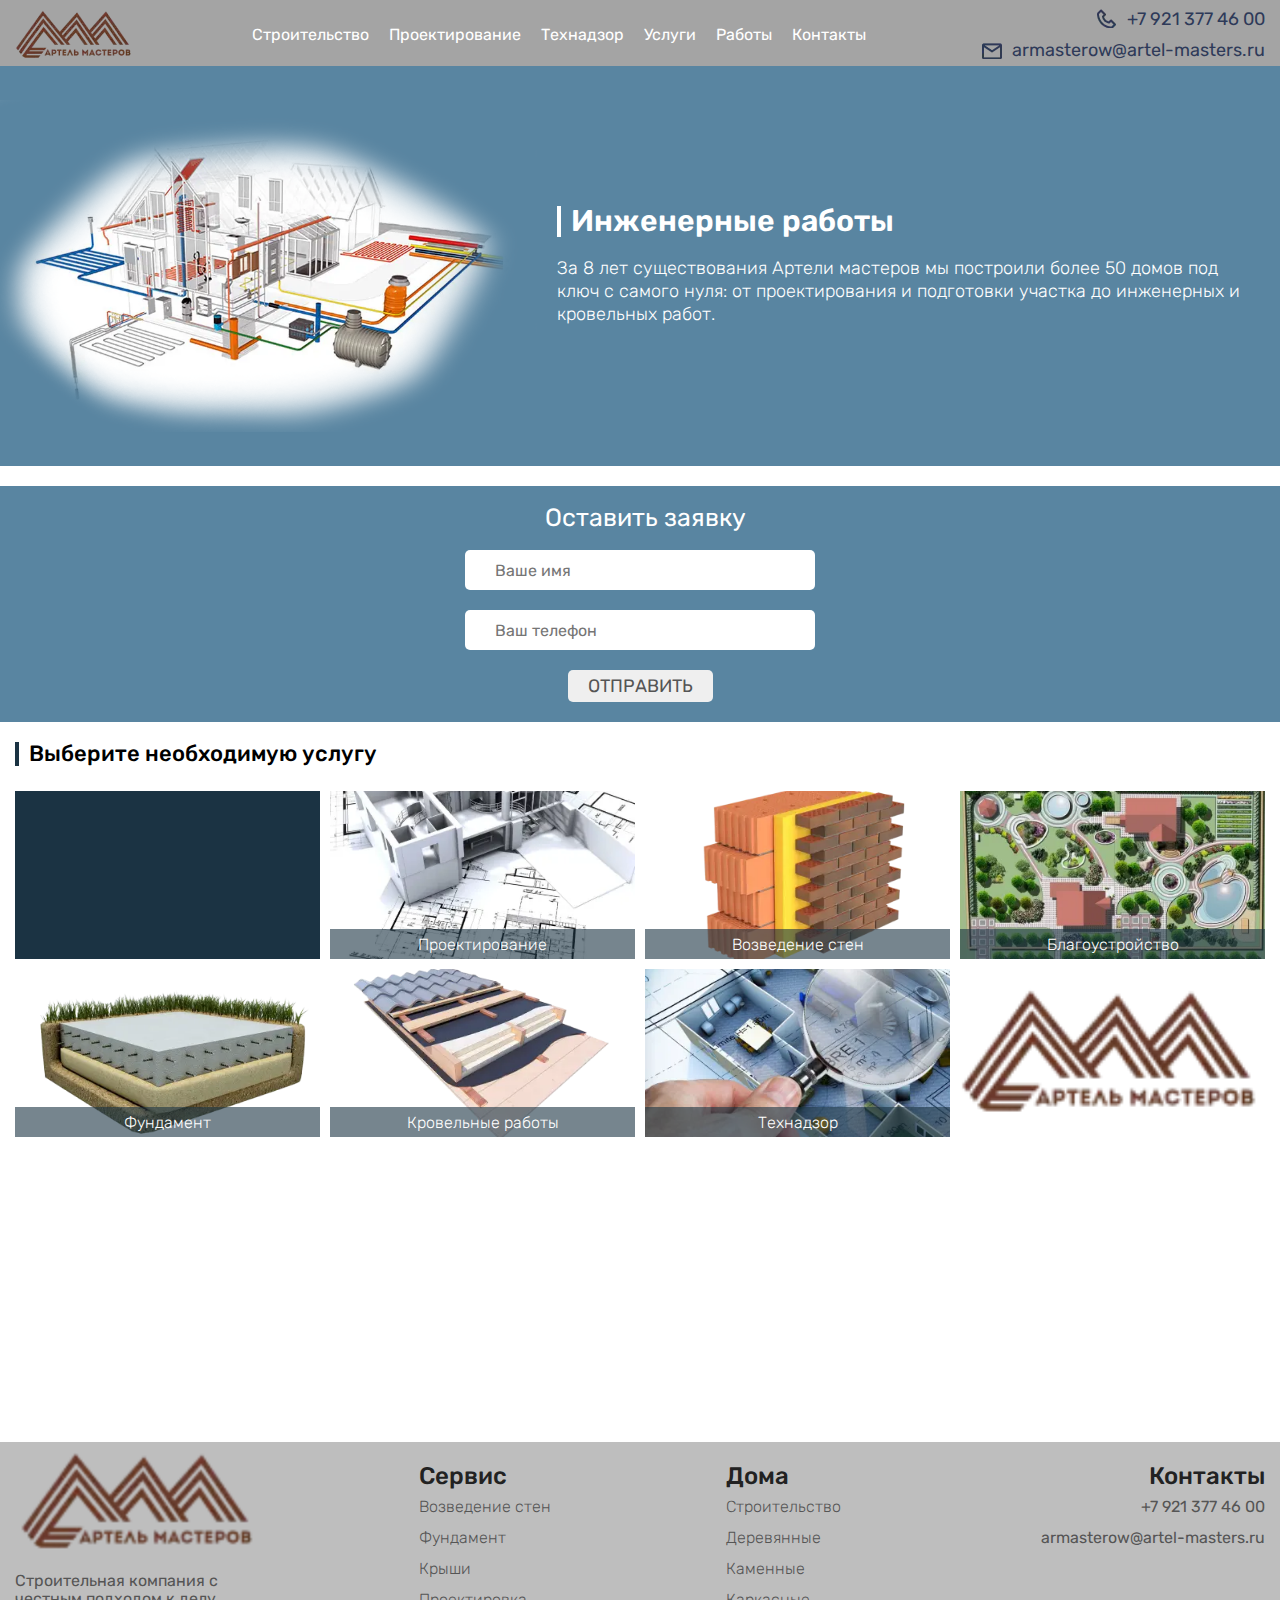
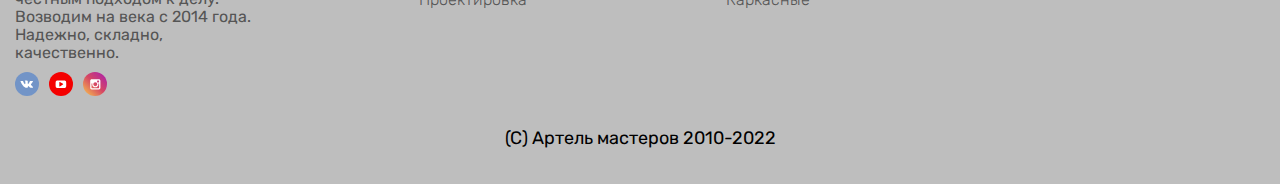
<file: inzhenernyye-raboty.html>
<!DOCTYPE html>
<html lang="ru">
  <head>
    <title>Строительство домов под ключ</title>
    <meta charset="UTF-8">
    <meta name="viewport" content="width=device-width, initial-scale=1.0">
    <meta name="description" content="Строительство домов под ключ">
    <meta name="keywords" content="||">
    <meta name="format-detection" content="telephone=no">
    <link rel="stylesheet" href="css/slick.min.css">
    <link rel="stylesheet" href="css/style.min.css">
  </head>
  <body>
    <div class="wrapper">
      <header class="header">
        <div class="header__container _container">
          <div class="header__logo"> <a class="header__link" href="index.html">
              <div class="header__img">
                <picture class="class">
                  <source srcset="img/logo.webp" type="image/webp"/>
                  <source srcset="img/logo.png" type="image/png"/><img src="img/logo.jpg" alt="логотип Артель мастеров"/>
                </picture>
              </div></a></div>
          <div class="header__menu menu"> 
            <div class="menu__icon"> <span></span></div>
            <nav class="menu__body">
              <ul class="menu__list"> 
                <li><a class="menu__link" href="stroitelstvo-domov.html">Строительство</a></li>
                <li><a class="menu__link" href="proyektiruyem-doma.html">Проектирование</a></li>
                <li><a class="menu__link" href="tekhnadzor.html">Технадзор</a></li>
                <li> <a class="menu__link" href="ctroitelnyye-uslugi.html">Услуги </a><span class="menu__arrow"></span>
                  <ul class="menu__sub-list">
                    <li><a class="menu__sub-link" href="fundament.html">Фундамент</a></li>
                    <li><a class="menu__sub-link" href="vozvedeniye-sten.html">Возведение стен</a></li>
                    <li><a class="menu__sub-link" href="krovelnyye-raboty.html">Кровельные работы</a></li>
                    <li><a class="menu__sub-link" href="inzhenernyye-raboty.html">Инженерные работы</a></li>
                    <li><a class="menu__sub-link" href="okna-i-dveri.html">Установка окон и дверей</a></li>
                    <li><a class="menu__sub-link" href="blagoustroystvo-uchastka.html">Благоустройство участка</a></li>
                  </ul>
                </li>
                <li> <a class="menu__link" href="nashi-raboty.html">Работы</a></li>
                <li> <a class="menu__link" href="kontakty.html">Контакты</a></li>
              </ul>
            </nav>
          </div>
          <div class="header__contacts">
            <div class="header__telefon"> <a class="header__telefon-link" href="tel:+79213774600">+7 921 377 46 00</a></div>
            <div class="header__mail"> <a class="header__mail-link" href="mailto:armasterow@artel-masters.ru">armasterow@artel-masters.ru</a></div>
          </div>
        </div>
      </header>
      <main class="main">
        <section class="title">
          <div class="title__wrapp"> 
            <div class="title__img"> 
              <picture class="class">
                <source srcset="img/inzhenernyye-raboty.webp" type="image/webp"/>
                <source srcset="img/inzhenernyye-raboty.png" type="image/png"/><img src="img/inzhenernyye-raboty.jpg" alt="Инженерные работы"/>
              </picture>
            </div>
            <div class="title__block">
              <h1 class="title__titl">Инженерные работы</h1>
              <div class="title__text">За 8 лет существования Артели мастеров мы построили более 50 домов под ключ с самого нуля: от проектирования и подготовки участка до инженерных и кровельных работ.  </div>
            </div>
          </div>
        </section>
        <section class="form section__indent">
          <div class="form__wraper _container">
            <form class="form__body" action="#" id="form">
              <h4 class="form__title">Оставить заявку</h4>
              <div class="form__item"> 
                <input class="form__input _reg" type="text" name="name" id="formName" placeholder="Ваше имя">
              </div>
              <div class="form__item"> 
                <input class="form__input _reg _email" type="text" name="email" id="formEmail" placeholder="Ваш телефон">
              </div>
              <button class="form__button" type="submit">Отправить</button>
            </form>
          </div>
        </section>
        <section class="links">
          <div class="links__wrap _container">
            <h4 class="links__title">Выберите необходимую услугу</h4>
            <div class="links__content-wrapper">
              <div class="links__content-row">
                <div class="links__item links__item_empty"></div>
                <div class="links__item"><a class="links__links" href="proyektiruyem-doma.html"> 
                    <div class="links__img">
                      <picture class="class">
                        <source srcset="img/icons/ikonka-proyektirovaniye-kottedzhey.webp" type="image/webp"/>
                        <source srcset="img/icons/ikonka-proyektirovaniye-kottedzhey.png" type="image/png"/><img src="img/icons/ikonka-proyektirovaniye-kottedzhey.jpg" alt="иконка проектирование"/>
                      </picture>
                      <div class="links__item-title">Проектирование</div>
                      <div class="links__item-detail">Подробнее</div>
                    </div></a></div>
                <div class="links__item"><a class="links__links" href="vozvedeniye-sten.html"> 
                    <div class="links__img">
                      <picture class="class">
                        <source srcset="img/icons/ikonka-vozvedeniye-sten.webp" type="image/webp"/>
                        <source srcset="img/icons/ikonka-vozvedeniye-sten.png" type="image/png"/><img src="img/icons/ikonka-vozvedeniye-sten.jpg" alt="иконка Возведение стен"/>
                      </picture>
                      <div class="links__item-title">Возведение стен</div>
                      <div class="links__item-detail">Подробнее</div>
                    </div></a></div>
                <div class="links__item"><a class="links__links" href="blagoustroystvo-uchastka.html"> 
                    <div class="links__img">
                      <picture class="class">
                        <source srcset="img/icons/ikonka-blagoustroystvo-uchastka.webp" type="image/webp"/>
                        <source srcset="img/icons/ikonka-blagoustroystvo-uchastka.png" type="image/png"/><img src="img/icons/ikonka-blagoustroystvo-uchastka.jpg" alt="иконка Благоустройство участка"/>
                      </picture>
                      <div class="links__item-title">Благоустройство</div>
                      <div class="links__item-detail">Подробнее</div>
                    </div></a></div>
              </div>
              <div class="links__content-row">
                <div class="links__item"><a class="links__links" href="fundament.html"> 
                    <div class="links__img">
                      <picture class="class">
                        <source srcset="img/icons/ikonka-fundament.webp" type="image/webp"/>
                        <source srcset="img/icons/ikonka-fundament.png" type="image/png"/><img src="img/icons/ikonka-fundament.jpg" alt="иконка Фундамент"/>
                      </picture>
                      <div class="links__item-title">Фундамент</div>
                      <div class="links__item-detail">Подробнее</div>
                    </div></a></div>
                <div class="links__item"><a class="links__links" href="krovelnyye-raboty.html"> 
                    <div class="links__img">
                      <picture class="class">
                        <source srcset="img/icons/ikonka-krovelnyye-raboty.webp" type="image/webp"/>
                        <source srcset="img/icons/ikonka-krovelnyye-raboty.png" type="image/png"/><img src="img/icons/ikonka-krovelnyye-raboty.jpg" alt="иконка Кровельные работы"/>
                      </picture>
                      <div class="links__item-title">Кровельные работы</div>
                      <div class="links__item-detail">Подробнее</div>
                    </div></a></div>
                <div class="links__item"><a class="links__links" href="tekhnadzor.html"> 
                    <div class="links__img">
                      <picture class="class">
                        <source srcset="img/icons/ikonka-tekhnadzor.webp" type="image/webp"/>
                        <source srcset="img/icons/ikonka-tekhnadzor.png" type="image/png"/><img src="img/icons/ikonka-tekhnadzor.jpg" alt="иконка Технадзор"/>
                      </picture>
                      <div class="links__item-title">Технадзор</div>
                      <div class="links__item-detail">Подробнее</div>
                    </div></a></div>
                <div class="links__item links__item_logo">
                  <div class="links__img links__img_logo">
                    <picture class="class">
                      <source srcset="img/logo.webp" type="image/webp"/>
                      <source srcset="img/logo.png" type="image/png"/><img src="img/logo.jpg" alt="логотип"/>
                    </picture>
                  </div>
                </div>
              </div>
            </div>
          </div>
        </section>
        <section class="map">
          <div class="map__body"><iframe src="https://yandex.ru/map-widget/v1/?um=constructor%3Ae18503e3ee613bcf224f4b20286c81ac691cabcbf7c791c2fadf80fc83bfed8c&amp;source=constructor" width="100%" height="300" frameborder="0"></iframe></div>
        </section>
      </main>
      <footer class="footer">
        <div class="footer__body _container">
          <div class="footer__content">
            <div class="footer__block block-left">
              <div class="block-left__wrapp">
                <div class="block-left__img">
                  <picture class="class">
                    <source srcset="img/logo.webp" type="image/webp"/>
                    <source srcset="img/logo.png" type="image/png"/><img src="img/logo.jpg" alt="логотип"/>
                  </picture>
                </div>
                <div class="block-left__slogan">Строительная компания с честным подходом к делу. Возводим на века с 2014 года. Надежно, складно, качественно.</div>
                <div class="block-left__social social">
                  <div class="social__wrapp">
                    <ul class="social__list">
                      <li class="social__item"><a class="social__link" href="https://www.instagram.com/artel.masters/" target="_blank">
                          <div class="social__img"><img src="img/icons/vk.svg" alt="вконтате"></div></a></li>
                      <li class="social__item"><a class="social__link" href="https://www.youtube.com/" target="_blank">
                          <div class="social__img"><img src="img/icons/youtube.svg" alt="ютуб"></div></a></li>
                      <li class="social__item"><a class="social__link" href="https://vk.com/" target="_blank">
                          <div class="social__img"><img src="img/icons/instagramm.svg" alt="инстаграмм"></div></a></li>
                    </ul>
                  </div>
                </div>
              </div>
            </div>
            <div class="footer__links links-footer">
              <ul class="links-footer__list">Сервис
                <li class="links-footer__item"><a class="links-footer__link" href="#">Возведение стен</a></li>
                <li class="links-footer__item"><a class="links-footer__link" href="#">Фундамент</a></li>
                <li class="links-footer__item"><a class="links-footer__link" href="#">Крыши</a></li>
                <li class="links-footer__item"><a class="links-footer__link" href="#">Проектировка</a></li>
              </ul>
            </div>
            <div class="footer__links links-footer">
              <ul class="links-footer__list">Дома
                <li class="links-footer__item"><a class="links-footer__link" href="#">Строительство</a></li>
                <li class="links-footer__item"><a class="links-footer__link" href="#">Деревянные</a></li>
                <li class="links-footer__item"><a class="links-footer__link" href="#">Каменные</a></li>
                <li class="links-footer__item"><a class="links-footer__link" href="#">Каркасные</a></li>
              </ul>
            </div>
            <div class="footer__contacts contacts-footer">
              <div class="contacts-footer__wrapp">
                <ul class="contacts-footer__list">Контакты
                  <li class="contacts-footer__item"><a class="contacts-footer__link" href="tel:+79213774600">+7 921 377 46 00</a></li>
                  <li class="contacts-footer__item"><a class="contacts-footer__link" href="mailto:armasterow@artel-masters.ru">armasterow@artel-masters.ru</a></li>
                </ul>
              </div>
            </div>
          </div>
          <div class="footer__copyright">(C) Артель мастеров 2010-2022 </div>
        </div>
      </footer>
    </div>
    <script src="https://code.jquery.com/jquery-3.4.1.slim.min.js"></script>
    <script src="js/slick.js"></script>
    <script src="js/script.js"></script>
  </body>
</html>
</file>
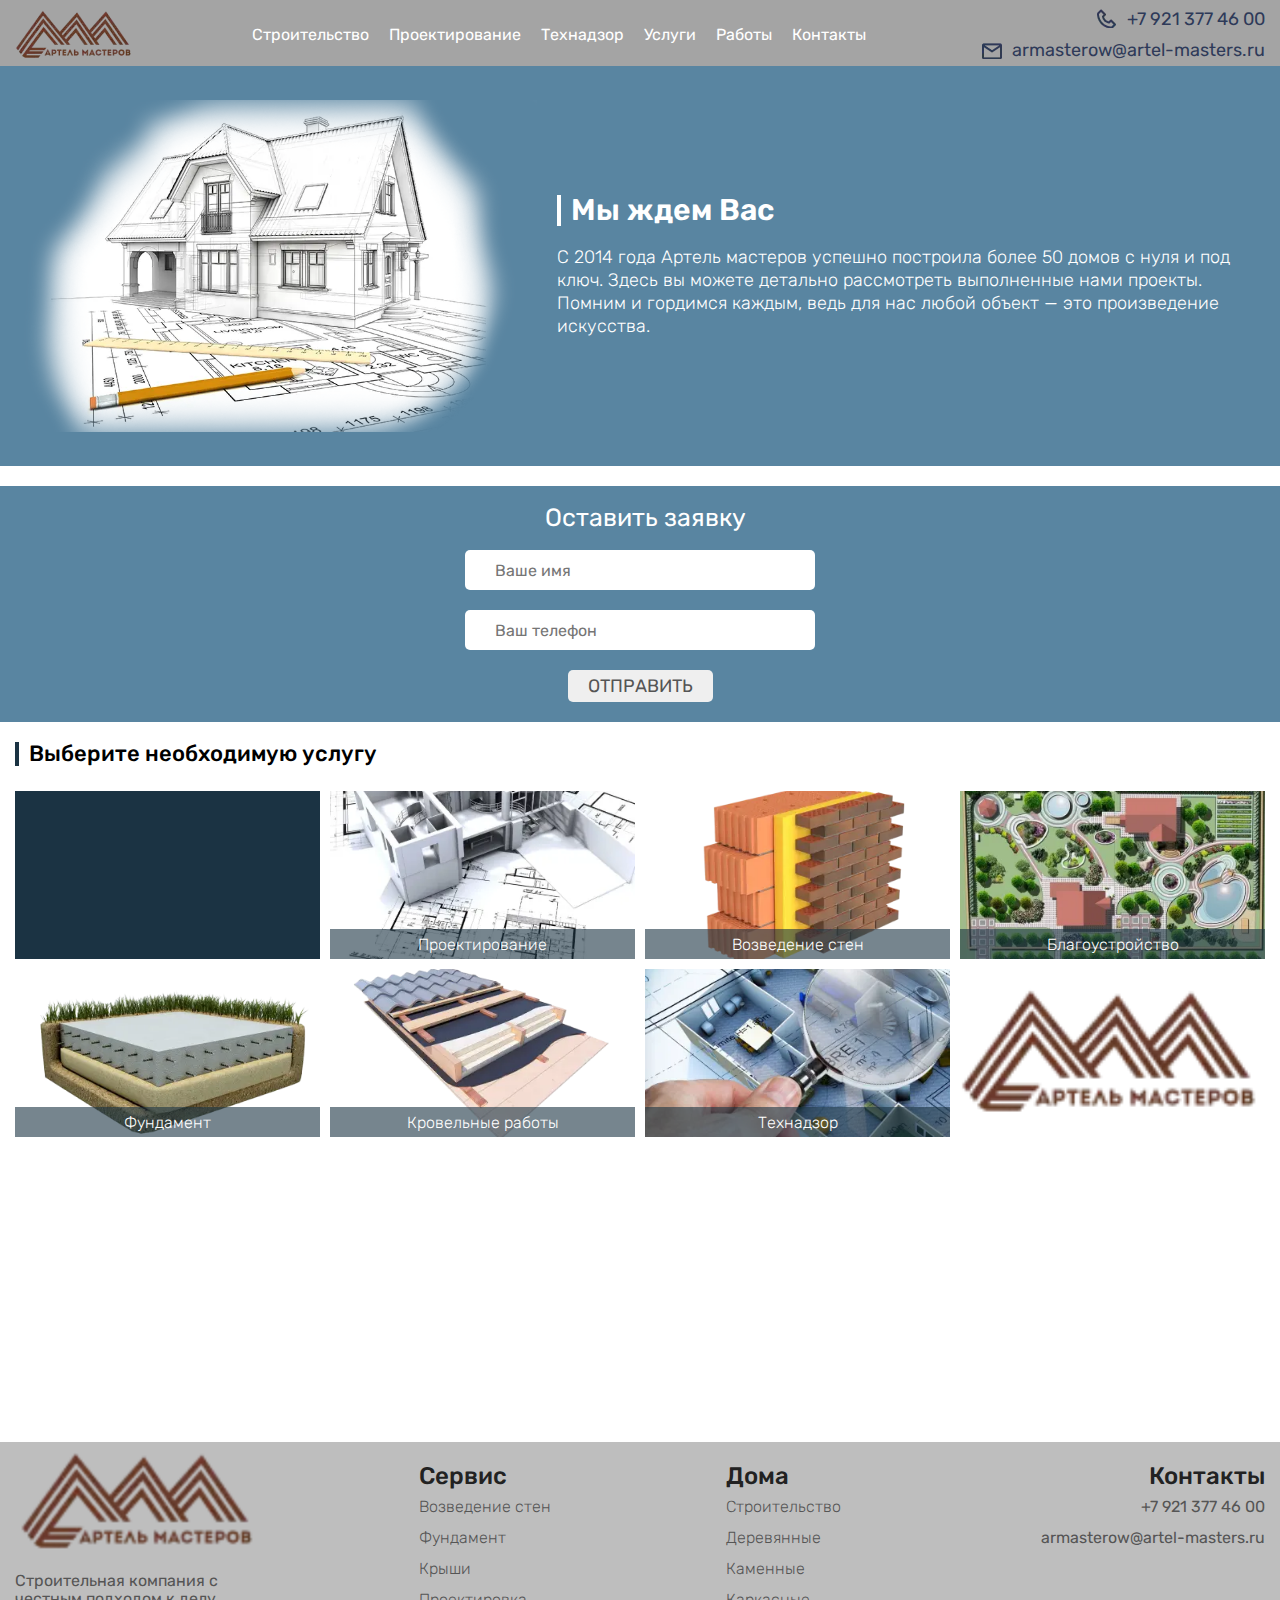
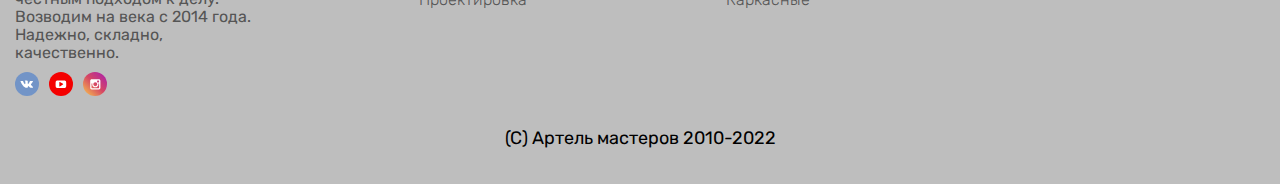
<file: kontakty.html>
<!DOCTYPE html>
<html lang="ru">
  <head>
    <title>контакты</title>
    <meta charset="UTF-8">
    <meta name="viewport" content="width=device-width, initial-scale=1.0">
    <meta name="description" content="контакты">
    <meta name="keywords" content="||">
    <meta name="format-detection" content="telephone=no">
    <link rel="stylesheet" href="css/slick.min.css">
    <link rel="stylesheet" href="css/style.min.css">
  </head>
  <body>
    <div class="wrapper">
      <header class="header">
        <div class="header__container _container">
          <div class="header__logo"> <a class="header__link" href="index.html">
              <div class="header__img">
                <picture class="class">
                  <source srcset="img/logo.webp" type="image/webp"/>
                  <source srcset="img/logo.png" type="image/png"/><img src="img/logo.jpg" alt="логотип Артель мастеров"/>
                </picture>
              </div></a></div>
          <div class="header__menu menu"> 
            <div class="menu__icon"> <span></span></div>
            <nav class="menu__body">
              <ul class="menu__list"> 
                <li><a class="menu__link" href="stroitelstvo-domov.html">Строительство</a></li>
                <li><a class="menu__link" href="proyektiruyem-doma.html">Проектирование</a></li>
                <li><a class="menu__link" href="tekhnadzor.html">Технадзор</a></li>
                <li> <a class="menu__link" href="ctroitelnyye-uslugi.html">Услуги </a><span class="menu__arrow"></span>
                  <ul class="menu__sub-list">
                    <li><a class="menu__sub-link" href="fundament.html">Фундамент</a></li>
                    <li><a class="menu__sub-link" href="vozvedeniye-sten.html">Возведение стен</a></li>
                    <li><a class="menu__sub-link" href="krovelnyye-raboty.html">Кровельные работы</a></li>
                    <li><a class="menu__sub-link" href="inzhenernyye-raboty.html">Инженерные работы</a></li>
                    <li><a class="menu__sub-link" href="okna-i-dveri.html">Установка окон и дверей</a></li>
                    <li><a class="menu__sub-link" href="blagoustroystvo-uchastka.html">Благоустройство участка</a></li>
                  </ul>
                </li>
                <li> <a class="menu__link" href="nashi-raboty.html">Работы</a></li>
                <li> <a class="menu__link" href="kontakty.html">Контакты</a></li>
              </ul>
            </nav>
          </div>
          <div class="header__contacts">
            <div class="header__telefon"> <a class="header__telefon-link" href="tel:+79213774600">+7 921 377 46 00</a></div>
            <div class="header__mail"> <a class="header__mail-link" href="mailto:armasterow@artel-masters.ru">armasterow@artel-masters.ru</a></div>
          </div>
        </div>
      </header>
      <main class="main">
        <section class="title">
          <div class="title__wrapp"> 
            <div class="title__img"> 
              <picture class="class">
                <source srcset="img/dom-proekt.webp" type="image/webp"/>
                <source srcset="img/dom-proekt.png" type="image/png"/><img src="img/dom-proekt.jpg" alt="Строительство коттеджей ключ"/>
              </picture>
            </div>
            <div class="title__block">
              <h1 class="title__titl">Мы ждем Вас</h1>
              <div class="title__text">С 2014 года Артель мастеров успешно построила более 50 домов с нуля и под ключ. Здесь вы можете детально рассмотреть выполненные нами проекты. Помним и гордимся каждым, ведь для нас любой объект — это произведение искусства.</div>
            </div>
          </div>
        </section>
        <section class="form section__indent">
          <div class="form__wraper _container">
            <form class="form__body" action="#" id="form">
              <h4 class="form__title">Оставить заявку</h4>
              <div class="form__item"> 
                <input class="form__input _reg" type="text" name="name" id="formName" placeholder="Ваше имя">
              </div>
              <div class="form__item"> 
                <input class="form__input _reg _email" type="text" name="email" id="formEmail" placeholder="Ваш телефон">
              </div>
              <button class="form__button" type="submit">Отправить</button>
            </form>
          </div>
        </section>
        <section class="links">
          <div class="links__wrap _container">
            <h4 class="links__title">Выберите необходимую услугу</h4>
            <div class="links__content-wrapper">
              <div class="links__content-row">
                <div class="links__item links__item_empty"></div>
                <div class="links__item"><a class="links__links" href="proyektiruyem-doma.html"> 
                    <div class="links__img">
                      <picture class="class">
                        <source srcset="img/icons/ikonka-proyektirovaniye-kottedzhey.webp" type="image/webp"/>
                        <source srcset="img/icons/ikonka-proyektirovaniye-kottedzhey.png" type="image/png"/><img src="img/icons/ikonka-proyektirovaniye-kottedzhey.jpg" alt="иконка проектирование"/>
                      </picture>
                      <div class="links__item-title">Проектирование</div>
                      <div class="links__item-detail">Подробнее</div>
                    </div></a></div>
                <div class="links__item"><a class="links__links" href="vozvedeniye-sten.html"> 
                    <div class="links__img">
                      <picture class="class">
                        <source srcset="img/icons/ikonka-vozvedeniye-sten.webp" type="image/webp"/>
                        <source srcset="img/icons/ikonka-vozvedeniye-sten.png" type="image/png"/><img src="img/icons/ikonka-vozvedeniye-sten.jpg" alt="иконка Возведение стен"/>
                      </picture>
                      <div class="links__item-title">Возведение стен</div>
                      <div class="links__item-detail">Подробнее</div>
                    </div></a></div>
                <div class="links__item"><a class="links__links" href="blagoustroystvo-uchastka.html"> 
                    <div class="links__img">
                      <picture class="class">
                        <source srcset="img/icons/ikonka-blagoustroystvo-uchastka.webp" type="image/webp"/>
                        <source srcset="img/icons/ikonka-blagoustroystvo-uchastka.png" type="image/png"/><img src="img/icons/ikonka-blagoustroystvo-uchastka.jpg" alt="иконка Благоустройство участка"/>
                      </picture>
                      <div class="links__item-title">Благоустройство</div>
                      <div class="links__item-detail">Подробнее</div>
                    </div></a></div>
              </div>
              <div class="links__content-row">
                <div class="links__item"><a class="links__links" href="fundament.html"> 
                    <div class="links__img">
                      <picture class="class">
                        <source srcset="img/icons/ikonka-fundament.webp" type="image/webp"/>
                        <source srcset="img/icons/ikonka-fundament.png" type="image/png"/><img src="img/icons/ikonka-fundament.jpg" alt="иконка Фундамент"/>
                      </picture>
                      <div class="links__item-title">Фундамент</div>
                      <div class="links__item-detail">Подробнее</div>
                    </div></a></div>
                <div class="links__item"><a class="links__links" href="krovelnyye-raboty.html"> 
                    <div class="links__img">
                      <picture class="class">
                        <source srcset="img/icons/ikonka-krovelnyye-raboty.webp" type="image/webp"/>
                        <source srcset="img/icons/ikonka-krovelnyye-raboty.png" type="image/png"/><img src="img/icons/ikonka-krovelnyye-raboty.jpg" alt="иконка Кровельные работы"/>
                      </picture>
                      <div class="links__item-title">Кровельные работы</div>
                      <div class="links__item-detail">Подробнее</div>
                    </div></a></div>
                <div class="links__item"><a class="links__links" href="tekhnadzor.html"> 
                    <div class="links__img">
                      <picture class="class">
                        <source srcset="img/icons/ikonka-tekhnadzor.webp" type="image/webp"/>
                        <source srcset="img/icons/ikonka-tekhnadzor.png" type="image/png"/><img src="img/icons/ikonka-tekhnadzor.jpg" alt="иконка Технадзор"/>
                      </picture>
                      <div class="links__item-title">Технадзор</div>
                      <div class="links__item-detail">Подробнее</div>
                    </div></a></div>
                <div class="links__item links__item_logo">
                  <div class="links__img links__img_logo">
                    <picture class="class">
                      <source srcset="img/logo.webp" type="image/webp"/>
                      <source srcset="img/logo.png" type="image/png"/><img src="img/logo.jpg" alt="логотип"/>
                    </picture>
                  </div>
                </div>
              </div>
            </div>
          </div>
        </section>
        <section class="map">
          <div class="map__body"><iframe src="https://yandex.ru/map-widget/v1/?um=constructor%3Ae18503e3ee613bcf224f4b20286c81ac691cabcbf7c791c2fadf80fc83bfed8c&amp;source=constructor" width="100%" height="300" frameborder="0"></iframe></div>
        </section>
      </main>
      <footer class="footer">
        <div class="footer__body _container">
          <div class="footer__content">
            <div class="footer__block block-left">
              <div class="block-left__wrapp">
                <div class="block-left__img">
                  <picture class="class">
                    <source srcset="img/logo.webp" type="image/webp"/>
                    <source srcset="img/logo.png" type="image/png"/><img src="img/logo.jpg" alt="логотип"/>
                  </picture>
                </div>
                <div class="block-left__slogan">Строительная компания с честным подходом к делу. Возводим на века с 2014 года. Надежно, складно, качественно.</div>
                <div class="block-left__social social">
                  <div class="social__wrapp">
                    <ul class="social__list">
                      <li class="social__item"><a class="social__link" href="https://www.instagram.com/artel.masters/" target="_blank">
                          <div class="social__img"><img src="img/icons/vk.svg" alt="вконтате"></div></a></li>
                      <li class="social__item"><a class="social__link" href="https://www.youtube.com/" target="_blank">
                          <div class="social__img"><img src="img/icons/youtube.svg" alt="ютуб"></div></a></li>
                      <li class="social__item"><a class="social__link" href="https://vk.com/" target="_blank">
                          <div class="social__img"><img src="img/icons/instagramm.svg" alt="инстаграмм"></div></a></li>
                    </ul>
                  </div>
                </div>
              </div>
            </div>
            <div class="footer__links links-footer">
              <ul class="links-footer__list">Сервис
                <li class="links-footer__item"><a class="links-footer__link" href="#">Возведение стен</a></li>
                <li class="links-footer__item"><a class="links-footer__link" href="#">Фундамент</a></li>
                <li class="links-footer__item"><a class="links-footer__link" href="#">Крыши</a></li>
                <li class="links-footer__item"><a class="links-footer__link" href="#">Проектировка</a></li>
              </ul>
            </div>
            <div class="footer__links links-footer">
              <ul class="links-footer__list">Дома
                <li class="links-footer__item"><a class="links-footer__link" href="#">Строительство</a></li>
                <li class="links-footer__item"><a class="links-footer__link" href="#">Деревянные</a></li>
                <li class="links-footer__item"><a class="links-footer__link" href="#">Каменные</a></li>
                <li class="links-footer__item"><a class="links-footer__link" href="#">Каркасные</a></li>
              </ul>
            </div>
            <div class="footer__contacts contacts-footer">
              <div class="contacts-footer__wrapp">
                <ul class="contacts-footer__list">Контакты
                  <li class="contacts-footer__item"><a class="contacts-footer__link" href="tel:+79213774600">+7 921 377 46 00</a></li>
                  <li class="contacts-footer__item"><a class="contacts-footer__link" href="mailto:armasterow@artel-masters.ru">armasterow@artel-masters.ru</a></li>
                </ul>
              </div>
            </div>
          </div>
          <div class="footer__copyright">(C) Артель мастеров 2010-2022 </div>
        </div>
      </footer>
    </div>
    <script src="https://code.jquery.com/jquery-3.4.1.slim.min.js"></script>
    <script src="js/slick.js"></script>
    <script src="js/script.js"></script>
  </body>
</html>
</file>
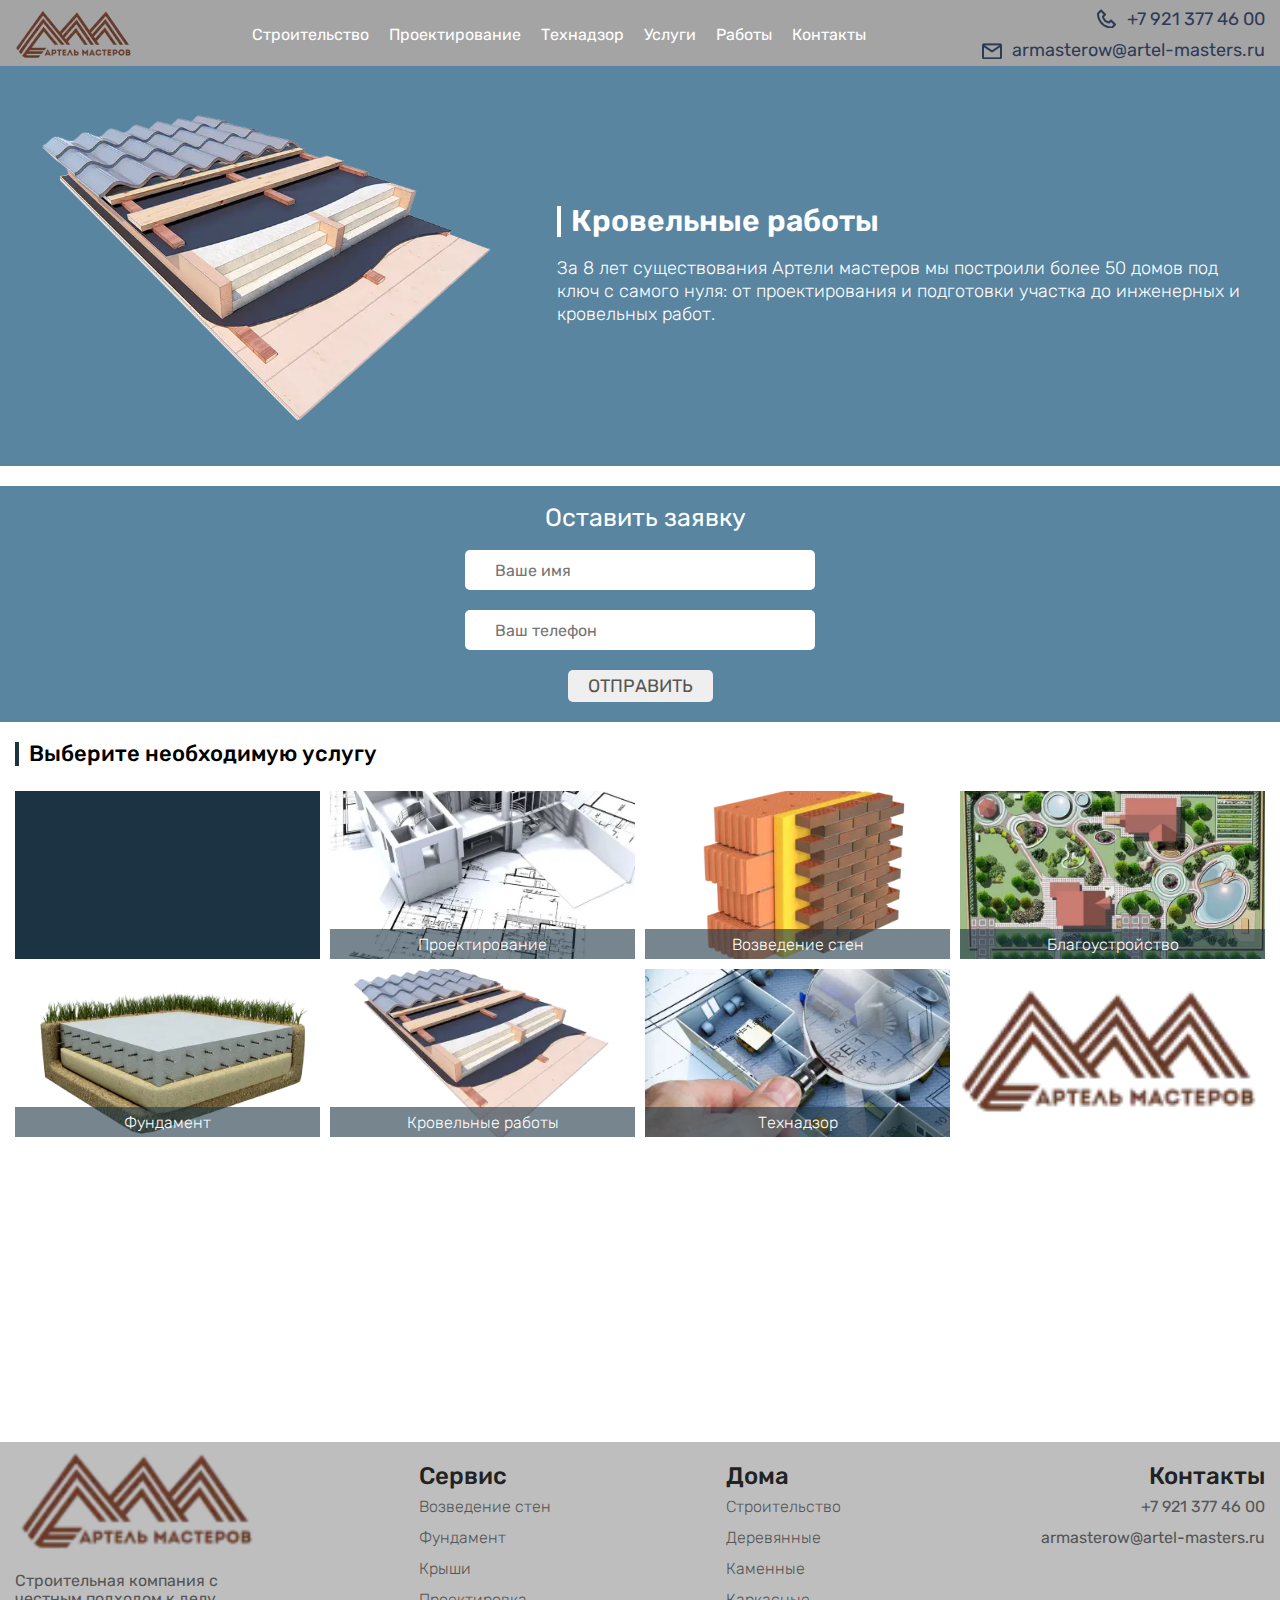
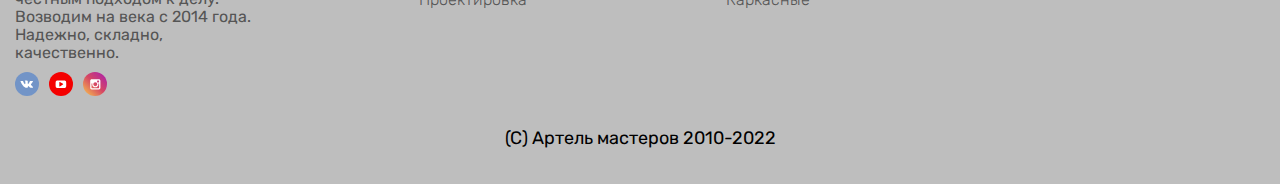
<file: krovelnyye-raboty.html>
<!DOCTYPE html>
<html lang="ru">
  <head>
    <title>Кровельные работы</title>
    <meta charset="UTF-8">
    <meta name="viewport" content="width=device-width, initial-scale=1.0">
    <meta name="description" content="Кровельные работы">
    <meta name="keywords" content="||">
    <meta name="format-detection" content="telephone=no">
    <link rel="stylesheet" href="css/slick.min.css">
    <link rel="stylesheet" href="css/style.min.css">
  </head>
  <body>
    <div class="wrapper">
      <header class="header">
        <div class="header__container _container">
          <div class="header__logo"> <a class="header__link" href="index.html">
              <div class="header__img">
                <picture class="class">
                  <source srcset="img/logo.webp" type="image/webp"/>
                  <source srcset="img/logo.png" type="image/png"/><img src="img/logo.jpg" alt="логотип Артель мастеров"/>
                </picture>
              </div></a></div>
          <div class="header__menu menu"> 
            <div class="menu__icon"> <span></span></div>
            <nav class="menu__body">
              <ul class="menu__list"> 
                <li><a class="menu__link" href="stroitelstvo-domov.html">Строительство</a></li>
                <li><a class="menu__link" href="proyektiruyem-doma.html">Проектирование</a></li>
                <li><a class="menu__link" href="tekhnadzor.html">Технадзор</a></li>
                <li> <a class="menu__link" href="ctroitelnyye-uslugi.html">Услуги </a><span class="menu__arrow"></span>
                  <ul class="menu__sub-list">
                    <li><a class="menu__sub-link" href="fundament.html">Фундамент</a></li>
                    <li><a class="menu__sub-link" href="vozvedeniye-sten.html">Возведение стен</a></li>
                    <li><a class="menu__sub-link" href="krovelnyye-raboty.html">Кровельные работы</a></li>
                    <li><a class="menu__sub-link" href="inzhenernyye-raboty.html">Инженерные работы</a></li>
                    <li><a class="menu__sub-link" href="okna-i-dveri.html">Установка окон и дверей</a></li>
                    <li><a class="menu__sub-link" href="blagoustroystvo-uchastka.html">Благоустройство участка</a></li>
                  </ul>
                </li>
                <li> <a class="menu__link" href="nashi-raboty.html">Работы</a></li>
                <li> <a class="menu__link" href="kontakty.html">Контакты</a></li>
              </ul>
            </nav>
          </div>
          <div class="header__contacts">
            <div class="header__telefon"> <a class="header__telefon-link" href="tel:+79213774600">+7 921 377 46 00</a></div>
            <div class="header__mail"> <a class="header__mail-link" href="mailto:armasterow@artel-masters.ru">armasterow@artel-masters.ru</a></div>
          </div>
        </div>
      </header>
      <main class="main">
        <section class="title">
          <div class="title__wrapp"> 
            <div class="title__img"> 
              <picture class="class">
                <source srcset="img/krovelnyye-raboty.webp" type="image/webp"/>
                <source srcset="img/krovelnyye-raboty.png" type="image/png"/><img src="img/krovelnyye-raboty.jpg" alt="Кровельные работы"/>
              </picture>
            </div>
            <div class="title__block">
              <h1 class="title__titl">Кровельные работы</h1>
              <div class="title__text">За 8 лет существования Артели мастеров мы построили более 50 домов под ключ с самого нуля: от проектирования и подготовки участка до инженерных и кровельных работ.</div>
            </div>
          </div>
        </section>
        <section class="form section__indent">
          <div class="form__wraper _container">
            <form class="form__body" action="#" id="form">
              <h4 class="form__title">Оставить заявку</h4>
              <div class="form__item"> 
                <input class="form__input _reg" type="text" name="name" id="formName" placeholder="Ваше имя">
              </div>
              <div class="form__item"> 
                <input class="form__input _reg _email" type="text" name="email" id="formEmail" placeholder="Ваш телефон">
              </div>
              <button class="form__button" type="submit">Отправить</button>
            </form>
          </div>
        </section>
        <section class="links">
          <div class="links__wrap _container">
            <h4 class="links__title">Выберите необходимую услугу</h4>
            <div class="links__content-wrapper">
              <div class="links__content-row">
                <div class="links__item links__item_empty"></div>
                <div class="links__item"><a class="links__links" href="proyektiruyem-doma.html"> 
                    <div class="links__img">
                      <picture class="class">
                        <source srcset="img/icons/ikonka-proyektirovaniye-kottedzhey.webp" type="image/webp"/>
                        <source srcset="img/icons/ikonka-proyektirovaniye-kottedzhey.png" type="image/png"/><img src="img/icons/ikonka-proyektirovaniye-kottedzhey.jpg" alt="иконка проектирование"/>
                      </picture>
                      <div class="links__item-title">Проектирование</div>
                      <div class="links__item-detail">Подробнее</div>
                    </div></a></div>
                <div class="links__item"><a class="links__links" href="vozvedeniye-sten.html"> 
                    <div class="links__img">
                      <picture class="class">
                        <source srcset="img/icons/ikonka-vozvedeniye-sten.webp" type="image/webp"/>
                        <source srcset="img/icons/ikonka-vozvedeniye-sten.png" type="image/png"/><img src="img/icons/ikonka-vozvedeniye-sten.jpg" alt="иконка Возведение стен"/>
                      </picture>
                      <div class="links__item-title">Возведение стен</div>
                      <div class="links__item-detail">Подробнее</div>
                    </div></a></div>
                <div class="links__item"><a class="links__links" href="blagoustroystvo-uchastka.html"> 
                    <div class="links__img">
                      <picture class="class">
                        <source srcset="img/icons/ikonka-blagoustroystvo-uchastka.webp" type="image/webp"/>
                        <source srcset="img/icons/ikonka-blagoustroystvo-uchastka.png" type="image/png"/><img src="img/icons/ikonka-blagoustroystvo-uchastka.jpg" alt="иконка Благоустройство участка"/>
                      </picture>
                      <div class="links__item-title">Благоустройство</div>
                      <div class="links__item-detail">Подробнее</div>
                    </div></a></div>
              </div>
              <div class="links__content-row">
                <div class="links__item"><a class="links__links" href="fundament.html"> 
                    <div class="links__img">
                      <picture class="class">
                        <source srcset="img/icons/ikonka-fundament.webp" type="image/webp"/>
                        <source srcset="img/icons/ikonka-fundament.png" type="image/png"/><img src="img/icons/ikonka-fundament.jpg" alt="иконка Фундамент"/>
                      </picture>
                      <div class="links__item-title">Фундамент</div>
                      <div class="links__item-detail">Подробнее</div>
                    </div></a></div>
                <div class="links__item"><a class="links__links" href="krovelnyye-raboty.html"> 
                    <div class="links__img">
                      <picture class="class">
                        <source srcset="img/icons/ikonka-krovelnyye-raboty.webp" type="image/webp"/>
                        <source srcset="img/icons/ikonka-krovelnyye-raboty.png" type="image/png"/><img src="img/icons/ikonka-krovelnyye-raboty.jpg" alt="иконка Кровельные работы"/>
                      </picture>
                      <div class="links__item-title">Кровельные работы</div>
                      <div class="links__item-detail">Подробнее</div>
                    </div></a></div>
                <div class="links__item"><a class="links__links" href="tekhnadzor.html"> 
                    <div class="links__img">
                      <picture class="class">
                        <source srcset="img/icons/ikonka-tekhnadzor.webp" type="image/webp"/>
                        <source srcset="img/icons/ikonka-tekhnadzor.png" type="image/png"/><img src="img/icons/ikonka-tekhnadzor.jpg" alt="иконка Технадзор"/>
                      </picture>
                      <div class="links__item-title">Технадзор</div>
                      <div class="links__item-detail">Подробнее</div>
                    </div></a></div>
                <div class="links__item links__item_logo">
                  <div class="links__img links__img_logo">
                    <picture class="class">
                      <source srcset="img/logo.webp" type="image/webp"/>
                      <source srcset="img/logo.png" type="image/png"/><img src="img/logo.jpg" alt="логотип"/>
                    </picture>
                  </div>
                </div>
              </div>
            </div>
          </div>
        </section>
        <section class="map">
          <div class="map__body"><iframe src="https://yandex.ru/map-widget/v1/?um=constructor%3Ae18503e3ee613bcf224f4b20286c81ac691cabcbf7c791c2fadf80fc83bfed8c&amp;source=constructor" width="100%" height="300" frameborder="0"></iframe></div>
        </section>
      </main>
      <footer class="footer">
        <div class="footer__body _container">
          <div class="footer__content">
            <div class="footer__block block-left">
              <div class="block-left__wrapp">
                <div class="block-left__img">
                  <picture class="class">
                    <source srcset="img/logo.webp" type="image/webp"/>
                    <source srcset="img/logo.png" type="image/png"/><img src="img/logo.jpg" alt="логотип"/>
                  </picture>
                </div>
                <div class="block-left__slogan">Строительная компания с честным подходом к делу. Возводим на века с 2014 года. Надежно, складно, качественно.</div>
                <div class="block-left__social social">
                  <div class="social__wrapp">
                    <ul class="social__list">
                      <li class="social__item"><a class="social__link" href="https://www.instagram.com/artel.masters/" target="_blank">
                          <div class="social__img"><img src="img/icons/vk.svg" alt="вконтате"></div></a></li>
                      <li class="social__item"><a class="social__link" href="https://www.youtube.com/" target="_blank">
                          <div class="social__img"><img src="img/icons/youtube.svg" alt="ютуб"></div></a></li>
                      <li class="social__item"><a class="social__link" href="https://vk.com/" target="_blank">
                          <div class="social__img"><img src="img/icons/instagramm.svg" alt="инстаграмм"></div></a></li>
                    </ul>
                  </div>
                </div>
              </div>
            </div>
            <div class="footer__links links-footer">
              <ul class="links-footer__list">Сервис
                <li class="links-footer__item"><a class="links-footer__link" href="#">Возведение стен</a></li>
                <li class="links-footer__item"><a class="links-footer__link" href="#">Фундамент</a></li>
                <li class="links-footer__item"><a class="links-footer__link" href="#">Крыши</a></li>
                <li class="links-footer__item"><a class="links-footer__link" href="#">Проектировка</a></li>
              </ul>
            </div>
            <div class="footer__links links-footer">
              <ul class="links-footer__list">Дома
                <li class="links-footer__item"><a class="links-footer__link" href="#">Строительство</a></li>
                <li class="links-footer__item"><a class="links-footer__link" href="#">Деревянные</a></li>
                <li class="links-footer__item"><a class="links-footer__link" href="#">Каменные</a></li>
                <li class="links-footer__item"><a class="links-footer__link" href="#">Каркасные</a></li>
              </ul>
            </div>
            <div class="footer__contacts contacts-footer">
              <div class="contacts-footer__wrapp">
                <ul class="contacts-footer__list">Контакты
                  <li class="contacts-footer__item"><a class="contacts-footer__link" href="tel:+79213774600">+7 921 377 46 00</a></li>
                  <li class="contacts-footer__item"><a class="contacts-footer__link" href="mailto:armasterow@artel-masters.ru">armasterow@artel-masters.ru</a></li>
                </ul>
              </div>
            </div>
          </div>
          <div class="footer__copyright">(C) Артель мастеров 2010-2022 </div>
        </div>
      </footer>
    </div>
    <script src="https://code.jquery.com/jquery-3.4.1.slim.min.js"></script>
    <script src="js/slick.js"></script>
    <script src="js/script.js"></script>
  </body>
</html>
</file>
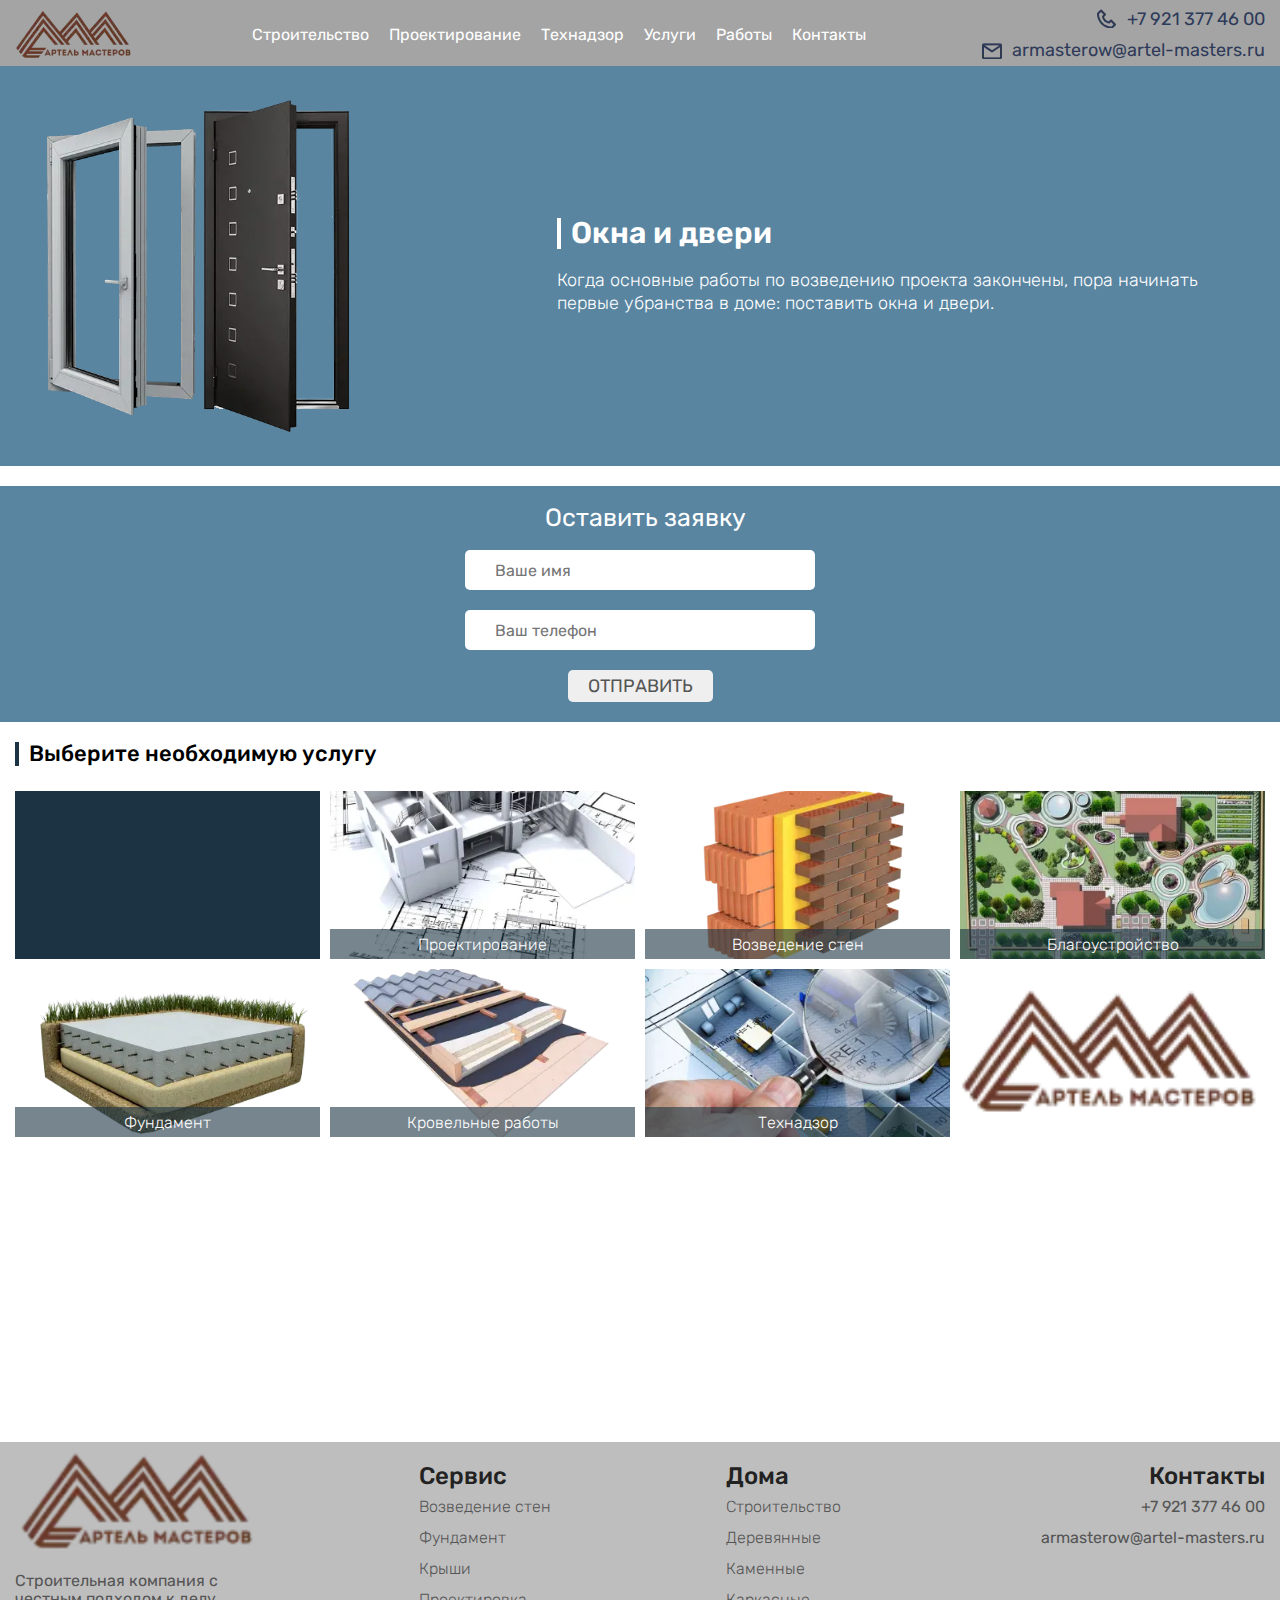
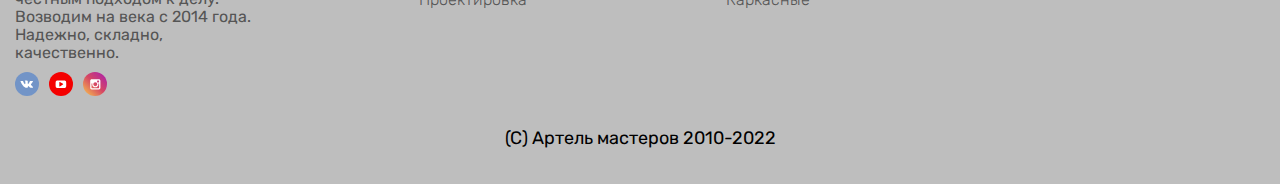
<file: okna-i-dveri.html>
<!DOCTYPE html>
<html lang="ru">
  <head>
    <title>Окна и двери</title>
    <meta charset="UTF-8">
    <meta name="viewport" content="width=device-width, initial-scale=1.0">
    <meta name="description" content="Окна и двери">
    <meta name="keywords" content="||">
    <meta name="format-detection" content="telephone=no">
    <link rel="stylesheet" href="css/slick.min.css">
    <link rel="stylesheet" href="css/style.min.css">
  </head>
  <body>
    <div class="wrapper">
      <header class="header">
        <div class="header__container _container">
          <div class="header__logo"> <a class="header__link" href="index.html">
              <div class="header__img">
                <picture class="class">
                  <source srcset="img/logo.webp" type="image/webp"/>
                  <source srcset="img/logo.png" type="image/png"/><img src="img/logo.jpg" alt="логотип Артель мастеров"/>
                </picture>
              </div></a></div>
          <div class="header__menu menu"> 
            <div class="menu__icon"> <span></span></div>
            <nav class="menu__body">
              <ul class="menu__list"> 
                <li><a class="menu__link" href="stroitelstvo-domov.html">Строительство</a></li>
                <li><a class="menu__link" href="proyektiruyem-doma.html">Проектирование</a></li>
                <li><a class="menu__link" href="tekhnadzor.html">Технадзор</a></li>
                <li> <a class="menu__link" href="ctroitelnyye-uslugi.html">Услуги </a><span class="menu__arrow"></span>
                  <ul class="menu__sub-list">
                    <li><a class="menu__sub-link" href="fundament.html">Фундамент</a></li>
                    <li><a class="menu__sub-link" href="vozvedeniye-sten.html">Возведение стен</a></li>
                    <li><a class="menu__sub-link" href="krovelnyye-raboty.html">Кровельные работы</a></li>
                    <li><a class="menu__sub-link" href="inzhenernyye-raboty.html">Инженерные работы</a></li>
                    <li><a class="menu__sub-link" href="okna-i-dveri.html">Установка окон и дверей</a></li>
                    <li><a class="menu__sub-link" href="blagoustroystvo-uchastka.html">Благоустройство участка</a></li>
                  </ul>
                </li>
                <li> <a class="menu__link" href="nashi-raboty.html">Работы</a></li>
                <li> <a class="menu__link" href="kontakty.html">Контакты</a></li>
              </ul>
            </nav>
          </div>
          <div class="header__contacts">
            <div class="header__telefon"> <a class="header__telefon-link" href="tel:+79213774600">+7 921 377 46 00</a></div>
            <div class="header__mail"> <a class="header__mail-link" href="mailto:armasterow@artel-masters.ru">armasterow@artel-masters.ru</a></div>
          </div>
        </div>
      </header>
      <main class="main">
        <section class="title">
          <div class="title__wrapp"> 
            <div class="title__img"> 
              <picture class="class">
                <source srcset="img/okna-i-dveri.webp" type="image/webp"/>
                <source srcset="img/okna-i-dveri.png" type="image/png"/><img src="img/okna-i-dveri.jpg" alt="Строительство коттеджей ключ"/>
              </picture>
            </div>
            <div class="title__block">
              <h1 class="title__titl">Окна и двери</h1>
              <div class="title__text">Когда основные работы по возведению проекта закончены, пора начинать первые убранства в доме: поставить окна и двери.</div>
            </div>
          </div>
        </section>
        <section class="form section__indent">
          <div class="form__wraper _container">
            <form class="form__body" action="#" id="form">
              <h4 class="form__title">Оставить заявку</h4>
              <div class="form__item"> 
                <input class="form__input _reg" type="text" name="name" id="formName" placeholder="Ваше имя">
              </div>
              <div class="form__item"> 
                <input class="form__input _reg _email" type="text" name="email" id="formEmail" placeholder="Ваш телефон">
              </div>
              <button class="form__button" type="submit">Отправить</button>
            </form>
          </div>
        </section>
        <section class="links">
          <div class="links__wrap _container">
            <h4 class="links__title">Выберите необходимую услугу</h4>
            <div class="links__content-wrapper">
              <div class="links__content-row">
                <div class="links__item links__item_empty"></div>
                <div class="links__item"><a class="links__links" href="proyektiruyem-doma.html"> 
                    <div class="links__img">
                      <picture class="class">
                        <source srcset="img/icons/ikonka-proyektirovaniye-kottedzhey.webp" type="image/webp"/>
                        <source srcset="img/icons/ikonka-proyektirovaniye-kottedzhey.png" type="image/png"/><img src="img/icons/ikonka-proyektirovaniye-kottedzhey.jpg" alt="иконка проектирование"/>
                      </picture>
                      <div class="links__item-title">Проектирование</div>
                      <div class="links__item-detail">Подробнее</div>
                    </div></a></div>
                <div class="links__item"><a class="links__links" href="vozvedeniye-sten.html"> 
                    <div class="links__img">
                      <picture class="class">
                        <source srcset="img/icons/ikonka-vozvedeniye-sten.webp" type="image/webp"/>
                        <source srcset="img/icons/ikonka-vozvedeniye-sten.png" type="image/png"/><img src="img/icons/ikonka-vozvedeniye-sten.jpg" alt="иконка Возведение стен"/>
                      </picture>
                      <div class="links__item-title">Возведение стен</div>
                      <div class="links__item-detail">Подробнее</div>
                    </div></a></div>
                <div class="links__item"><a class="links__links" href="blagoustroystvo-uchastka.html"> 
                    <div class="links__img">
                      <picture class="class">
                        <source srcset="img/icons/ikonka-blagoustroystvo-uchastka.webp" type="image/webp"/>
                        <source srcset="img/icons/ikonka-blagoustroystvo-uchastka.png" type="image/png"/><img src="img/icons/ikonka-blagoustroystvo-uchastka.jpg" alt="иконка Благоустройство участка"/>
                      </picture>
                      <div class="links__item-title">Благоустройство</div>
                      <div class="links__item-detail">Подробнее</div>
                    </div></a></div>
              </div>
              <div class="links__content-row">
                <div class="links__item"><a class="links__links" href="fundament.html"> 
                    <div class="links__img">
                      <picture class="class">
                        <source srcset="img/icons/ikonka-fundament.webp" type="image/webp"/>
                        <source srcset="img/icons/ikonka-fundament.png" type="image/png"/><img src="img/icons/ikonka-fundament.jpg" alt="иконка Фундамент"/>
                      </picture>
                      <div class="links__item-title">Фундамент</div>
                      <div class="links__item-detail">Подробнее</div>
                    </div></a></div>
                <div class="links__item"><a class="links__links" href="krovelnyye-raboty.html"> 
                    <div class="links__img">
                      <picture class="class">
                        <source srcset="img/icons/ikonka-krovelnyye-raboty.webp" type="image/webp"/>
                        <source srcset="img/icons/ikonka-krovelnyye-raboty.png" type="image/png"/><img src="img/icons/ikonka-krovelnyye-raboty.jpg" alt="иконка Кровельные работы"/>
                      </picture>
                      <div class="links__item-title">Кровельные работы</div>
                      <div class="links__item-detail">Подробнее</div>
                    </div></a></div>
                <div class="links__item"><a class="links__links" href="tekhnadzor.html"> 
                    <div class="links__img">
                      <picture class="class">
                        <source srcset="img/icons/ikonka-tekhnadzor.webp" type="image/webp"/>
                        <source srcset="img/icons/ikonka-tekhnadzor.png" type="image/png"/><img src="img/icons/ikonka-tekhnadzor.jpg" alt="иконка Технадзор"/>
                      </picture>
                      <div class="links__item-title">Технадзор</div>
                      <div class="links__item-detail">Подробнее</div>
                    </div></a></div>
                <div class="links__item links__item_logo">
                  <div class="links__img links__img_logo">
                    <picture class="class">
                      <source srcset="img/logo.webp" type="image/webp"/>
                      <source srcset="img/logo.png" type="image/png"/><img src="img/logo.jpg" alt="логотип"/>
                    </picture>
                  </div>
                </div>
              </div>
            </div>
          </div>
        </section>
        <section class="map">
          <div class="map__body"><iframe src="https://yandex.ru/map-widget/v1/?um=constructor%3Ae18503e3ee613bcf224f4b20286c81ac691cabcbf7c791c2fadf80fc83bfed8c&amp;source=constructor" width="100%" height="300" frameborder="0"></iframe></div>
        </section>
      </main>
      <footer class="footer">
        <div class="footer__body _container">
          <div class="footer__content">
            <div class="footer__block block-left">
              <div class="block-left__wrapp">
                <div class="block-left__img">
                  <picture class="class">
                    <source srcset="img/logo.webp" type="image/webp"/>
                    <source srcset="img/logo.png" type="image/png"/><img src="img/logo.jpg" alt="логотип"/>
                  </picture>
                </div>
                <div class="block-left__slogan">Строительная компания с честным подходом к делу. Возводим на века с 2014 года. Надежно, складно, качественно.</div>
                <div class="block-left__social social">
                  <div class="social__wrapp">
                    <ul class="social__list">
                      <li class="social__item"><a class="social__link" href="https://www.instagram.com/artel.masters/" target="_blank">
                          <div class="social__img"><img src="img/icons/vk.svg" alt="вконтате"></div></a></li>
                      <li class="social__item"><a class="social__link" href="https://www.youtube.com/" target="_blank">
                          <div class="social__img"><img src="img/icons/youtube.svg" alt="ютуб"></div></a></li>
                      <li class="social__item"><a class="social__link" href="https://vk.com/" target="_blank">
                          <div class="social__img"><img src="img/icons/instagramm.svg" alt="инстаграмм"></div></a></li>
                    </ul>
                  </div>
                </div>
              </div>
            </div>
            <div class="footer__links links-footer">
              <ul class="links-footer__list">Сервис
                <li class="links-footer__item"><a class="links-footer__link" href="#">Возведение стен</a></li>
                <li class="links-footer__item"><a class="links-footer__link" href="#">Фундамент</a></li>
                <li class="links-footer__item"><a class="links-footer__link" href="#">Крыши</a></li>
                <li class="links-footer__item"><a class="links-footer__link" href="#">Проектировка</a></li>
              </ul>
            </div>
            <div class="footer__links links-footer">
              <ul class="links-footer__list">Дома
                <li class="links-footer__item"><a class="links-footer__link" href="#">Строительство</a></li>
                <li class="links-footer__item"><a class="links-footer__link" href="#">Деревянные</a></li>
                <li class="links-footer__item"><a class="links-footer__link" href="#">Каменные</a></li>
                <li class="links-footer__item"><a class="links-footer__link" href="#">Каркасные</a></li>
              </ul>
            </div>
            <div class="footer__contacts contacts-footer">
              <div class="contacts-footer__wrapp">
                <ul class="contacts-footer__list">Контакты
                  <li class="contacts-footer__item"><a class="contacts-footer__link" href="tel:+79213774600">+7 921 377 46 00</a></li>
                  <li class="contacts-footer__item"><a class="contacts-footer__link" href="mailto:armasterow@artel-masters.ru">armasterow@artel-masters.ru</a></li>
                </ul>
              </div>
            </div>
          </div>
          <div class="footer__copyright">(C) Артель мастеров 2010-2022 </div>
        </div>
      </footer>
    </div>
    <script src="https://code.jquery.com/jquery-3.4.1.slim.min.js"></script>
    <script src="js/slick.js"></script>
    <script src="js/script.js"></script>
  </body>
</html>
</file>
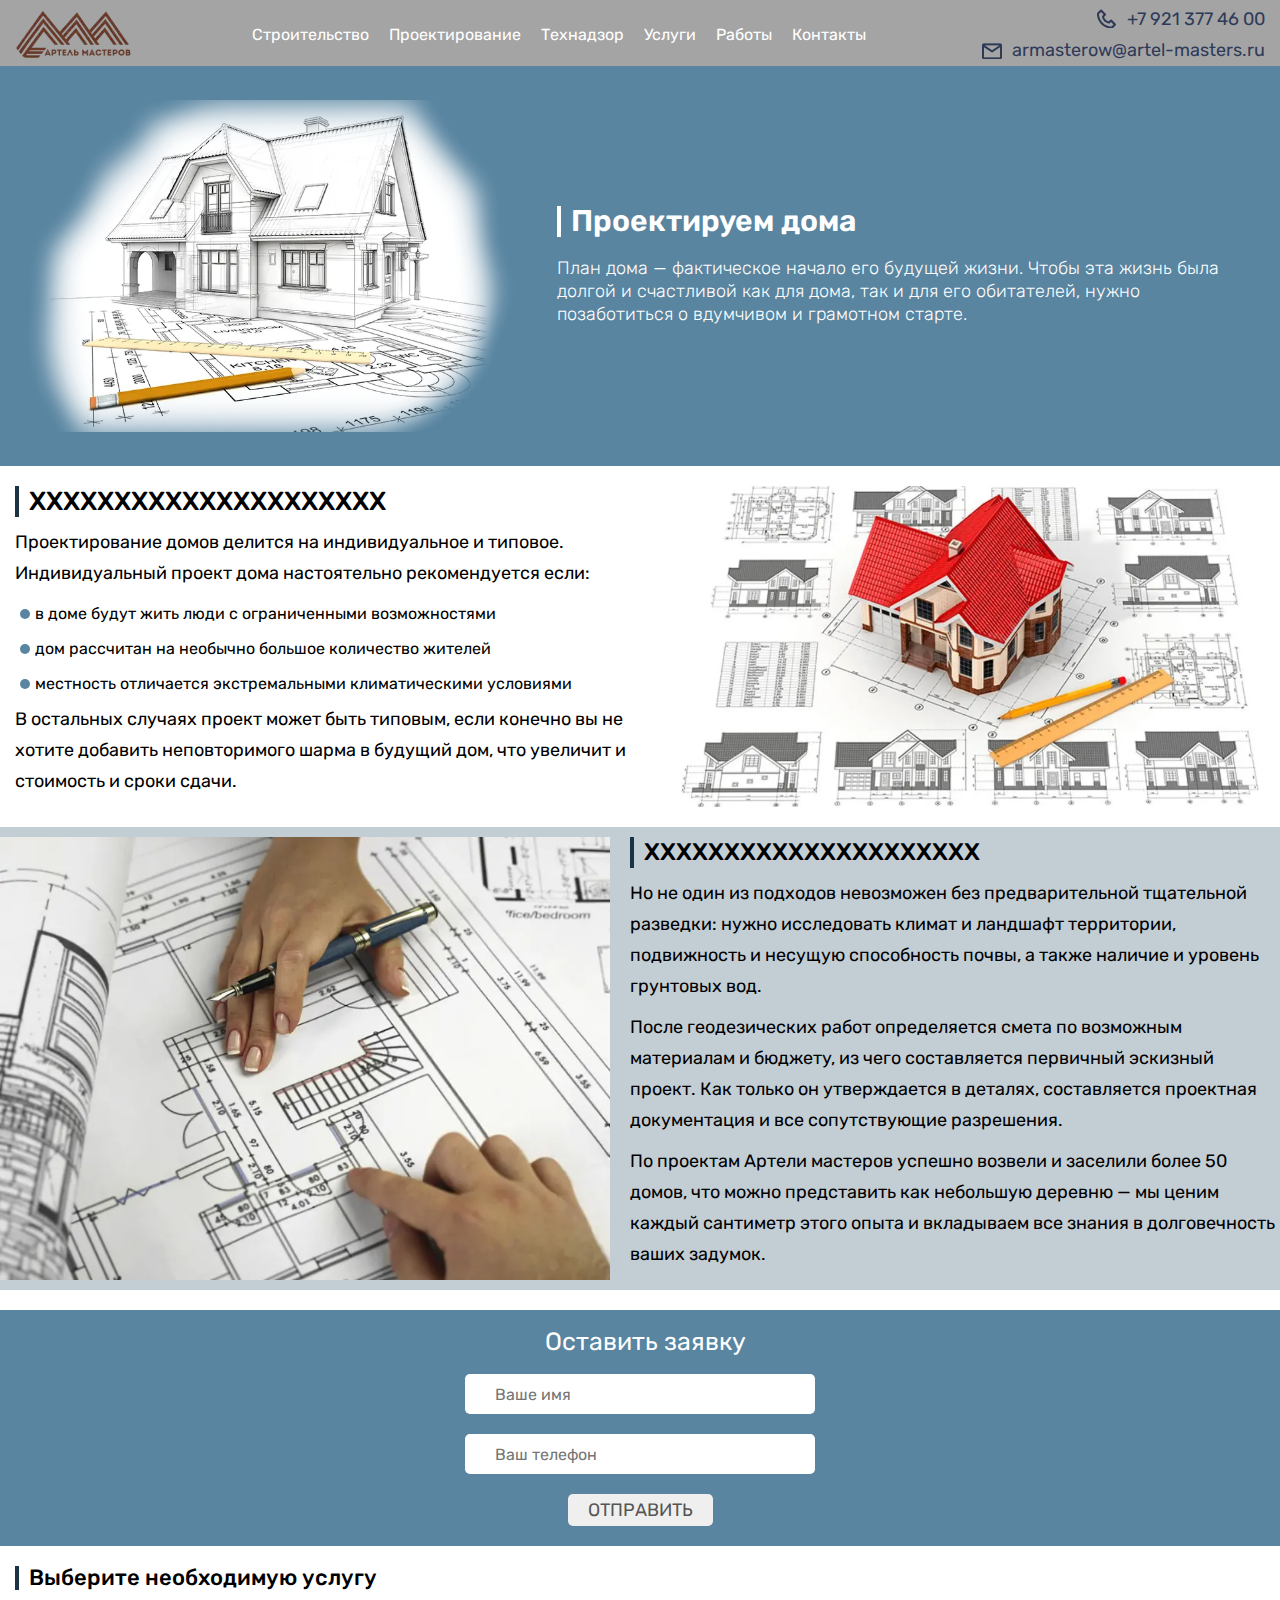
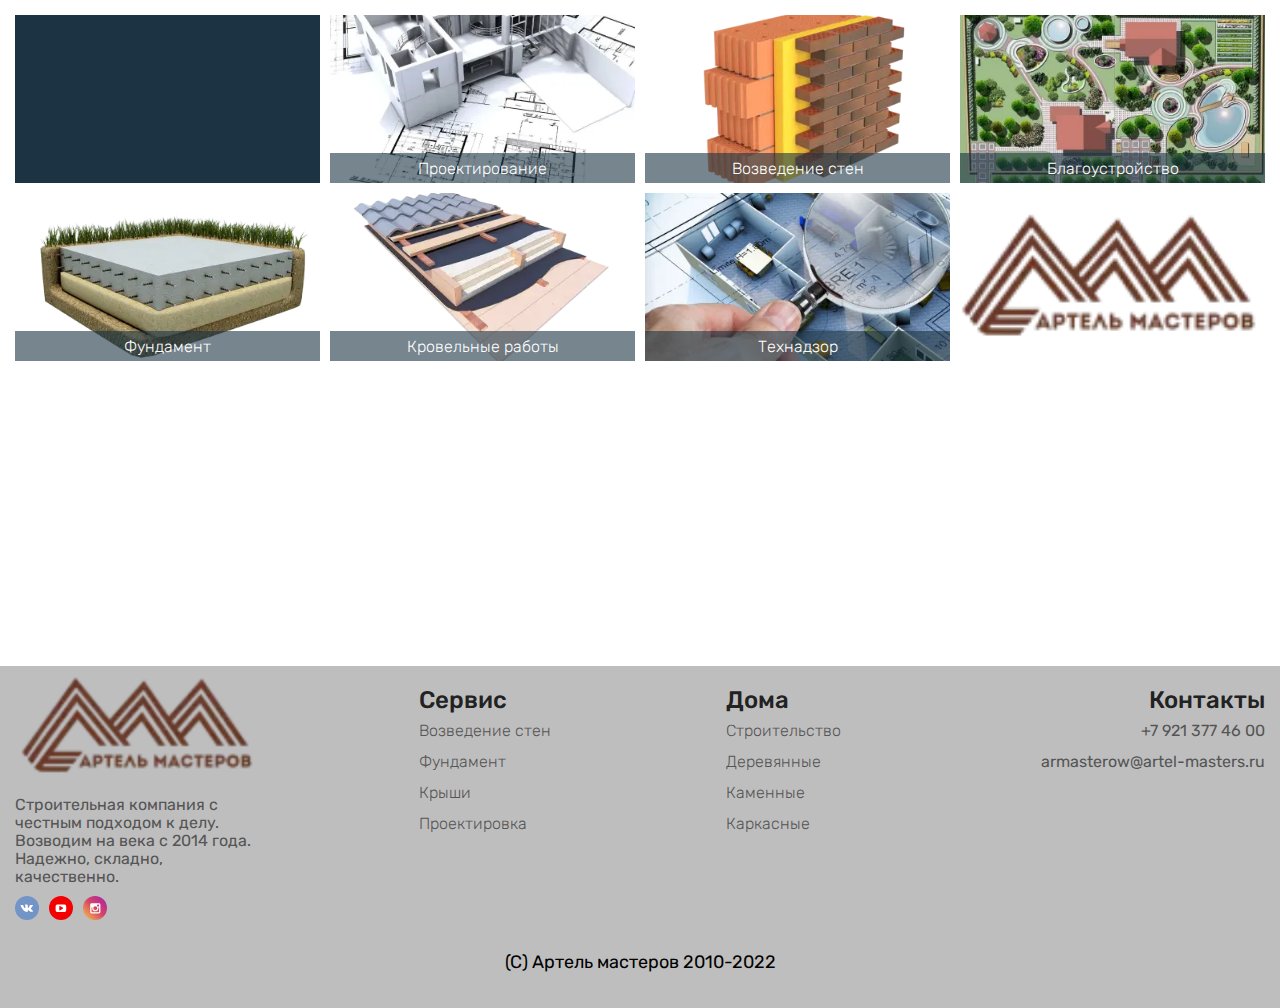
<file: proyektiruyem-doma.html>
<!DOCTYPE html>
<html lang="ru">
  <head>
    <title>Проектируем дома</title>
    <meta charset="UTF-8">
    <meta name="viewport" content="width=device-width, initial-scale=1.0">
    <meta name="description" content="Проектируем дома">
    <meta name="keywords" content="||">
    <meta name="format-detection" content="telephone=no">
    <link rel="stylesheet" href="css/slick.min.css">
    <link rel="stylesheet" href="css/style.min.css">
  </head>
  <body>
    <div class="wrapper">
      <header class="header">
        <div class="header__container _container">
          <div class="header__logo"> <a class="header__link" href="index.html">
              <div class="header__img">
                <picture class="class">
                  <source srcset="img/logo.webp" type="image/webp"/>
                  <source srcset="img/logo.png" type="image/png"/><img src="img/logo.jpg" alt="логотип Артель мастеров"/>
                </picture>
              </div></a></div>
          <div class="header__menu menu"> 
            <div class="menu__icon"> <span></span></div>
            <nav class="menu__body">
              <ul class="menu__list"> 
                <li><a class="menu__link" href="stroitelstvo-domov.html">Строительство</a></li>
                <li><a class="menu__link" href="proyektiruyem-doma.html">Проектирование</a></li>
                <li><a class="menu__link" href="tekhnadzor.html">Технадзор</a></li>
                <li> <a class="menu__link" href="ctroitelnyye-uslugi.html">Услуги </a><span class="menu__arrow"></span>
                  <ul class="menu__sub-list">
                    <li><a class="menu__sub-link" href="fundament.html">Фундамент</a></li>
                    <li><a class="menu__sub-link" href="vozvedeniye-sten.html">Возведение стен</a></li>
                    <li><a class="menu__sub-link" href="krovelnyye-raboty.html">Кровельные работы</a></li>
                    <li><a class="menu__sub-link" href="inzhenernyye-raboty.html">Инженерные работы</a></li>
                    <li><a class="menu__sub-link" href="okna-i-dveri.html">Установка окон и дверей</a></li>
                    <li><a class="menu__sub-link" href="blagoustroystvo-uchastka.html">Благоустройство участка</a></li>
                  </ul>
                </li>
                <li> <a class="menu__link" href="nashi-raboty.html">Работы</a></li>
                <li> <a class="menu__link" href="kontakty.html">Контакты</a></li>
              </ul>
            </nav>
          </div>
          <div class="header__contacts">
            <div class="header__telefon"> <a class="header__telefon-link" href="tel:+79213774600">+7 921 377 46 00</a></div>
            <div class="header__mail"> <a class="header__mail-link" href="mailto:armasterow@artel-masters.ru">armasterow@artel-masters.ru</a></div>
          </div>
        </div>
      </header>
      <main class="main">
        <section class="title">
          <div class="title__wrapp"> 
            <div class="title__img"> 
              <picture class="class">
                <source srcset="img/proyektiruyem-doma.webp" type="image/webp"/>
                <source srcset="img/proyektiruyem-doma.png" type="image/png"/><img src="img/proyektiruyem-doma.jpg" alt="Проектируем дома"/>
              </picture>
            </div>
            <div class="title__block">
              <h1 class="title__titl">Проектируем дома</h1>
              <div class="title__text">План дома — фактическое начало его будущей жизни. Чтобы эта жизнь была долгой и счастливой как для дома, так и для его обитателей, нужно позаботиться о вдумчивом и грамотном старте.</div>
            </div>
          </div>
        </section>
        <section class="description _container">
          <div class="description__wrap">
            <div class="description__block"> 
              <h2 class="description__title">XXXXXXXXXXXXXXXXXXXXX</h2>
              <div class="description__text">Проектирование домов делится на индивидуальное и типовое. Индивидуальный проект дома настоятельно рекомендуется если:
                <ul class="description__list">
                  <li class="description__list-item">в доме будут жить люди с ограниченными возможностями</li>
                  <li class="description__list-item">дом рассчитан на необычно большое количество жителей</li>
                  <li class="description__list-item">местность отличается экстремальными климатическими условиями</li>
                </ul>
              </div>
              <div class="description__text">В остальных случаях проект может быть типовым, если конечно вы не хотите добавить неповторимого шарма в будущий дом, что увеличит и стоимость и сроки сдачи.</div>
            </div>
            <div class="description__img description__img_smoll"> 
              <picture class="class">
                <source srcset="img/proektirovanie-doma.webp" type="image/webp"/>
                <source srcset="img/proektirovanie-doma.jpg" type="image/jpg"/><img src="img/proektirovanie-doma.jpg" alt="проектировка дома"/>
              </picture>
            </div>
          </div>
        </section>
        <section class="description description_color">
          <div class="description__wrap description__wrap_rev">
            <div class="description__img description__img_smoll"> 
              <picture class="class">
                <source srcset="img/podgotovka-k-proyektirovaniyu.webp" type="image/webp"/>
                <source srcset="img/podgotovka-k-proyektirovaniyu.jpg" type="image/jpg"/><img src="img/podgotovka-k-proyektirovaniyu.jpg" alt="подготовка к проектированию"/>
              </picture>
            </div>
            <div class="description__block"> 
              <h3 class="description__title">XXXXXXXXXXXXXXXXXXXXX</h3>
              <div class="description__text">Но не один из подходов невозможен без предварительной тщательной разведки: нужно исследовать климат и ландшафт территории, подвижность и несущую способность почвы, а также наличие и уровень грунтовых вод.</div>
              <div class="description__text">После геодезических работ определяется смета по возможным материалам и бюджету, из чего составляется первичный эскизный проект. Как только он утверждается в деталях, составляется проектная документация и все сопутствующие разрешения.</div>
              <div class="description__text">По проектам Артели мастеров успешно возвели и заселили более 50 домов, что можно представить как небольшую деревню — мы ценим каждый сантиметр этого опыта и вкладываем все знания в долговечность ваших задумок.</div>
            </div>
          </div>
        </section>
        <section class="form section__indent">
          <div class="form__wraper _container">
            <form class="form__body" action="#" id="form">
              <h4 class="form__title">Оставить заявку</h4>
              <div class="form__item"> 
                <input class="form__input _reg" type="text" name="name" id="formName" placeholder="Ваше имя">
              </div>
              <div class="form__item"> 
                <input class="form__input _reg _email" type="text" name="email" id="formEmail" placeholder="Ваш телефон">
              </div>
              <button class="form__button" type="submit">Отправить</button>
            </form>
          </div>
        </section>
        <section class="links">
          <div class="links__wrap _container">
            <h4 class="links__title">Выберите необходимую услугу</h4>
            <div class="links__content-wrapper">
              <div class="links__content-row">
                <div class="links__item links__item_empty"></div>
                <div class="links__item"><a class="links__links" href="proyektiruyem-doma.html"> 
                    <div class="links__img">
                      <picture class="class">
                        <source srcset="img/icons/ikonka-proyektirovaniye-kottedzhey.webp" type="image/webp"/>
                        <source srcset="img/icons/ikonka-proyektirovaniye-kottedzhey.png" type="image/png"/><img src="img/icons/ikonka-proyektirovaniye-kottedzhey.jpg" alt="иконка проектирование"/>
                      </picture>
                      <div class="links__item-title">Проектирование</div>
                      <div class="links__item-detail">Подробнее</div>
                    </div></a></div>
                <div class="links__item"><a class="links__links" href="vozvedeniye-sten.html"> 
                    <div class="links__img">
                      <picture class="class">
                        <source srcset="img/icons/ikonka-vozvedeniye-sten.webp" type="image/webp"/>
                        <source srcset="img/icons/ikonka-vozvedeniye-sten.png" type="image/png"/><img src="img/icons/ikonka-vozvedeniye-sten.jpg" alt="иконка Возведение стен"/>
                      </picture>
                      <div class="links__item-title">Возведение стен</div>
                      <div class="links__item-detail">Подробнее</div>
                    </div></a></div>
                <div class="links__item"><a class="links__links" href="blagoustroystvo-uchastka.html"> 
                    <div class="links__img">
                      <picture class="class">
                        <source srcset="img/icons/ikonka-blagoustroystvo-uchastka.webp" type="image/webp"/>
                        <source srcset="img/icons/ikonka-blagoustroystvo-uchastka.png" type="image/png"/><img src="img/icons/ikonka-blagoustroystvo-uchastka.jpg" alt="иконка Благоустройство участка"/>
                      </picture>
                      <div class="links__item-title">Благоустройство</div>
                      <div class="links__item-detail">Подробнее</div>
                    </div></a></div>
              </div>
              <div class="links__content-row">
                <div class="links__item"><a class="links__links" href="fundament.html"> 
                    <div class="links__img">
                      <picture class="class">
                        <source srcset="img/icons/ikonka-fundament.webp" type="image/webp"/>
                        <source srcset="img/icons/ikonka-fundament.png" type="image/png"/><img src="img/icons/ikonka-fundament.jpg" alt="иконка Фундамент"/>
                      </picture>
                      <div class="links__item-title">Фундамент</div>
                      <div class="links__item-detail">Подробнее</div>
                    </div></a></div>
                <div class="links__item"><a class="links__links" href="krovelnyye-raboty.html"> 
                    <div class="links__img">
                      <picture class="class">
                        <source srcset="img/icons/ikonka-krovelnyye-raboty.webp" type="image/webp"/>
                        <source srcset="img/icons/ikonka-krovelnyye-raboty.png" type="image/png"/><img src="img/icons/ikonka-krovelnyye-raboty.jpg" alt="иконка Кровельные работы"/>
                      </picture>
                      <div class="links__item-title">Кровельные работы</div>
                      <div class="links__item-detail">Подробнее</div>
                    </div></a></div>
                <div class="links__item"><a class="links__links" href="tekhnadzor.html"> 
                    <div class="links__img">
                      <picture class="class">
                        <source srcset="img/icons/ikonka-tekhnadzor.webp" type="image/webp"/>
                        <source srcset="img/icons/ikonka-tekhnadzor.png" type="image/png"/><img src="img/icons/ikonka-tekhnadzor.jpg" alt="иконка Технадзор"/>
                      </picture>
                      <div class="links__item-title">Технадзор</div>
                      <div class="links__item-detail">Подробнее</div>
                    </div></a></div>
                <div class="links__item links__item_logo">
                  <div class="links__img links__img_logo">
                    <picture class="class">
                      <source srcset="img/logo.webp" type="image/webp"/>
                      <source srcset="img/logo.png" type="image/png"/><img src="img/logo.jpg" alt="логотип"/>
                    </picture>
                  </div>
                </div>
              </div>
            </div>
          </div>
        </section>
        <section class="map">
          <div class="map__body"><iframe src="https://yandex.ru/map-widget/v1/?um=constructor%3Ae18503e3ee613bcf224f4b20286c81ac691cabcbf7c791c2fadf80fc83bfed8c&amp;source=constructor" width="100%" height="300" frameborder="0"></iframe></div>
        </section>
      </main>
      <footer class="footer">
        <div class="footer__body _container">
          <div class="footer__content">
            <div class="footer__block block-left">
              <div class="block-left__wrapp">
                <div class="block-left__img">
                  <picture class="class">
                    <source srcset="img/logo.webp" type="image/webp"/>
                    <source srcset="img/logo.png" type="image/png"/><img src="img/logo.jpg" alt="логотип"/>
                  </picture>
                </div>
                <div class="block-left__slogan">Строительная компания с честным подходом к делу. Возводим на века с 2014 года. Надежно, складно, качественно.</div>
                <div class="block-left__social social">
                  <div class="social__wrapp">
                    <ul class="social__list">
                      <li class="social__item"><a class="social__link" href="https://www.instagram.com/artel.masters/" target="_blank">
                          <div class="social__img"><img src="img/icons/vk.svg" alt="вконтате"></div></a></li>
                      <li class="social__item"><a class="social__link" href="https://www.youtube.com/" target="_blank">
                          <div class="social__img"><img src="img/icons/youtube.svg" alt="ютуб"></div></a></li>
                      <li class="social__item"><a class="social__link" href="https://vk.com/" target="_blank">
                          <div class="social__img"><img src="img/icons/instagramm.svg" alt="инстаграмм"></div></a></li>
                    </ul>
                  </div>
                </div>
              </div>
            </div>
            <div class="footer__links links-footer">
              <ul class="links-footer__list">Сервис
                <li class="links-footer__item"><a class="links-footer__link" href="#">Возведение стен</a></li>
                <li class="links-footer__item"><a class="links-footer__link" href="#">Фундамент</a></li>
                <li class="links-footer__item"><a class="links-footer__link" href="#">Крыши</a></li>
                <li class="links-footer__item"><a class="links-footer__link" href="#">Проектировка</a></li>
              </ul>
            </div>
            <div class="footer__links links-footer">
              <ul class="links-footer__list">Дома
                <li class="links-footer__item"><a class="links-footer__link" href="#">Строительство</a></li>
                <li class="links-footer__item"><a class="links-footer__link" href="#">Деревянные</a></li>
                <li class="links-footer__item"><a class="links-footer__link" href="#">Каменные</a></li>
                <li class="links-footer__item"><a class="links-footer__link" href="#">Каркасные</a></li>
              </ul>
            </div>
            <div class="footer__contacts contacts-footer">
              <div class="contacts-footer__wrapp">
                <ul class="contacts-footer__list">Контакты
                  <li class="contacts-footer__item"><a class="contacts-footer__link" href="tel:+79213774600">+7 921 377 46 00</a></li>
                  <li class="contacts-footer__item"><a class="contacts-footer__link" href="mailto:armasterow@artel-masters.ru">armasterow@artel-masters.ru</a></li>
                </ul>
              </div>
            </div>
          </div>
          <div class="footer__copyright">(C) Артель мастеров 2010-2022 </div>
        </div>
      </footer>
    </div>
    <script src="https://code.jquery.com/jquery-3.4.1.slim.min.js"></script>
    <script src="js/slick.js"></script>
    <script src="js/script.js"></script>
  </body>
</html>
</file>
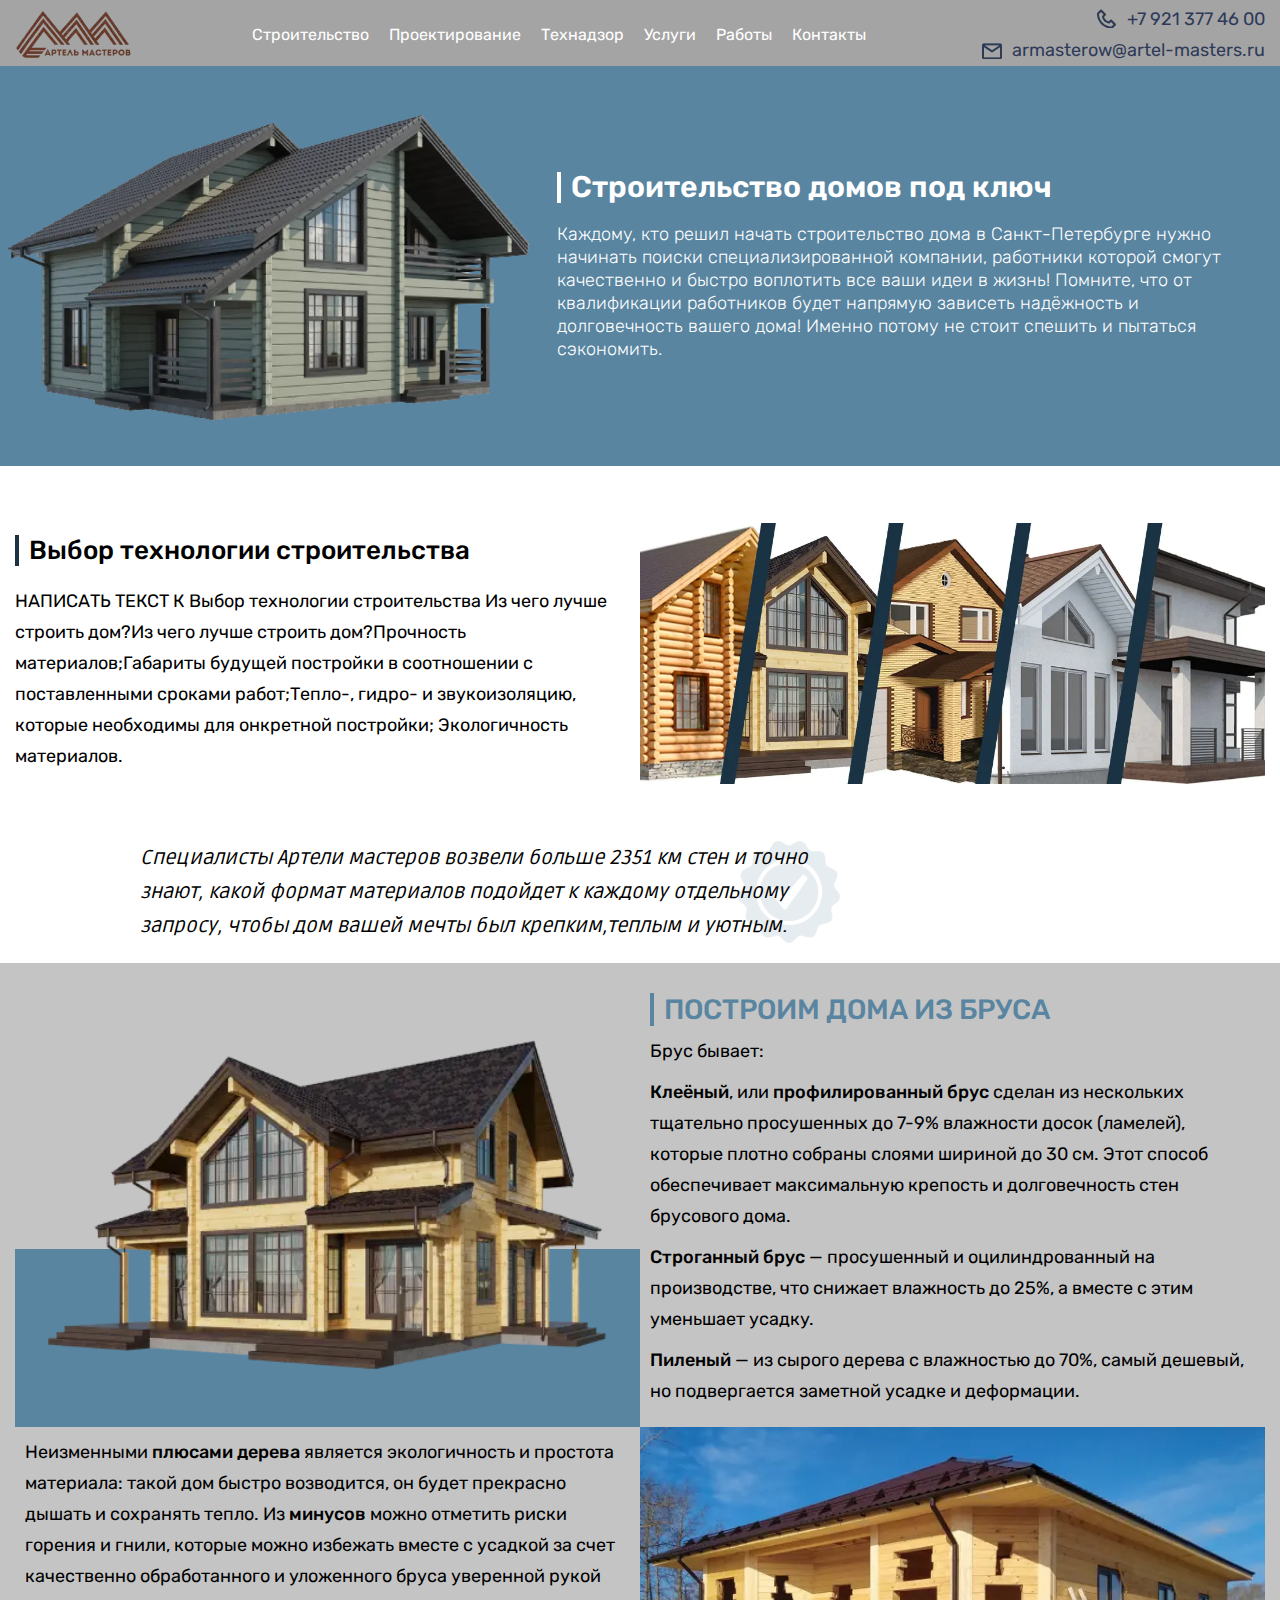
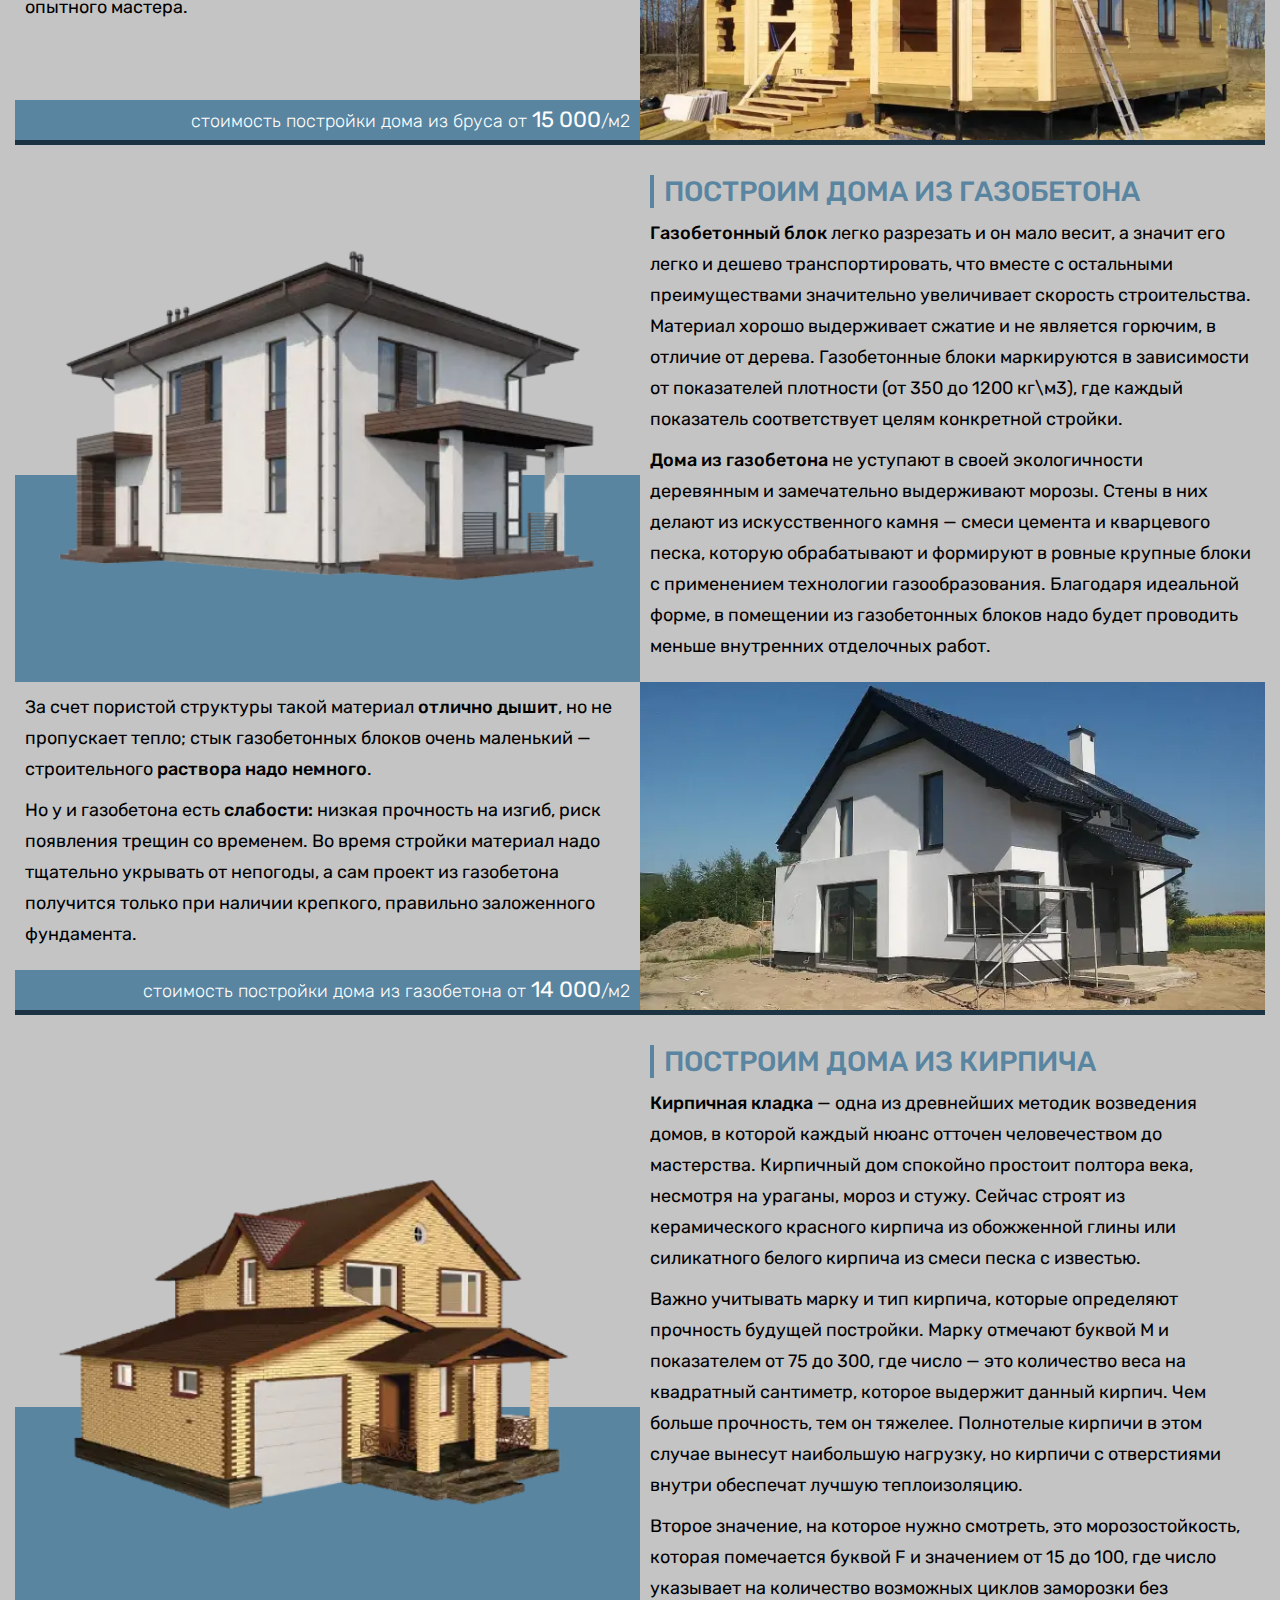
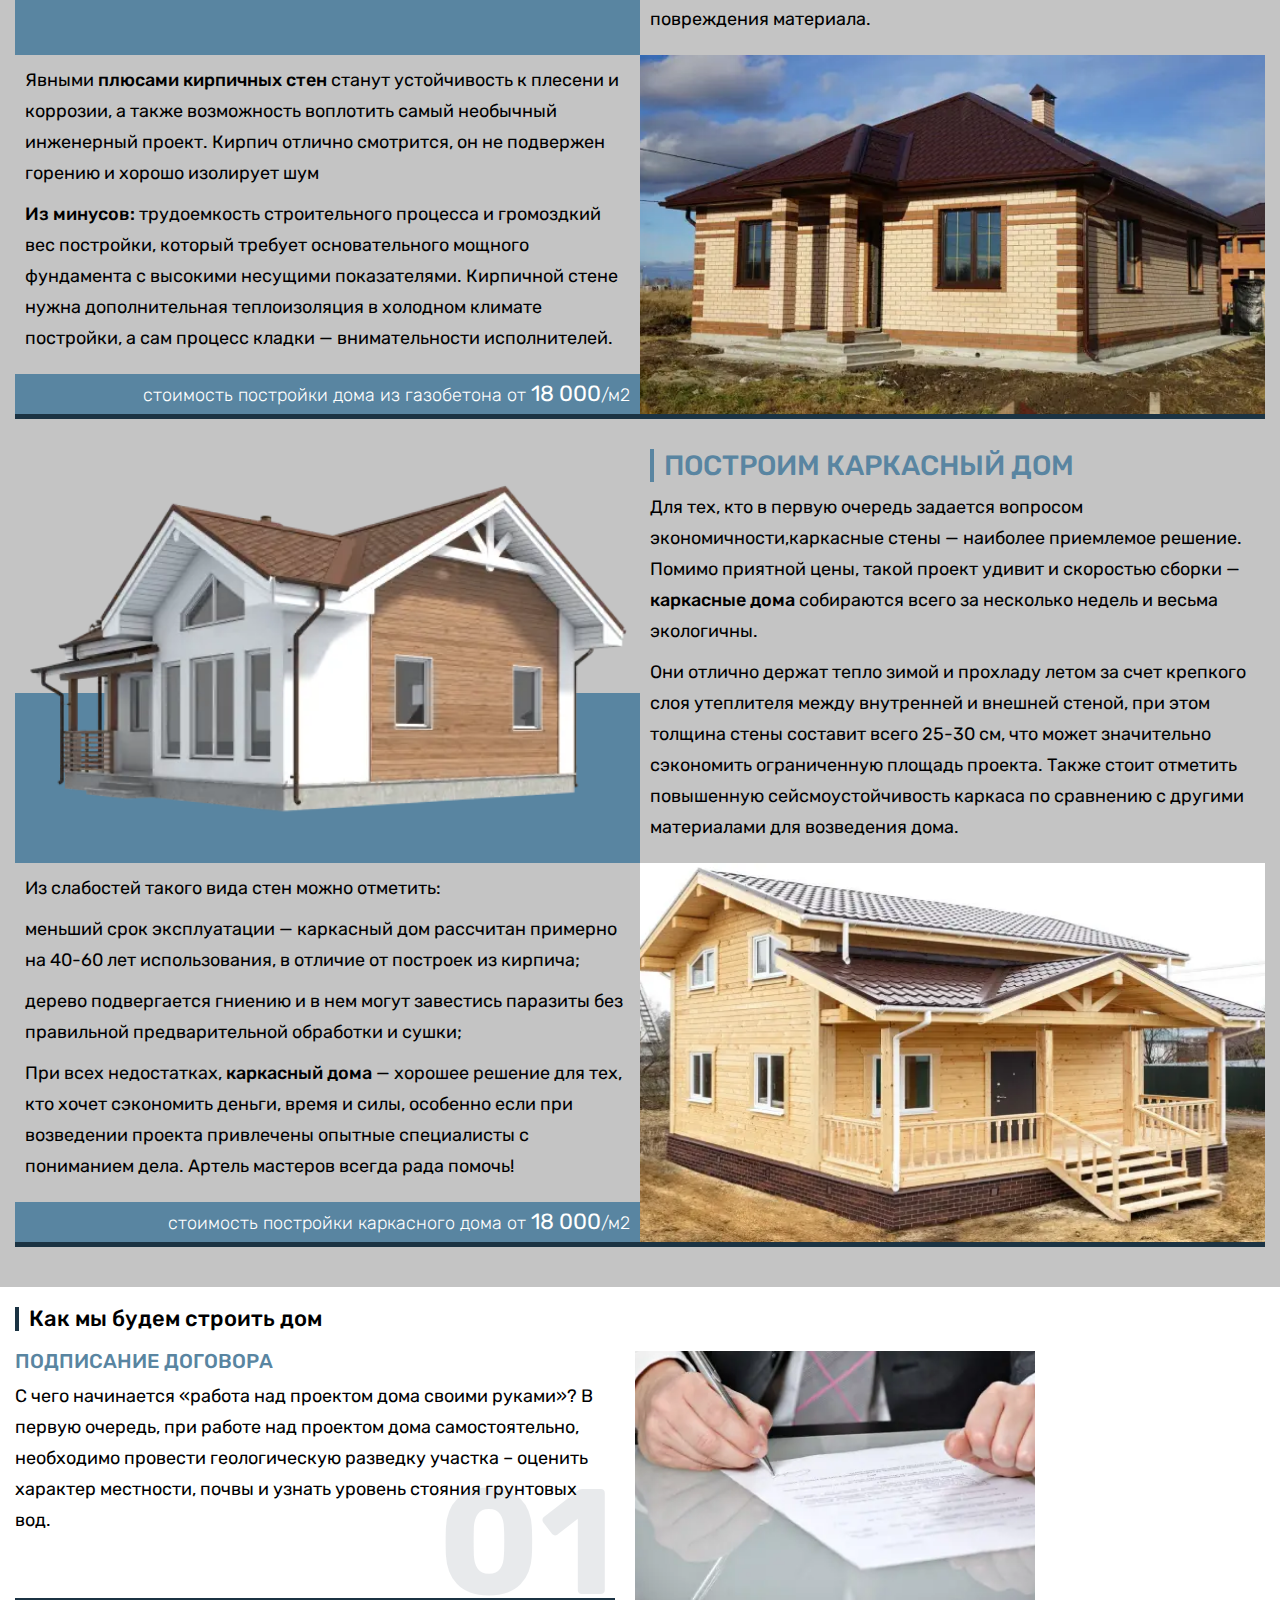
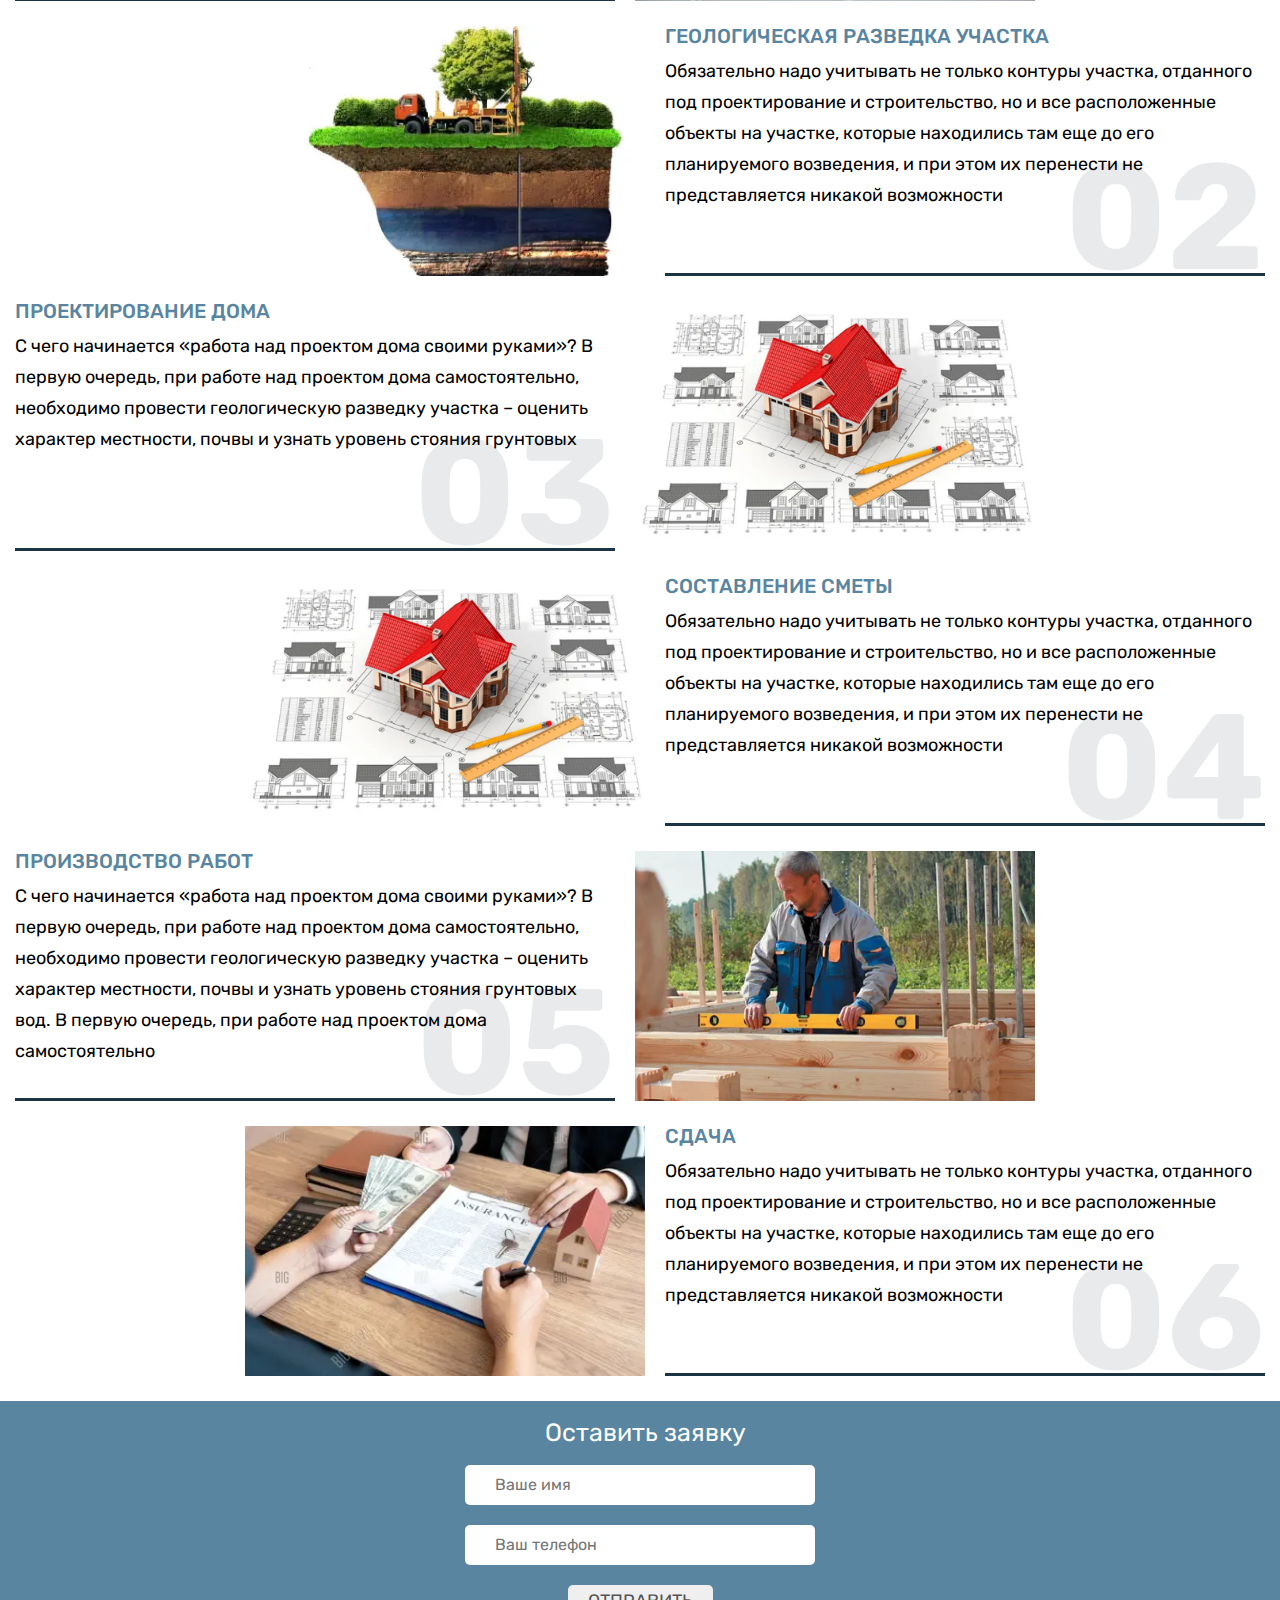
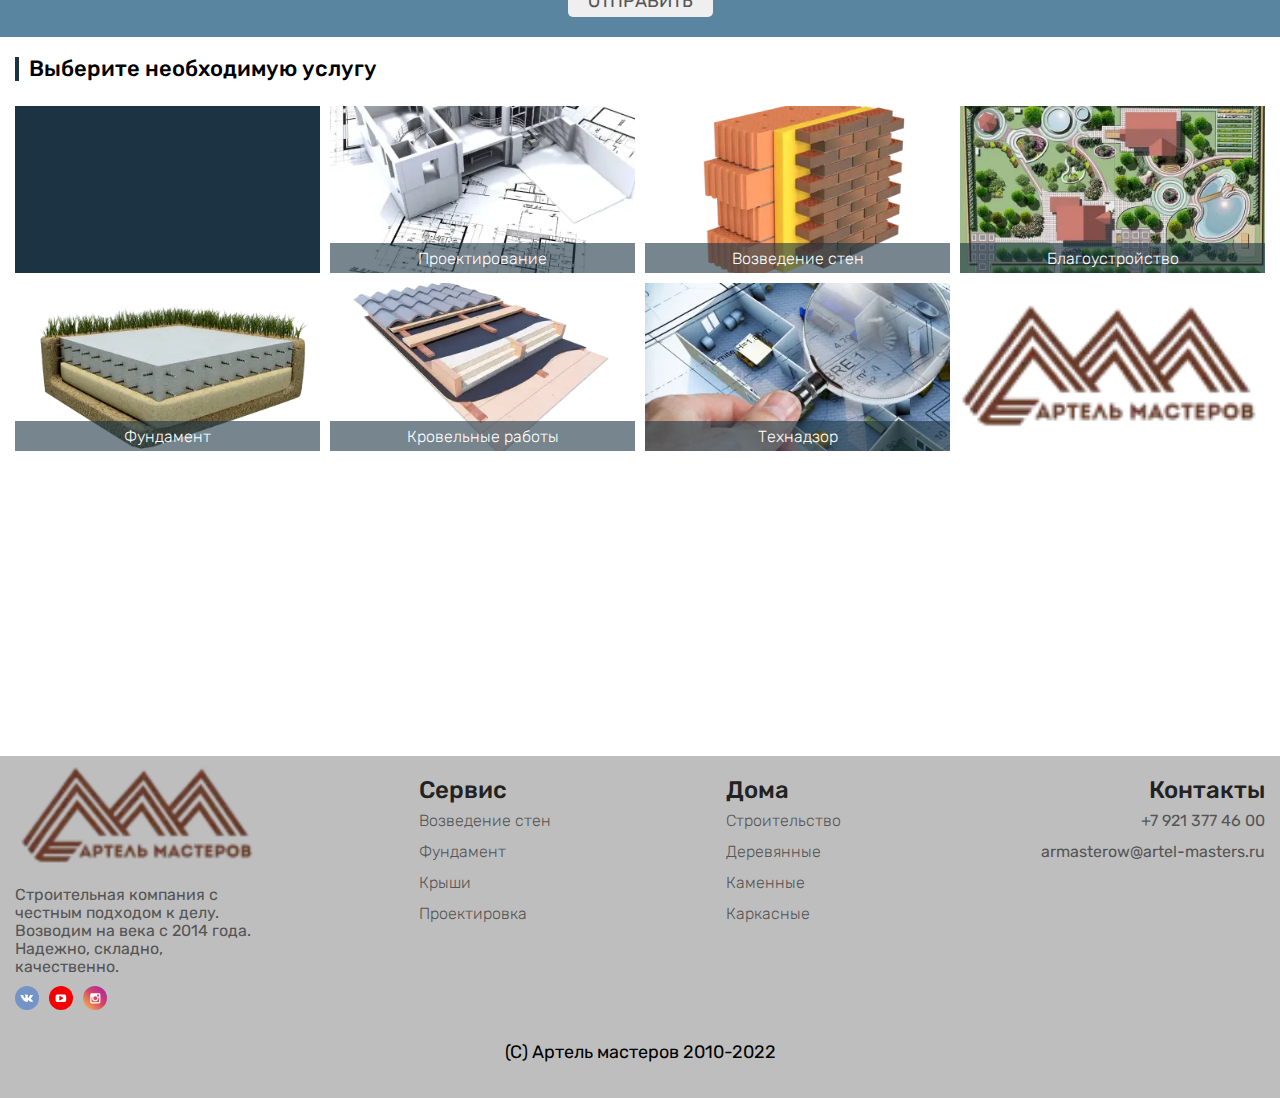
<file: stroitelstvo-domov.html>
<!DOCTYPE html>
<html lang="ru">
  <head>
    <title>Строительство домов под ключ</title>
    <meta charset="UTF-8">
    <meta name="viewport" content="width=device-width, initial-scale=1.0">
    <meta name="description" content="Строительство домов под ключ">
    <meta name="keywords" content="||">
    <meta name="format-detection" content="telephone=no">
    <link rel="stylesheet" href="css/slick.min.css">
    <link rel="stylesheet" href="css/style.min.css">
  </head>
  <body>
    <div class="wrapper">
      <header class="header">
        <div class="header__container _container">
          <div class="header__logo"> <a class="header__link" href="index.html">
              <div class="header__img">
                <picture class="class">
                  <source srcset="img/logo.webp" type="image/webp"/>
                  <source srcset="img/logo.png" type="image/png"/><img src="img/logo.jpg" alt="логотип Артель мастеров"/>
                </picture>
              </div></a></div>
          <div class="header__menu menu"> 
            <div class="menu__icon"> <span></span></div>
            <nav class="menu__body">
              <ul class="menu__list"> 
                <li><a class="menu__link" href="stroitelstvo-domov.html">Строительство</a></li>
                <li><a class="menu__link" href="proyektiruyem-doma.html">Проектирование</a></li>
                <li><a class="menu__link" href="tekhnadzor.html">Технадзор</a></li>
                <li> <a class="menu__link" href="ctroitelnyye-uslugi.html">Услуги </a><span class="menu__arrow"></span>
                  <ul class="menu__sub-list">
                    <li><a class="menu__sub-link" href="fundament.html">Фундамент</a></li>
                    <li><a class="menu__sub-link" href="vozvedeniye-sten.html">Возведение стен</a></li>
                    <li><a class="menu__sub-link" href="krovelnyye-raboty.html">Кровельные работы</a></li>
                    <li><a class="menu__sub-link" href="inzhenernyye-raboty.html">Инженерные работы</a></li>
                    <li><a class="menu__sub-link" href="okna-i-dveri.html">Установка окон и дверей</a></li>
                    <li><a class="menu__sub-link" href="blagoustroystvo-uchastka.html">Благоустройство участка</a></li>
                  </ul>
                </li>
                <li> <a class="menu__link" href="nashi-raboty.html">Работы</a></li>
                <li> <a class="menu__link" href="kontakty.html">Контакты</a></li>
              </ul>
            </nav>
          </div>
          <div class="header__contacts">
            <div class="header__telefon"> <a class="header__telefon-link" href="tel:+79213774600">+7 921 377 46 00</a></div>
            <div class="header__mail"> <a class="header__mail-link" href="mailto:armasterow@artel-masters.ru">armasterow@artel-masters.ru</a></div>
          </div>
        </div>
      </header>
      <main class="main">
        <section class="title">
          <div class="title__wrapp"> 
            <div class="title__img"> 
              <picture class="class">
                <source srcset="img/stroim-kottedzhi.webp" type="image/webp"/>
                <source srcset="img/stroim-kottedzhi.png" type="image/png"/><img src="img/stroim-kottedzhi.jpg" alt="Строительство коттеджей ключ"/>
              </picture>
            </div>
            <div class="title__block">
              <h1 class="title__titl">Строительство домов под ключ</h1>
              <div class="title__text">Каждому, кто решил начать строительство дома в Санкт-Петербурге нужно начинать поиски специализированной компании, работники которой смогут качественно и быстро воплотить все ваши идеи в жизнь! Помните, что от квалификации работников будет напрямую зависеть надёжность и долговечность вашего дома! Именно потому не стоит спешить и пытаться сэкономить. </div>
            </div>
          </div>
        </section>
        <section class="technologies">
          <div class="technologies__wrapp _container">
            <div class="technologies__content">
              <div class="technologies__block">
                <h2 class="technologies__titl">Выбор технологии строительства</h2>
                <div class="technologies__text">НАПИСАТЬ  ТЕКСТ К  Выбор технологии строительства Из чего лучше строить дом?Из чего лучше строить дом?Прочность материалов;Габариты будущей постройки в соотношении с поставленными сроками работ;Тепло-, гидро- и звукоизоляцию, которые необходимы для онкретной постройки; Экологичность материалов.</div>
              </div>
              <div class="technologies__img"> 
                <picture class="class">
                  <source srcset="img/tekhnologii-stroitelstva.webp" type="image/webp"/>
                  <source srcset="img/tekhnologii-stroitelstva.png" type="image/png"/><img src="img/tekhnologii-stroitelstva.jpg" alt="технологии строительства"/>
                </picture>
              </div>
            </div>
            <div class="technologies__epigraph epigraph">Специалисты Артели мастеров возвели больше  2351 км стен и точно знают, какой формат материалов подойдет к каждому отдельному запросу, чтобы дом вашей мечты был крепким,теплым и уютным.</div>
          </div>
        </section>
        <section class="build section__indent">
          <div class="build__wrapp _container">
            <div class="build__body">
              <div class="build__list">
                <div class="build__item method">
                  <div class="method__item">
                    <div class="method__part">
                      <div class="method__img"> 
                        <picture class="class">
                          <source srcset="img/dom-iz-brusa.webp" type="image/webp"/>
                          <source srcset="img/dom-iz-brusa.png" type="image/png"/><img src="img/dom-iz-brusa.jpg" alt="Построим дома из бруса"/>
                        </picture>
                      </div>
                      <div class="method__text-block">
                        <h3 class="method__title">Построим дома из бруса</h3>
                        <div class="method__text">Брус бывает:</div>
                        <div class="method__text"><span>Клеёный</span>, или <span>профилированный брус</span> сделан из нескольких тщательно просушенных до 7-9% влажности досок (ламелей), которые плотно собраны слоями шириной до 30 см. Этот способ обеспечивает максимальную крепость и долговечность стен брусового дома.</div>
                        <div class="method__text"><span>Строганный брус</span> — просушенный и оцилиндрованный на производстве, что снижает влажность до 25%, а вместе с этим уменьшает усадку.</div>
                        <div class="method__text"><span>Пиленый</span> — из сырого дерева с влажностью до 70%, самый дешевый, но подвергается заметной усадке и деформации.</div>
                      </div>
                    </div>
                    <div class="method__part method__part_rev">
                      <div class="method__text-block method__text-block_column">
                        <div class="method__text method__text_bottom">Неизменными <span>плюсами дерева</span> является экологичность и простота материала: такой дом быстро возводится, он будет прекрасно дышать и сохранять тепло. Из <span>минусов</span> можно отметить риски горения и гнили, которые можно избежать вместе с усадкой за счет качественно обработанного и уложенного бруса уверенной рукой опытного мастера.</div>
                        <div class="method__prise-wrapp">
                          <div class="method__prise">стоимость постройки дома из бруса от <span> 15 000</span>/м2</div>
                        </div>
                      </div>
                      <div class="method__img method__img_cover">
                        <picture class="class">
                          <source srcset="img/stroim-dom-iz-brusa.webp" type="image/webp"/>
                          <source srcset="img/stroim-dom-iz-brusa.png" type="image/png"/><img src="img/stroim-dom-iz-brusa.jpg" alt="Построим дома из бруса"/>
                        </picture>
                      </div>
                    </div>
                  </div>
                </div>
                <div class="build__item method">
                  <div class="method__item">
                    <div class="method__part">
                      <div class="method__img"> 
                        <picture class="class">
                          <source srcset="img/dom-iz-gazobetona.webp" type="image/webp"/>
                          <source srcset="img/dom-iz-gazobetona.png" type="image/png"/><img src="img/dom-iz-gazobetona.jpg" alt="Построим дома из газобетона"/>
                        </picture>
                      </div>
                      <div class="method__text-block">
                        <h3 class="method__title">Построим дома из газобетона</h3>
                        <div class="method__text"><span>Газобетонный блок</span> легко разрезать и он мало весит, а значит его легко и дешево транспортировать, что вместе с остальными преимуществами значительно увеличивает скорость строительства. Материал хорошо выдерживает сжатие и не является горючим, в отличие от дерева. Газобетонные блоки маркируются в зависимости от показателей плотности (от 350 до 1200 кг\м3), где каждый показатель соответствует целям конкретной стройки.</div>
                        <div class="method__text"><span>Дома из газобетона</span> не уступают в своей экологичности деревянным и замечательно выдерживают морозы. Стены в них делают из искусственного камня — смеси цемента и кварцевого песка, которую обрабатывают и формируют в ровные крупные блоки с применением технологии газообразования. Благодаря идеальной форме, в помещении из газобетонных блоков надо будет проводить меньше внутренних отделочных работ.</div>
                      </div>
                    </div>
                    <div class="method__part method__part_rev">
                      <div class="method__text-block method__text-block_column">
                        <div class="method__text method__text_bottom">За счет пористой структуры такой материал <span>отлично дышит</span>, но не пропускает тепло; стык газобетонных блоков очень маленький — строительного <span>раствора надо немного</span>.</div>
                        <div class="method__text method__text_bottom">Но у и газобетона есть <span>слабости:</span> низкая прочность на изгиб, риск появления трещин со временем. Во время стройки материал надо тщательно укрывать от непогоды, а сам проект из газобетона получится только при наличии крепкого, правильно заложенного фундамента.</div>
                        <div class="method__prise-wrapp">
                          <div class="method__prise">стоимость постройки дома из газобетона от <span> 14 000</span>/м2</div>
                        </div>
                      </div>
                      <div class="method__img method__img_cover">
                        <picture class="class">
                          <source srcset="img/stroim-dom-iz-gazobetona.webp" type="image/webp"/>
                          <source srcset="img/stroim-dom-iz-gazobetona.png" type="image/png"/><img src="img/stroim-dom-iz-gazobetona.jpg" alt="Построим дома из бруса"/>
                        </picture>
                      </div>
                    </div>
                  </div>
                </div>
                <div class="build__item method">
                  <div class="method__item">
                    <div class="method__part">
                      <div class="method__img"> 
                        <picture class="class">
                          <source srcset="img/dom-iz-kirpicha.webp" type="image/webp"/>
                          <source srcset="img/dom-iz-kirpicha.png" type="image/png"/><img src="img/dom-iz-kirpicha.jpg" alt="Построим дома из кирпича"/>
                        </picture>
                      </div>
                      <div class="method__text-block">
                        <h3 class="method__title">Построим дома из кирпича</h3>
                        <div class="method__text"><span>Кирпичная кладка</span> — одна из древнейших методик возведения домов, в которой каждый нюанс отточен человечеством до мастерства. Кирпичный дом спокойно простоит полтора века, несмотря на ураганы, мороз и стужу. Сейчас строят из керамического красного кирпича из обожженной глины или силикатного белого кирпича из смеси песка с известью.</div>
                        <div class="method__text">Важно учитывать марку и тип кирпича, которые определяют прочность будущей постройки. Марку отмечают буквой М и показателем от 75 до 300, где число — это количество веса на квадратный сантиметр, которое выдержит данный кирпич. Чем больше прочность, тем он тяжелее. Полнотелые кирпичи в этом случае вынесут наибольшую нагрузку, но кирпичи с отверстиями внутри обеспечат лучшую теплоизоляцию.</div>
                        <div class="method__text">Второе значение, на которое нужно смотреть, это морозостойкость, которая помечается буквой F и значением от 15 до 100, где число указывает на количество возможных циклов заморозки без повреждения материала.</div>
                      </div>
                    </div>
                    <div class="method__part method__part_rev">
                      <div class="method__text-block method__text-block_column">
                        <div class="method__text method__text_bottom">Явными <span>плюсами кирпичных стен</span> станут устойчивость к плесени и коррозии, а также возможность воплотить самый необычный инженерный проект. Кирпич отлично смотрится, он не подвержен горению и хорошо изолирует шум</div>
                        <div class="method__text method__text_bottom"><span>Из минусов:</span> трудоемкость строительного процесса и громоздкий вес постройки, который требует основательного мощного фундамента с высокими несущими показателями. Кирпичной стене нужна дополнительная теплоизоляция в холодном климате постройки, а сам процесс кладки — внимательности исполнителей.</div>
                        <div class="method__prise-wrapp">
                          <div class="method__prise">стоимость постройки дома из газобетона от <span> 18 000</span>/м2</div>
                        </div>
                      </div>
                      <div class="method__img method__img_cover">
                        <picture class="class">
                          <source srcset="img/stroim-dom-iz-kirpicha.webp" type="image/webp"/>
                          <source srcset="img/stroim-dom-iz-kirpicha.png" type="image/png"/><img src="img/stroim-dom-iz-kirpicha.jpg" alt="Построим дома из кирпича"/>
                        </picture>
                      </div>
                    </div>
                  </div>
                </div>
                <div class="build__item method">
                  <div class="method__item">
                    <div class="method__part">
                      <div class="method__img"> 
                        <picture class="class">
                          <source srcset="img/karkasnyy-dom.webp" type="image/webp"/>
                          <source srcset="img/karkasnyy-dom.png" type="image/png"/><img src="img/karkasnyy-dom.jpg" alt="Построим Каркасный дом"/>
                        </picture>
                      </div>
                      <div class="method__text-block">
                        <h3 class="method__title">Построим Каркасный дом</h3>
                        <div class="method__text">Для тех, кто в первую очередь задается вопросом экономичности,каркасные стены — наиболее приемлемое решение. Помимо приятной цены, такой проект удивит и скоростью сборки — <span>каркасные дома</span> собираются всего за несколько недель и весьма экологичны.</div>
                        <div class="method__text">Они отлично держат тепло зимой и прохладу летом за счет крепкого слоя утеплителя между внутренней и внешней стеной, при этом толщина стены составит всего 25-30 см, что может значительно сэкономить ограниченную площадь проекта. Также стоит отметить повышенную сейсмоустойчивость каркаса по сравнению с другими материалами для возведения дома.</div>
                      </div>
                    </div>
                    <div class="method__part method__part_rev">
                      <div class="method__text-block method__text-block_column">
                        <div class="method__text method__text_bottom">Из слабостей такого вида стен можно отметить:</div>
                        <div class="method__text">меньший срок эксплуатации — каркасный дом рассчитан примерно на 40-60 лет использования, в отличие от построек из кирпича;</div>
                        <div class="method__text">дерево подвергается гниению и в нем могут завестись паразиты без правильной предварительной обработки и сушки;</div>
                        <div class="method__text">При всех недостатках, <span>каркасный дома</span> — хорошее решение для тех, кто хочет сэкономить деньги, время и силы, особенно если при возведении проекта привлечены опытные специалисты с пониманием дела. Артель мастеров всегда рада помочь!</div>
                        <div class="method__prise-wrapp">
                          <div class="method__prise">стоимость постройки каркасного дома от <span> 18 000</span>/м2</div>
                        </div>
                      </div>
                      <div class="method__img method__img_cover">
                        <picture class="class">
                          <source srcset="img/stroim-karkasnii-dom.webp" type="image/webp"/>
                          <source srcset="img/stroim-karkasnii-dom.png" type="image/png"/><img src="img/stroim-karkasnii-dom.jpg" alt="Построим дома из кирпича"/>
                        </picture>
                      </div>
                    </div>
                  </div>
                </div>
              </div>
            </div>
          </div>
        </section>
        <section class="stage-section">
          <div class="stage-section__wrapp _container">
            <h4 class="stage-section__title">Как мы будем строить дом</h4>
            <div class="stage-section__list stage">
              <div class="stage__item"> 
                <div class="stage__text-block">
                  <div class="stage__title">Подписание договора</div>
                  <div class="stage__text">С чего начинается «работа над проектом дома своими руками»? В первую очередь, при работе над проектом дома самостоятельно, необходимо провести геологическую разведку участка – оценить характер местности, почвы и узнать уровень стояния грунтовых вод.</div>
                </div>
                <div class="stage__img">
                  <picture class="class">
                    <source srcset="img/podpisanie-dogovora.webp" type="image/webp"/>
                    <source srcset="img/podpisanie-dogovora.png" type="image/png"/><img src="img/podpisanie-dogovora.jpg" alt="Подписание договора"/>
                  </picture>
                </div>
              </div>
              <div class="stage__item stage__item_rev"> 
                <div class="stage__text-block stage__text-block_second">
                  <div class="stage__title">Геологическая разведка участка</div>
                  <div class="stage__text">Обязательно надо учитывать не только контуры участка, отданного под проектирование и строительство, но и все расположенные объекты на участке, которые находились там еще до его планируемого возведения, и при этом их перенести не представляется никакой возможности</div>
                </div>
                <div class="stage__img">
                  <picture class="class">
                    <source srcset="img/geologicheskaya-razvedka-uchastka.webp" type="image/webp"/>
                    <source srcset="img/geologicheskaya-razvedka-uchastka.png" type="image/png"/><img src="img/geologicheskaya-razvedka-uchastka.jpg" alt="Геологическая разведка"/>
                  </picture>
                </div>
              </div>
              <div class="stage__item"> 
                <div class="stage__text-block stage__text-block_third">
                  <div class="stage__title">Проектирование дома</div>
                  <div class="stage__text">С чего начинается «работа над проектом дома своими руками»? В первую очередь, при работе над проектом дома самостоятельно, необходимо провести геологическую разведку участка – оценить характер местности, почвы и узнать уровень стояния грунтовых </div>
                </div>
                <div class="stage__img">
                  <picture class="class">
                    <source srcset="img/proektirovanie-doma.webp" type="image/webp"/>
                    <source srcset="img/proektirovanie-doma.png" type="image/png"/><img src="img/proektirovanie-doma.jpg" alt="Проектирование дома"/>
                  </picture>
                </div>
              </div>
              <div class="stage__item stage__item_rev"> 
                <div class="stage__text-block stage__text-block_fourth">
                  <div class="stage__title">Составление сметы</div>
                  <div class="stage__text">Обязательно надо учитывать не только контуры участка, отданного под проектирование и строительство, но и все расположенные объекты на участке, которые находились там еще до его планируемого возведения, и при этом их перенести не представляется никакой возможности</div>
                </div>
                <div class="stage__img">
                  <picture class="class">
                    <source srcset="img/proektirovanie-doma.webp" type="image/webp"/>
                    <source srcset="img/proektirovanie-doma.png" type="image/png"/><img src="img/proektirovanie-doma.jpg" alt="Проектирование дома"/>
                  </picture>
                </div>
              </div>
              <div class="stage__item"> 
                <div class="stage__text-block stage__text-block_fifth">
                  <div class="stage__title">Производство работ</div>
                  <div class="stage__text">С чего начинается «работа над проектом дома своими руками»? В первую очередь, при работе над проектом дома самостоятельно, необходимо провести геологическую разведку участка – оценить характер местности, почвы и узнать уровень стояния грунтовых вод. В первую очередь, при работе над проектом дома самостоятельно</div>
                </div>
                <div class="stage__img">
                  <picture class="class">
                    <source srcset="img/stroitelstvo-doma.webp" type="image/webp"/>
                    <source srcset="img/stroitelstvo-doma.png" type="image/png"/><img src="img/stroitelstvo-doma.jpg" alt="строительство дома"/>
                  </picture>
                </div>
              </div>
              <div class="stage__item stage__item_rev"> 
                <div class="stage__text-block stage__text-block_sixth">
                  <div class="stage__title">Сдача</div>
                  <div class="stage__text">Обязательно надо учитывать не только контуры участка, отданного под проектирование и строительство, но и все расположенные объекты на участке, которые находились там еще до его планируемого возведения, и при этом их перенести не представляется никакой возможности</div>
                </div>
                <div class="stage__img">
                  <picture class="class">
                    <source srcset="img/sdacha-doma.webp" type="image/webp"/>
                    <source srcset="img/sdacha-doma.png" type="image/png"/><img src="img/sdacha-doma.jpg" alt="сдача дома"/>
                  </picture>
                </div>
              </div>
            </div>
          </div>
        </section>
        <section class="form section__indent">
          <div class="form__wraper _container">
            <form class="form__body" action="#" id="form">
              <h4 class="form__title">Оставить заявку</h4>
              <div class="form__item"> 
                <input class="form__input _reg" type="text" name="name" id="formName" placeholder="Ваше имя">
              </div>
              <div class="form__item"> 
                <input class="form__input _reg _email" type="text" name="email" id="formEmail" placeholder="Ваш телефон">
              </div>
              <button class="form__button" type="submit">Отправить</button>
            </form>
          </div>
        </section>
        <section class="links">
          <div class="links__wrap _container">
            <h4 class="links__title">Выберите необходимую услугу</h4>
            <div class="links__content-wrapper">
              <div class="links__content-row">
                <div class="links__item links__item_empty"></div>
                <div class="links__item"><a class="links__links" href="proyektiruyem-doma.html"> 
                    <div class="links__img">
                      <picture class="class">
                        <source srcset="img/icons/ikonka-proyektirovaniye-kottedzhey.webp" type="image/webp"/>
                        <source srcset="img/icons/ikonka-proyektirovaniye-kottedzhey.png" type="image/png"/><img src="img/icons/ikonka-proyektirovaniye-kottedzhey.jpg" alt="иконка проектирование"/>
                      </picture>
                      <div class="links__item-title">Проектирование</div>
                      <div class="links__item-detail">Подробнее</div>
                    </div></a></div>
                <div class="links__item"><a class="links__links" href="vozvedeniye-sten.html"> 
                    <div class="links__img">
                      <picture class="class">
                        <source srcset="img/icons/ikonka-vozvedeniye-sten.webp" type="image/webp"/>
                        <source srcset="img/icons/ikonka-vozvedeniye-sten.png" type="image/png"/><img src="img/icons/ikonka-vozvedeniye-sten.jpg" alt="иконка Возведение стен"/>
                      </picture>
                      <div class="links__item-title">Возведение стен</div>
                      <div class="links__item-detail">Подробнее</div>
                    </div></a></div>
                <div class="links__item"><a class="links__links" href="blagoustroystvo-uchastka.html"> 
                    <div class="links__img">
                      <picture class="class">
                        <source srcset="img/icons/ikonka-blagoustroystvo-uchastka.webp" type="image/webp"/>
                        <source srcset="img/icons/ikonka-blagoustroystvo-uchastka.png" type="image/png"/><img src="img/icons/ikonka-blagoustroystvo-uchastka.jpg" alt="иконка Благоустройство участка"/>
                      </picture>
                      <div class="links__item-title">Благоустройство</div>
                      <div class="links__item-detail">Подробнее</div>
                    </div></a></div>
              </div>
              <div class="links__content-row">
                <div class="links__item"><a class="links__links" href="fundament.html"> 
                    <div class="links__img">
                      <picture class="class">
                        <source srcset="img/icons/ikonka-fundament.webp" type="image/webp"/>
                        <source srcset="img/icons/ikonka-fundament.png" type="image/png"/><img src="img/icons/ikonka-fundament.jpg" alt="иконка Фундамент"/>
                      </picture>
                      <div class="links__item-title">Фундамент</div>
                      <div class="links__item-detail">Подробнее</div>
                    </div></a></div>
                <div class="links__item"><a class="links__links" href="krovelnyye-raboty.html"> 
                    <div class="links__img">
                      <picture class="class">
                        <source srcset="img/icons/ikonka-krovelnyye-raboty.webp" type="image/webp"/>
                        <source srcset="img/icons/ikonka-krovelnyye-raboty.png" type="image/png"/><img src="img/icons/ikonka-krovelnyye-raboty.jpg" alt="иконка Кровельные работы"/>
                      </picture>
                      <div class="links__item-title">Кровельные работы</div>
                      <div class="links__item-detail">Подробнее</div>
                    </div></a></div>
                <div class="links__item"><a class="links__links" href="tekhnadzor.html"> 
                    <div class="links__img">
                      <picture class="class">
                        <source srcset="img/icons/ikonka-tekhnadzor.webp" type="image/webp"/>
                        <source srcset="img/icons/ikonka-tekhnadzor.png" type="image/png"/><img src="img/icons/ikonka-tekhnadzor.jpg" alt="иконка Технадзор"/>
                      </picture>
                      <div class="links__item-title">Технадзор</div>
                      <div class="links__item-detail">Подробнее</div>
                    </div></a></div>
                <div class="links__item links__item_logo">
                  <div class="links__img links__img_logo">
                    <picture class="class">
                      <source srcset="img/logo.webp" type="image/webp"/>
                      <source srcset="img/logo.png" type="image/png"/><img src="img/logo.jpg" alt="логотип"/>
                    </picture>
                  </div>
                </div>
              </div>
            </div>
          </div>
        </section>
        <section class="map">
          <div class="map__body"><iframe src="https://yandex.ru/map-widget/v1/?um=constructor%3Ae18503e3ee613bcf224f4b20286c81ac691cabcbf7c791c2fadf80fc83bfed8c&amp;source=constructor" width="100%" height="300" frameborder="0"></iframe></div>
        </section>
      </main>
      <footer class="footer">
        <div class="footer__body _container">
          <div class="footer__content">
            <div class="footer__block block-left">
              <div class="block-left__wrapp">
                <div class="block-left__img">
                  <picture class="class">
                    <source srcset="img/logo.webp" type="image/webp"/>
                    <source srcset="img/logo.png" type="image/png"/><img src="img/logo.jpg" alt="логотип"/>
                  </picture>
                </div>
                <div class="block-left__slogan">Строительная компания с честным подходом к делу. Возводим на века с 2014 года. Надежно, складно, качественно.</div>
                <div class="block-left__social social">
                  <div class="social__wrapp">
                    <ul class="social__list">
                      <li class="social__item"><a class="social__link" href="https://www.instagram.com/artel.masters/" target="_blank">
                          <div class="social__img"><img src="img/icons/vk.svg" alt="вконтате"></div></a></li>
                      <li class="social__item"><a class="social__link" href="https://www.youtube.com/" target="_blank">
                          <div class="social__img"><img src="img/icons/youtube.svg" alt="ютуб"></div></a></li>
                      <li class="social__item"><a class="social__link" href="https://vk.com/" target="_blank">
                          <div class="social__img"><img src="img/icons/instagramm.svg" alt="инстаграмм"></div></a></li>
                    </ul>
                  </div>
                </div>
              </div>
            </div>
            <div class="footer__links links-footer">
              <ul class="links-footer__list">Сервис
                <li class="links-footer__item"><a class="links-footer__link" href="#">Возведение стен</a></li>
                <li class="links-footer__item"><a class="links-footer__link" href="#">Фундамент</a></li>
                <li class="links-footer__item"><a class="links-footer__link" href="#">Крыши</a></li>
                <li class="links-footer__item"><a class="links-footer__link" href="#">Проектировка</a></li>
              </ul>
            </div>
            <div class="footer__links links-footer">
              <ul class="links-footer__list">Дома
                <li class="links-footer__item"><a class="links-footer__link" href="#">Строительство</a></li>
                <li class="links-footer__item"><a class="links-footer__link" href="#">Деревянные</a></li>
                <li class="links-footer__item"><a class="links-footer__link" href="#">Каменные</a></li>
                <li class="links-footer__item"><a class="links-footer__link" href="#">Каркасные</a></li>
              </ul>
            </div>
            <div class="footer__contacts contacts-footer">
              <div class="contacts-footer__wrapp">
                <ul class="contacts-footer__list">Контакты
                  <li class="contacts-footer__item"><a class="contacts-footer__link" href="tel:+79213774600">+7 921 377 46 00</a></li>
                  <li class="contacts-footer__item"><a class="contacts-footer__link" href="mailto:armasterow@artel-masters.ru">armasterow@artel-masters.ru</a></li>
                </ul>
              </div>
            </div>
          </div>
          <div class="footer__copyright">(C) Артель мастеров 2010-2022 </div>
        </div>
      </footer>
    </div>
    <script src="https://code.jquery.com/jquery-3.4.1.slim.min.js"></script>
    <script src="js/slick.js"></script>
    <script src="js/script.js"></script>
  </body>
</html>
</file>
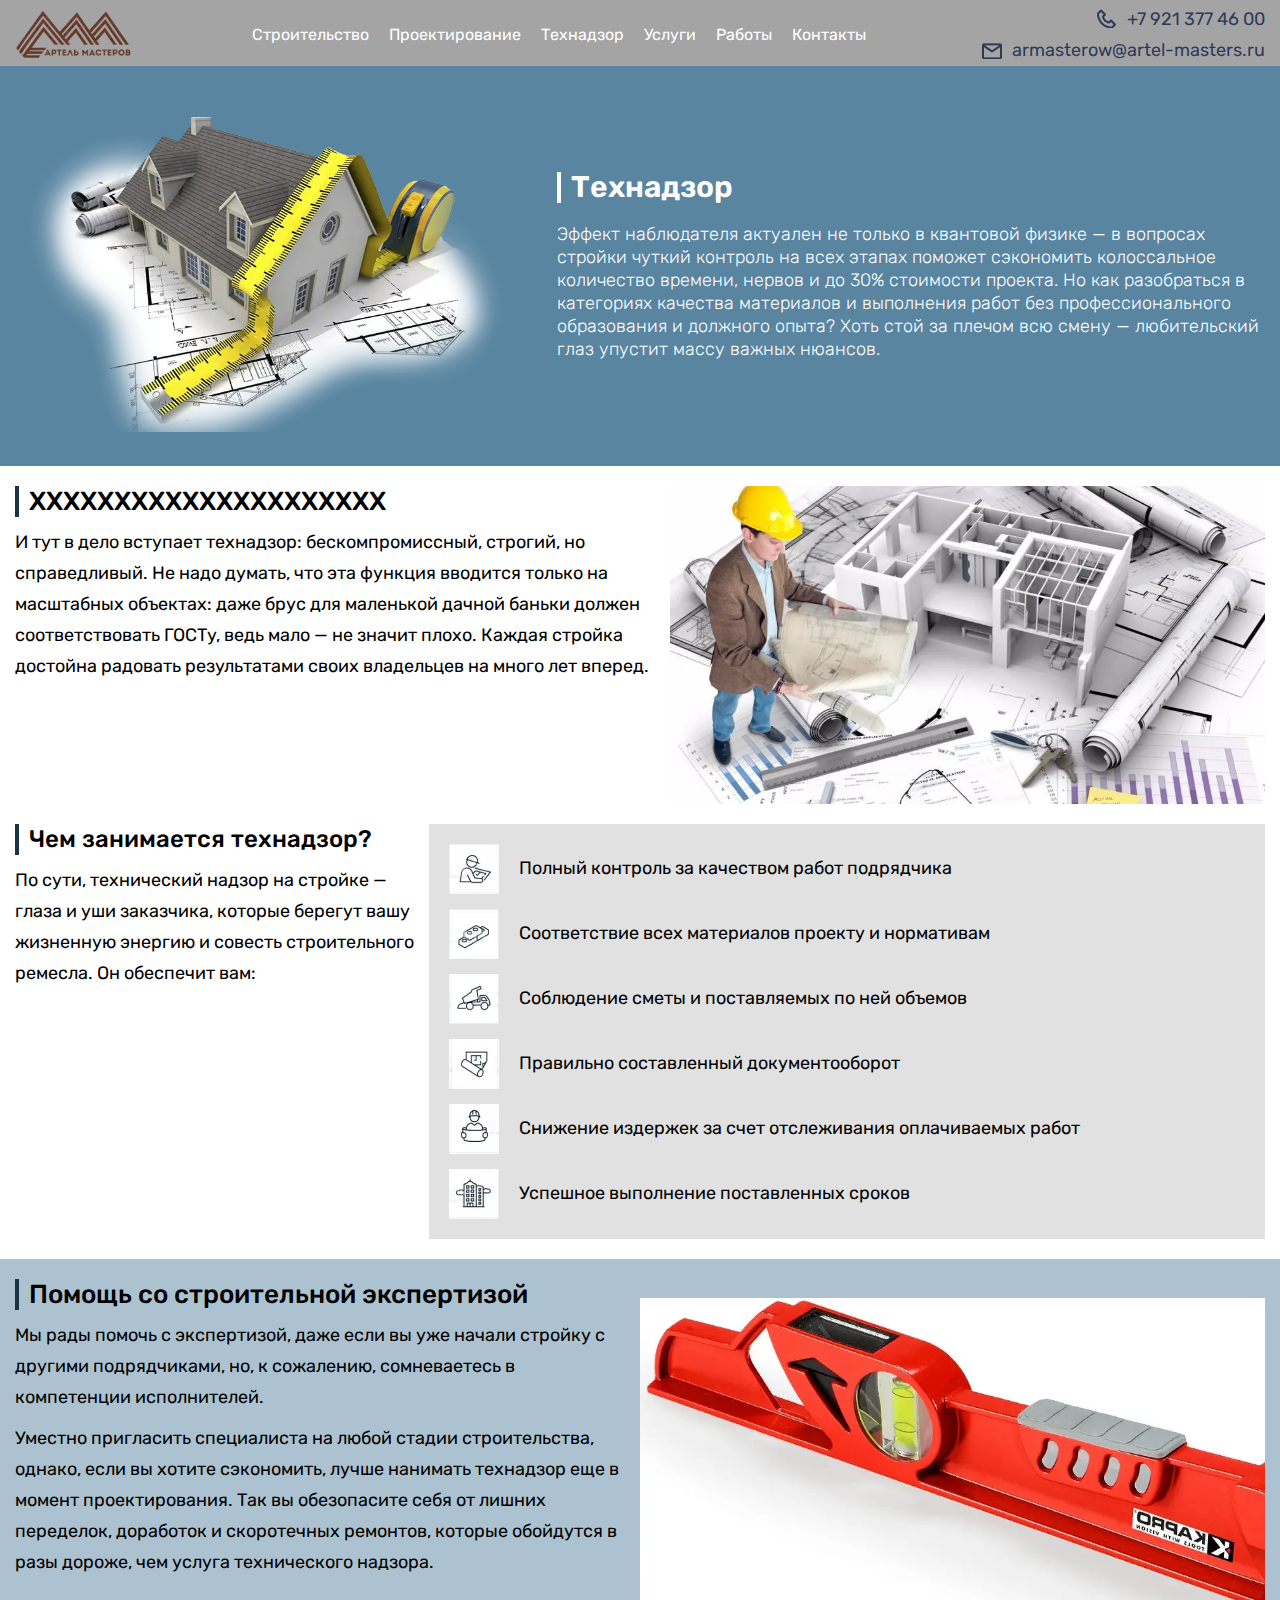
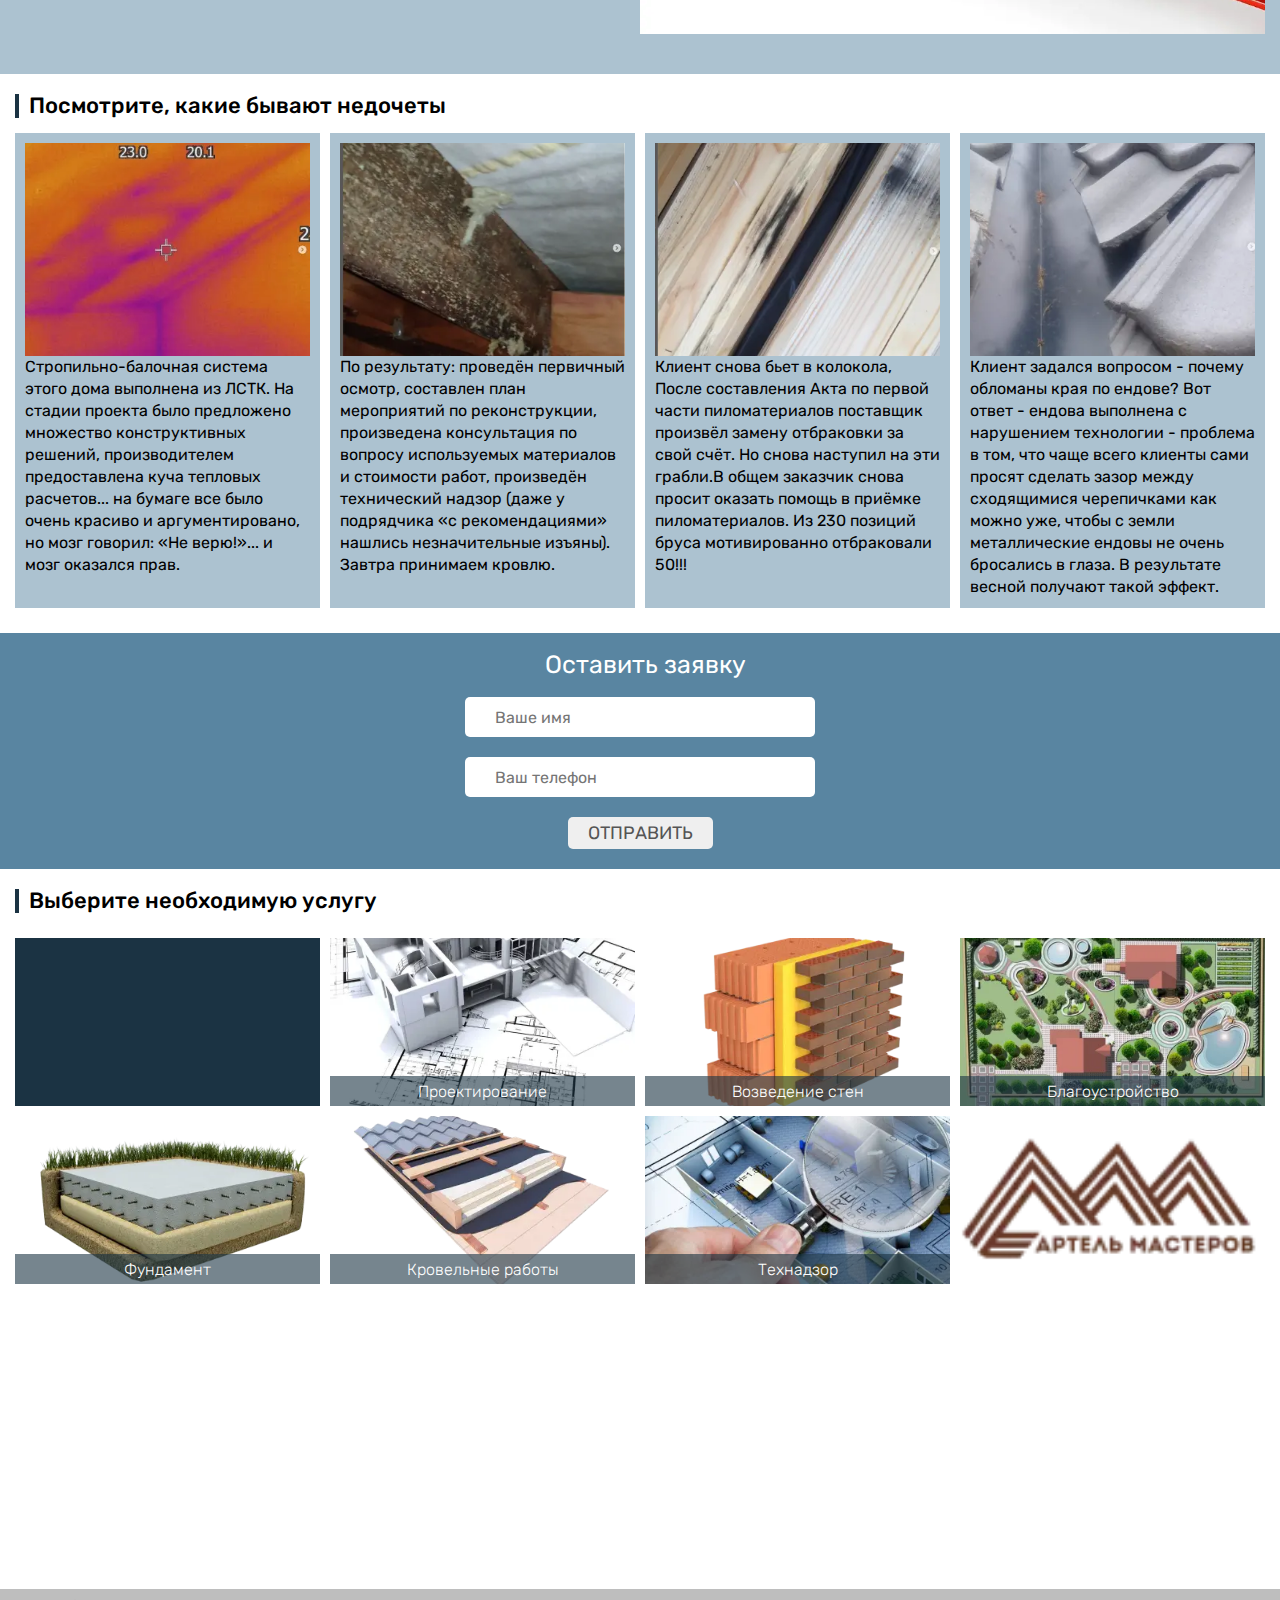
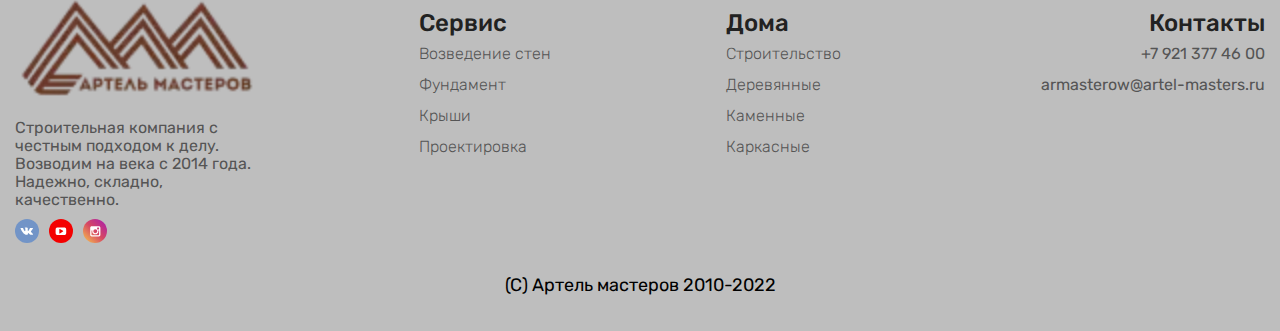
<file: tekhnadzor.html>
<!DOCTYPE html>
<html lang="ru">
  <head>
    <title>Технадзор</title>
    <meta charset="UTF-8">
    <meta name="viewport" content="width=device-width, initial-scale=1.0">
    <meta name="description" content="Технадзор">
    <meta name="keywords" content="||">
    <meta name="format-detection" content="telephone=no">
    <link rel="stylesheet" href="css/slick.min.css">
    <link rel="stylesheet" href="css/style.min.css">
  </head>
  <body>
    <div class="wrapper">
      <header class="header">
        <div class="header__container _container">
          <div class="header__logo"> <a class="header__link" href="index.html">
              <div class="header__img">
                <picture class="class">
                  <source srcset="img/logo.webp" type="image/webp"/>
                  <source srcset="img/logo.png" type="image/png"/><img src="img/logo.jpg" alt="логотип Артель мастеров"/>
                </picture>
              </div></a></div>
          <div class="header__menu menu"> 
            <div class="menu__icon"> <span></span></div>
            <nav class="menu__body">
              <ul class="menu__list"> 
                <li><a class="menu__link" href="stroitelstvo-domov.html">Строительство</a></li>
                <li><a class="menu__link" href="proyektiruyem-doma.html">Проектирование</a></li>
                <li><a class="menu__link" href="tekhnadzor.html">Технадзор</a></li>
                <li> <a class="menu__link" href="ctroitelnyye-uslugi.html">Услуги </a><span class="menu__arrow"></span>
                  <ul class="menu__sub-list">
                    <li><a class="menu__sub-link" href="fundament.html">Фундамент</a></li>
                    <li><a class="menu__sub-link" href="vozvedeniye-sten.html">Возведение стен</a></li>
                    <li><a class="menu__sub-link" href="krovelnyye-raboty.html">Кровельные работы</a></li>
                    <li><a class="menu__sub-link" href="inzhenernyye-raboty.html">Инженерные работы</a></li>
                    <li><a class="menu__sub-link" href="okna-i-dveri.html">Установка окон и дверей</a></li>
                    <li><a class="menu__sub-link" href="blagoustroystvo-uchastka.html">Благоустройство участка</a></li>
                  </ul>
                </li>
                <li> <a class="menu__link" href="nashi-raboty.html">Работы</a></li>
                <li> <a class="menu__link" href="kontakty.html">Контакты</a></li>
              </ul>
            </nav>
          </div>
          <div class="header__contacts">
            <div class="header__telefon"> <a class="header__telefon-link" href="tel:+79213774600">+7 921 377 46 00</a></div>
            <div class="header__mail"> <a class="header__mail-link" href="mailto:armasterow@artel-masters.ru">armasterow@artel-masters.ru</a></div>
          </div>
        </div>
      </header>
      <main class="main">
        <section class="title">
          <div class="title__wrapp"> 
            <div class="title__img"> 
              <picture class="class">
                <source srcset="img/tekhnadzor.webp" type="image/webp"/>
                <source srcset="img/tekhnadzor.png" type="image/png"/><img src="img/tekhnadzor.jpg" alt="Строительство коттеджей ключ"/>
              </picture>
            </div>
            <div class="title__block">
              <h1 class="title__titl">Технадзор</h1>
              <div class="title__text">Эффект наблюдателя актуален не только в квантовой физике — в вопросах стройки чуткий контроль на всех этапах поможет сэкономить колоссальное количество времени, нервов и до 30% стоимости проекта. Но как разобраться в категориях качества материалов и выполнения работ без профессионального образования и должного опыта? Хоть стой за плечом всю смену — любительский глаз упустит массу важных нюансов.</div>
            </div>
          </div>
        </section>
        <section class="description _container">
          <div class="description__wrap">
            <div class="description__block"> 
              <h2 class="description__title">XXXXXXXXXXXXXXXXXXXXX</h2>
              <div class="description__text">И тут в дело вступает технадзор: бескомпромиссный, строгий, но справедливый. Не надо думать, что эта функция вводится только на масштабных объектах: даже брус для маленькой дачной баньки должен соответствовать ГОСТу, ведь мало — не значит плохо. Каждая стройка достойна радовать результатами своих владельцев на много лет вперед.</div>
            </div>
            <div class="description__img description__img_smoll">
              <picture class="class">
                <source srcset="img/tekhnadzor-za-stroitelstvom.webp" type="image/webp"/>
                <source srcset="img/tekhnadzor-za-stroitelstvom.jpg" type="image/jpg"/><img src="img/tekhnadzor-za-stroitelstvom.jpg" alt="технадзор за строительством "/>
              </picture>
            </div>
          </div>
        </section>
        <section class="does _container">
          <div class="does__wrapp">
            <div class="does__text-block">
              <h3 class="does__title">Чем занимается технадзор?</h3>
              <div class="does__text">По сути, технический надзор на стройке — глаза и уши заказчика, которые берегут вашу жизненную энергию и совесть строительного ремесла. Он обеспечит вам:</div>
            </div>
            <div class="does__item-block">
              <div class="does__item">
                <div class="does__img">
                  <picture class="class">
                    <source srcset="img/icons/ikonka-kachestvo.webp" type="image/webp"/>
                    <source srcset="img/icons/ikonka-kachestvo.png" type="image/png"/><img src="img/icons/ikonka-kachestvo.jpg" alt="иконка качество"/>
                  </picture>
                </div>
                <div class="does__item-text">Полный контроль за качеством работ подрядчика</div>
              </div>
              <div class="does__item">
                <div class="does__img">
                  <picture class="class">
                    <source srcset="img/icons/ikonka-normativ.webp" type="image/webp"/>
                    <source srcset="img/icons/ikonka-normativ.png" type="image/png"/><img src="img/icons/ikonka-normativ.jpg" alt="иконка"/>
                  </picture>
                </div>
                <div class="does__item-text">Соответствие всех материалов проекту и нормативам</div>
              </div>
              <div class="does__item">
                <div class="does__img">
                  <picture class="class">
                    <source srcset="img/icons/ikonka-smeta.webp" type="image/webp"/>
                    <source srcset="img/icons/ikonka-smeta.png" type="image/png"/><img src="img/icons/ikonka-smeta.jpg" alt="иконка"/>
                  </picture>
                </div>
                <div class="does__item-text">Соблюдение сметы и поставляемых по ней объемов</div>
              </div>
              <div class="does__item">
                <div class="does__img">
                  <picture class="class">
                    <source srcset="img/icons/ikonka-dokumentooborot.webp" type="image/webp"/>
                    <source srcset="img/icons/ikonka-dokumentooborot.png" type="image/png"/><img src="img/icons/ikonka-dokumentooborot.jpg" alt="иконка"/>
                  </picture>
                </div>
                <div class="does__item-text">Правильно составленный документооборот</div>
              </div>
              <div class="does__item">
                <div class="does__img">
                  <picture class="class">
                    <source srcset="img/icons/ikonka-izderzhki.webp" type="image/webp"/>
                    <source srcset="img/icons/ikonka-izderzhki.png" type="image/png"/><img src="img/icons/ikonka-izderzhki.jpg" alt="иконка"/>
                  </picture>
                </div>
                <div class="does__item-text">Снижение издержек за счет отслеживания оплачиваемых работ</div>
              </div>
              <div class="does__item">
                <div class="does__img">
                  <picture class="class">
                    <source srcset="img/icons/ikonka-uspekh.webp" type="image/webp"/>
                    <source srcset="img/icons/ikonka-uspekh.png" type="image/png"/><img src="img/icons/ikonka-uspekh.jpg" alt="иконка"/>
                  </picture>
                </div>
                <div class="does__item-text">Успешное выполнение поставленных сроков</div>
              </div>
            </div>
          </div>
        </section>
        <section class="expertise section__indent">
          <div class="expertise__wrapp _container"> 
            <div class="expertise__block">
              <div class="expertise__text-block">
                <h2 class="expertise__title">Помощь со строительной экспертизой</h2>
                <div class="expertise__text">Мы рады помочь с экспертизой, даже если вы уже начали стройку с другими подрядчиками, но, к сожалению, сомневаетесь в компетенции исполнителей. </div>
                <div class="expertise__text">Уместно пригласить специалиста на любой стадии строительства, однако, если вы хотите сэкономить, лучше нанимать технадзор еще в момент проектирования. Так вы обезопасите себя от лишних переделок, доработок и скоротечных ремонтов, которые обойдутся в разы дороже, чем услуга технического надзора.</div>
              </div>
              <div class="expertise__img"> 
                <picture class="class">
                  <source srcset="img/stroitelnyj-uroven.webp" type="image/webp"/>
                  <source srcset="img/stroitelnyj-uroven.png" type="image/png"/><img src="img/stroitelnyj-uroven.jpg" alt="строительный уровень"/>
                </picture>
              </div>
            </div>
          </div>
        </section>
        <section class="insta">
          <div class="insta__wrap _container">
            <h4 class="insta__title">Посмотрите, какие бывают недочеты </h4>
            <div class="insta__body">
              <div class="insta__item">
                <div class="insta__wrap"><a class="insta__link" href="https://www.instagram.com/p/B6LCa47KR1R/" target="_. blank">
                    <div class="insta__img"> 
                      <picture class="class">
                        <source srcset="img/inst_01.webp" type="image/webp"/>
                        <source srcset="img/inst_01.png" type="image/png"/><img src="img/inst_01.jpg" alt=""/>
                      </picture>
                    </div></a>
                  <div class="insta__text">Стропильно-балочная система этого дома выполнена из ЛСТК. На стадии проекта было предложено множество конструктивных решений, производителем предоставлена куча тепловых расчетов... на бумаге все было очень красиво и аргументировано, но мозг говорил: «Не верю!»... и мозг оказался прав.</div>
                </div>
              </div>
              <div class="insta__item">
                <div class="insta__wrap"> <a class="insta__link" href="https://www.instagram.com/p/B8XBKg5q-9V/" target="_. blank">
                    <div class="insta__img"> 
                      <picture class="class">
                        <source srcset="img/inst_02.webp" type="image/webp"/>
                        <source srcset="img/inst_02.png" type="image/png"/><img src="img/inst_02.jpg" alt=""/>
                      </picture>
                    </div></a>
                  <div class="insta__text"> По результату: проведён первичный осмотр, составлен план мероприятий по реконструкции, произведена консультация по вопросу используемых материалов и стоимости работ, произведён технический надзор (даже у подрядчика «с рекомендациями» нашлись незначительные изъяны). Завтра принимаем кровлю. </div>
                </div>
              </div>
              <div class="insta__item">
                <div class="insta__wrap"><a class="insta__link" href="https://www.instagram.com/p/ByGv8IqiC0i/" target="_. blank">
                    <div class="insta__img"> 
                      <picture class="class">
                        <source srcset="img/inst_03.webp" type="image/webp"/>
                        <source srcset="img/inst_03.png" type="image/png"/><img src="img/inst_03.jpg" alt=""/>
                      </picture>
                    </div></a>
                  <div class="insta__text">Клиент снова бьет в колокола, После составления Акта по первой части пиломатериалов поставщик произвёл замену отбраковки за свой счёт. Но снова наступил на эти грабли.В общем заказчик снова просит оказать помощь в приёмке пиломатериалов. Из 230 позиций бруса мотивированно отбраковали 50!!!</div>
                </div>
              </div>
              <div class="insta__item">
                <div class="insta__wrap"><a class="insta__link" href="https://www.instagram.com/p/ByubgTSiE50/" target="_. blank">
                    <div class="insta__img"> 
                      <picture class="class">
                        <source srcset="img/inst_04.webp" type="image/webp"/>
                        <source srcset="img/inst_04.png" type="image/png"/><img src="img/inst_04.jpg" alt=""/>
                      </picture>
                    </div></a>
                  <div class="insta__text"> Клиент задался вопросом - почему обломаны края по ендове? Вот ответ - ендова выполнена с нарушением технологии - проблема в том, что чаще всего клиенты сами просят сделать зазор между сходящимися черепичками как можно уже, чтобы с земли металлические ендовы не очень бросались в глаза. В результате весной получают такой эффект.</div>
                </div>
              </div>
            </div>
          </div>
        </section>
        <section class="form section__indent">
          <div class="form__wraper _container">
            <form class="form__body" action="#" id="form">
              <h4 class="form__title">Оставить заявку</h4>
              <div class="form__item"> 
                <input class="form__input _reg" type="text" name="name" id="formName" placeholder="Ваше имя">
              </div>
              <div class="form__item"> 
                <input class="form__input _reg _email" type="text" name="email" id="formEmail" placeholder="Ваш телефон">
              </div>
              <button class="form__button" type="submit">Отправить</button>
            </form>
          </div>
        </section>
        <section class="links">
          <div class="links__wrap _container">
            <h4 class="links__title">Выберите необходимую услугу</h4>
            <div class="links__content-wrapper">
              <div class="links__content-row">
                <div class="links__item links__item_empty"></div>
                <div class="links__item"><a class="links__links" href="proyektiruyem-doma.html"> 
                    <div class="links__img">
                      <picture class="class">
                        <source srcset="img/icons/ikonka-proyektirovaniye-kottedzhey.webp" type="image/webp"/>
                        <source srcset="img/icons/ikonka-proyektirovaniye-kottedzhey.png" type="image/png"/><img src="img/icons/ikonka-proyektirovaniye-kottedzhey.jpg" alt="иконка проектирование"/>
                      </picture>
                      <div class="links__item-title">Проектирование</div>
                      <div class="links__item-detail">Подробнее</div>
                    </div></a></div>
                <div class="links__item"><a class="links__links" href="vozvedeniye-sten.html"> 
                    <div class="links__img">
                      <picture class="class">
                        <source srcset="img/icons/ikonka-vozvedeniye-sten.webp" type="image/webp"/>
                        <source srcset="img/icons/ikonka-vozvedeniye-sten.png" type="image/png"/><img src="img/icons/ikonka-vozvedeniye-sten.jpg" alt="иконка Возведение стен"/>
                      </picture>
                      <div class="links__item-title">Возведение стен</div>
                      <div class="links__item-detail">Подробнее</div>
                    </div></a></div>
                <div class="links__item"><a class="links__links" href="blagoustroystvo-uchastka.html"> 
                    <div class="links__img">
                      <picture class="class">
                        <source srcset="img/icons/ikonka-blagoustroystvo-uchastka.webp" type="image/webp"/>
                        <source srcset="img/icons/ikonka-blagoustroystvo-uchastka.png" type="image/png"/><img src="img/icons/ikonka-blagoustroystvo-uchastka.jpg" alt="иконка Благоустройство участка"/>
                      </picture>
                      <div class="links__item-title">Благоустройство</div>
                      <div class="links__item-detail">Подробнее</div>
                    </div></a></div>
              </div>
              <div class="links__content-row">
                <div class="links__item"><a class="links__links" href="fundament.html"> 
                    <div class="links__img">
                      <picture class="class">
                        <source srcset="img/icons/ikonka-fundament.webp" type="image/webp"/>
                        <source srcset="img/icons/ikonka-fundament.png" type="image/png"/><img src="img/icons/ikonka-fundament.jpg" alt="иконка Фундамент"/>
                      </picture>
                      <div class="links__item-title">Фундамент</div>
                      <div class="links__item-detail">Подробнее</div>
                    </div></a></div>
                <div class="links__item"><a class="links__links" href="krovelnyye-raboty.html"> 
                    <div class="links__img">
                      <picture class="class">
                        <source srcset="img/icons/ikonka-krovelnyye-raboty.webp" type="image/webp"/>
                        <source srcset="img/icons/ikonka-krovelnyye-raboty.png" type="image/png"/><img src="img/icons/ikonka-krovelnyye-raboty.jpg" alt="иконка Кровельные работы"/>
                      </picture>
                      <div class="links__item-title">Кровельные работы</div>
                      <div class="links__item-detail">Подробнее</div>
                    </div></a></div>
                <div class="links__item"><a class="links__links" href="tekhnadzor.html"> 
                    <div class="links__img">
                      <picture class="class">
                        <source srcset="img/icons/ikonka-tekhnadzor.webp" type="image/webp"/>
                        <source srcset="img/icons/ikonka-tekhnadzor.png" type="image/png"/><img src="img/icons/ikonka-tekhnadzor.jpg" alt="иконка Технадзор"/>
                      </picture>
                      <div class="links__item-title">Технадзор</div>
                      <div class="links__item-detail">Подробнее</div>
                    </div></a></div>
                <div class="links__item links__item_logo">
                  <div class="links__img links__img_logo">
                    <picture class="class">
                      <source srcset="img/logo.webp" type="image/webp"/>
                      <source srcset="img/logo.png" type="image/png"/><img src="img/logo.jpg" alt="логотип"/>
                    </picture>
                  </div>
                </div>
              </div>
            </div>
          </div>
        </section>
        <section class="map">
          <div class="map__body"><iframe src="https://yandex.ru/map-widget/v1/?um=constructor%3Ae18503e3ee613bcf224f4b20286c81ac691cabcbf7c791c2fadf80fc83bfed8c&amp;source=constructor" width="100%" height="300" frameborder="0"></iframe></div>
        </section>
      </main>
      <footer class="footer">
        <div class="footer__body _container">
          <div class="footer__content">
            <div class="footer__block block-left">
              <div class="block-left__wrapp">
                <div class="block-left__img">
                  <picture class="class">
                    <source srcset="img/logo.webp" type="image/webp"/>
                    <source srcset="img/logo.png" type="image/png"/><img src="img/logo.jpg" alt="логотип"/>
                  </picture>
                </div>
                <div class="block-left__slogan">Строительная компания с честным подходом к делу. Возводим на века с 2014 года. Надежно, складно, качественно.</div>
                <div class="block-left__social social">
                  <div class="social__wrapp">
                    <ul class="social__list">
                      <li class="social__item"><a class="social__link" href="https://www.instagram.com/artel.masters/" target="_blank">
                          <div class="social__img"><img src="img/icons/vk.svg" alt="вконтате"></div></a></li>
                      <li class="social__item"><a class="social__link" href="https://www.youtube.com/" target="_blank">
                          <div class="social__img"><img src="img/icons/youtube.svg" alt="ютуб"></div></a></li>
                      <li class="social__item"><a class="social__link" href="https://vk.com/" target="_blank">
                          <div class="social__img"><img src="img/icons/instagramm.svg" alt="инстаграмм"></div></a></li>
                    </ul>
                  </div>
                </div>
              </div>
            </div>
            <div class="footer__links links-footer">
              <ul class="links-footer__list">Сервис
                <li class="links-footer__item"><a class="links-footer__link" href="#">Возведение стен</a></li>
                <li class="links-footer__item"><a class="links-footer__link" href="#">Фундамент</a></li>
                <li class="links-footer__item"><a class="links-footer__link" href="#">Крыши</a></li>
                <li class="links-footer__item"><a class="links-footer__link" href="#">Проектировка</a></li>
              </ul>
            </div>
            <div class="footer__links links-footer">
              <ul class="links-footer__list">Дома
                <li class="links-footer__item"><a class="links-footer__link" href="#">Строительство</a></li>
                <li class="links-footer__item"><a class="links-footer__link" href="#">Деревянные</a></li>
                <li class="links-footer__item"><a class="links-footer__link" href="#">Каменные</a></li>
                <li class="links-footer__item"><a class="links-footer__link" href="#">Каркасные</a></li>
              </ul>
            </div>
            <div class="footer__contacts contacts-footer">
              <div class="contacts-footer__wrapp">
                <ul class="contacts-footer__list">Контакты
                  <li class="contacts-footer__item"><a class="contacts-footer__link" href="tel:+79213774600">+7 921 377 46 00</a></li>
                  <li class="contacts-footer__item"><a class="contacts-footer__link" href="mailto:armasterow@artel-masters.ru">armasterow@artel-masters.ru</a></li>
                </ul>
              </div>
            </div>
          </div>
          <div class="footer__copyright">(C) Артель мастеров 2010-2022 </div>
        </div>
      </footer>
    </div>
    <script src="https://code.jquery.com/jquery-3.4.1.slim.min.js"></script>
    <script src="js/slick.js"></script>
    <script src="js/script.js"></script>
  </body>
</html>
</file>
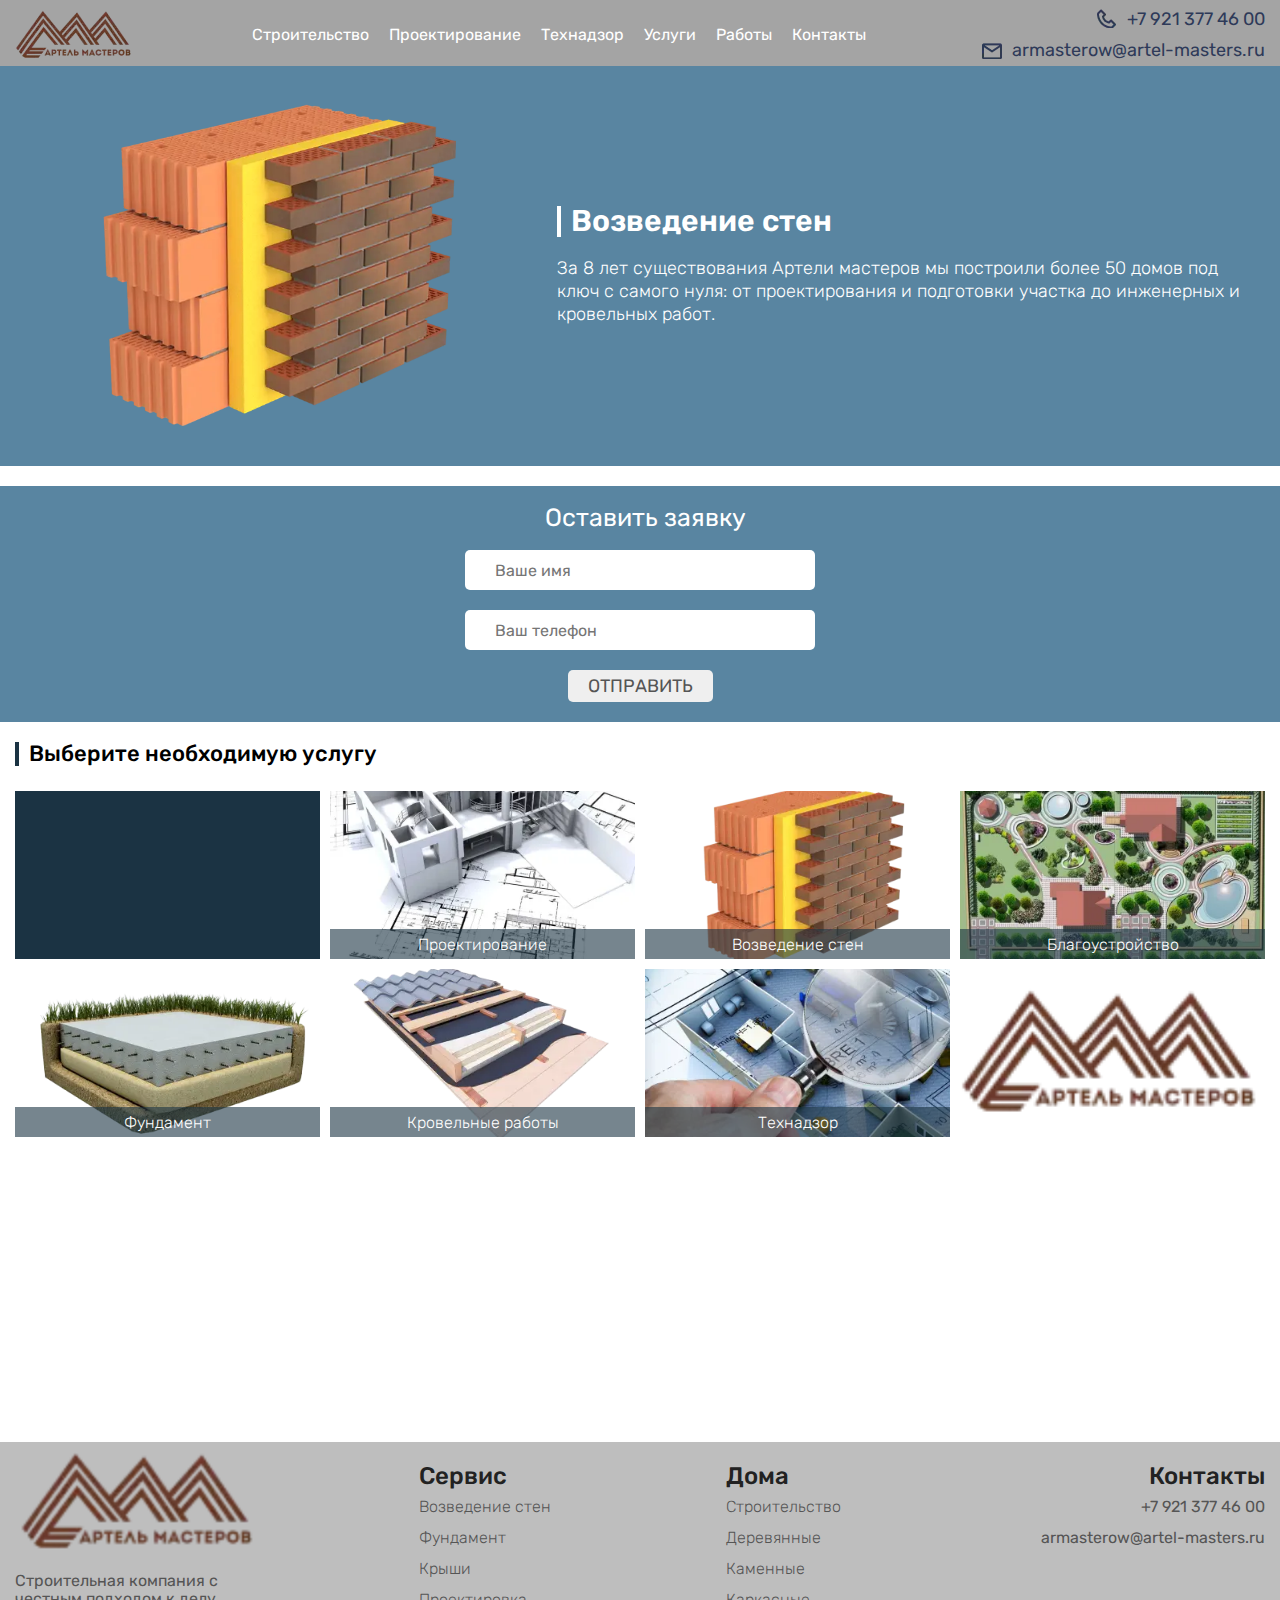
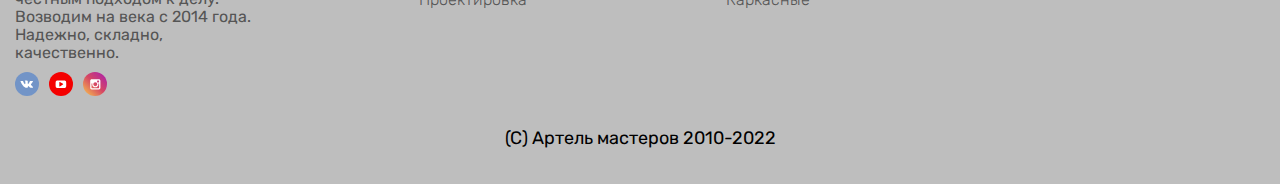
<file: vozvedeniye-sten.html>
<!DOCTYPE html>
<html lang="ru">
  <head>
    <title>Строительство домов под ключ</title>
    <meta charset="UTF-8">
    <meta name="viewport" content="width=device-width, initial-scale=1.0">
    <meta name="description" content="Строительство домов под ключ">
    <meta name="keywords" content="||">
    <meta name="format-detection" content="telephone=no">
    <link rel="stylesheet" href="css/slick.min.css">
    <link rel="stylesheet" href="css/style.min.css">
  </head>
  <body>
    <div class="wrapper">
      <header class="header">
        <div class="header__container _container">
          <div class="header__logo"> <a class="header__link" href="index.html">
              <div class="header__img">
                <picture class="class">
                  <source srcset="img/logo.webp" type="image/webp"/>
                  <source srcset="img/logo.png" type="image/png"/><img src="img/logo.jpg" alt="логотип Артель мастеров"/>
                </picture>
              </div></a></div>
          <div class="header__menu menu"> 
            <div class="menu__icon"> <span></span></div>
            <nav class="menu__body">
              <ul class="menu__list"> 
                <li><a class="menu__link" href="stroitelstvo-domov.html">Строительство</a></li>
                <li><a class="menu__link" href="proyektiruyem-doma.html">Проектирование</a></li>
                <li><a class="menu__link" href="tekhnadzor.html">Технадзор</a></li>
                <li> <a class="menu__link" href="ctroitelnyye-uslugi.html">Услуги </a><span class="menu__arrow"></span>
                  <ul class="menu__sub-list">
                    <li><a class="menu__sub-link" href="fundament.html">Фундамент</a></li>
                    <li><a class="menu__sub-link" href="vozvedeniye-sten.html">Возведение стен</a></li>
                    <li><a class="menu__sub-link" href="krovelnyye-raboty.html">Кровельные работы</a></li>
                    <li><a class="menu__sub-link" href="inzhenernyye-raboty.html">Инженерные работы</a></li>
                    <li><a class="menu__sub-link" href="okna-i-dveri.html">Установка окон и дверей</a></li>
                    <li><a class="menu__sub-link" href="blagoustroystvo-uchastka.html">Благоустройство участка</a></li>
                  </ul>
                </li>
                <li> <a class="menu__link" href="nashi-raboty.html">Работы</a></li>
                <li> <a class="menu__link" href="kontakty.html">Контакты</a></li>
              </ul>
            </nav>
          </div>
          <div class="header__contacts">
            <div class="header__telefon"> <a class="header__telefon-link" href="tel:+79213774600">+7 921 377 46 00</a></div>
            <div class="header__mail"> <a class="header__mail-link" href="mailto:armasterow@artel-masters.ru">armasterow@artel-masters.ru</a></div>
          </div>
        </div>
      </header>
      <main class="main">
        <section class="title">
          <div class="title__wrapp"> 
            <div class="title__img"> 
              <picture class="class">
                <source srcset="img/vozvedeniye-sten.webp" type="image/webp"/>
                <source srcset="img/vozvedeniye-sten.png" type="image/png"/><img src="img/vozvedeniye-sten.jpg" alt="Возведение стен"/>
              </picture>
            </div>
            <div class="title__block">
              <h1 class="title__titl">Возведение стен</h1>
              <div class="title__text">За 8 лет существования Артели мастеров мы построили более 50 домов под ключ с самого нуля: от проектирования и подготовки участка до инженерных и кровельных работ.</div>
            </div>
          </div>
        </section>
        <section class="form section__indent">
          <div class="form__wraper _container">
            <form class="form__body" action="#" id="form">
              <h4 class="form__title">Оставить заявку</h4>
              <div class="form__item"> 
                <input class="form__input _reg" type="text" name="name" id="formName" placeholder="Ваше имя">
              </div>
              <div class="form__item"> 
                <input class="form__input _reg _email" type="text" name="email" id="formEmail" placeholder="Ваш телефон">
              </div>
              <button class="form__button" type="submit">Отправить</button>
            </form>
          </div>
        </section>
        <section class="links">
          <div class="links__wrap _container">
            <h4 class="links__title">Выберите необходимую услугу</h4>
            <div class="links__content-wrapper">
              <div class="links__content-row">
                <div class="links__item links__item_empty"></div>
                <div class="links__item"><a class="links__links" href="proyektiruyem-doma.html"> 
                    <div class="links__img">
                      <picture class="class">
                        <source srcset="img/icons/ikonka-proyektirovaniye-kottedzhey.webp" type="image/webp"/>
                        <source srcset="img/icons/ikonka-proyektirovaniye-kottedzhey.png" type="image/png"/><img src="img/icons/ikonka-proyektirovaniye-kottedzhey.jpg" alt="иконка проектирование"/>
                      </picture>
                      <div class="links__item-title">Проектирование</div>
                      <div class="links__item-detail">Подробнее</div>
                    </div></a></div>
                <div class="links__item"><a class="links__links" href="vozvedeniye-sten.html"> 
                    <div class="links__img">
                      <picture class="class">
                        <source srcset="img/icons/ikonka-vozvedeniye-sten.webp" type="image/webp"/>
                        <source srcset="img/icons/ikonka-vozvedeniye-sten.png" type="image/png"/><img src="img/icons/ikonka-vozvedeniye-sten.jpg" alt="иконка Возведение стен"/>
                      </picture>
                      <div class="links__item-title">Возведение стен</div>
                      <div class="links__item-detail">Подробнее</div>
                    </div></a></div>
                <div class="links__item"><a class="links__links" href="blagoustroystvo-uchastka.html"> 
                    <div class="links__img">
                      <picture class="class">
                        <source srcset="img/icons/ikonka-blagoustroystvo-uchastka.webp" type="image/webp"/>
                        <source srcset="img/icons/ikonka-blagoustroystvo-uchastka.png" type="image/png"/><img src="img/icons/ikonka-blagoustroystvo-uchastka.jpg" alt="иконка Благоустройство участка"/>
                      </picture>
                      <div class="links__item-title">Благоустройство</div>
                      <div class="links__item-detail">Подробнее</div>
                    </div></a></div>
              </div>
              <div class="links__content-row">
                <div class="links__item"><a class="links__links" href="fundament.html"> 
                    <div class="links__img">
                      <picture class="class">
                        <source srcset="img/icons/ikonka-fundament.webp" type="image/webp"/>
                        <source srcset="img/icons/ikonka-fundament.png" type="image/png"/><img src="img/icons/ikonka-fundament.jpg" alt="иконка Фундамент"/>
                      </picture>
                      <div class="links__item-title">Фундамент</div>
                      <div class="links__item-detail">Подробнее</div>
                    </div></a></div>
                <div class="links__item"><a class="links__links" href="krovelnyye-raboty.html"> 
                    <div class="links__img">
                      <picture class="class">
                        <source srcset="img/icons/ikonka-krovelnyye-raboty.webp" type="image/webp"/>
                        <source srcset="img/icons/ikonka-krovelnyye-raboty.png" type="image/png"/><img src="img/icons/ikonka-krovelnyye-raboty.jpg" alt="иконка Кровельные работы"/>
                      </picture>
                      <div class="links__item-title">Кровельные работы</div>
                      <div class="links__item-detail">Подробнее</div>
                    </div></a></div>
                <div class="links__item"><a class="links__links" href="tekhnadzor.html"> 
                    <div class="links__img">
                      <picture class="class">
                        <source srcset="img/icons/ikonka-tekhnadzor.webp" type="image/webp"/>
                        <source srcset="img/icons/ikonka-tekhnadzor.png" type="image/png"/><img src="img/icons/ikonka-tekhnadzor.jpg" alt="иконка Технадзор"/>
                      </picture>
                      <div class="links__item-title">Технадзор</div>
                      <div class="links__item-detail">Подробнее</div>
                    </div></a></div>
                <div class="links__item links__item_logo">
                  <div class="links__img links__img_logo">
                    <picture class="class">
                      <source srcset="img/logo.webp" type="image/webp"/>
                      <source srcset="img/logo.png" type="image/png"/><img src="img/logo.jpg" alt="логотип"/>
                    </picture>
                  </div>
                </div>
              </div>
            </div>
          </div>
        </section>
        <section class="map">
          <div class="map__body"><iframe src="https://yandex.ru/map-widget/v1/?um=constructor%3Ae18503e3ee613bcf224f4b20286c81ac691cabcbf7c791c2fadf80fc83bfed8c&amp;source=constructor" width="100%" height="300" frameborder="0"></iframe></div>
        </section>
      </main>
      <footer class="footer">
        <div class="footer__body _container">
          <div class="footer__content">
            <div class="footer__block block-left">
              <div class="block-left__wrapp">
                <div class="block-left__img">
                  <picture class="class">
                    <source srcset="img/logo.webp" type="image/webp"/>
                    <source srcset="img/logo.png" type="image/png"/><img src="img/logo.jpg" alt="логотип"/>
                  </picture>
                </div>
                <div class="block-left__slogan">Строительная компания с честным подходом к делу. Возводим на века с 2014 года. Надежно, складно, качественно.</div>
                <div class="block-left__social social">
                  <div class="social__wrapp">
                    <ul class="social__list">
                      <li class="social__item"><a class="social__link" href="https://www.instagram.com/artel.masters/" target="_blank">
                          <div class="social__img"><img src="img/icons/vk.svg" alt="вконтате"></div></a></li>
                      <li class="social__item"><a class="social__link" href="https://www.youtube.com/" target="_blank">
                          <div class="social__img"><img src="img/icons/youtube.svg" alt="ютуб"></div></a></li>
                      <li class="social__item"><a class="social__link" href="https://vk.com/" target="_blank">
                          <div class="social__img"><img src="img/icons/instagramm.svg" alt="инстаграмм"></div></a></li>
                    </ul>
                  </div>
                </div>
              </div>
            </div>
            <div class="footer__links links-footer">
              <ul class="links-footer__list">Сервис
                <li class="links-footer__item"><a class="links-footer__link" href="#">Возведение стен</a></li>
                <li class="links-footer__item"><a class="links-footer__link" href="#">Фундамент</a></li>
                <li class="links-footer__item"><a class="links-footer__link" href="#">Крыши</a></li>
                <li class="links-footer__item"><a class="links-footer__link" href="#">Проектировка</a></li>
              </ul>
            </div>
            <div class="footer__links links-footer">
              <ul class="links-footer__list">Дома
                <li class="links-footer__item"><a class="links-footer__link" href="#">Строительство</a></li>
                <li class="links-footer__item"><a class="links-footer__link" href="#">Деревянные</a></li>
                <li class="links-footer__item"><a class="links-footer__link" href="#">Каменные</a></li>
                <li class="links-footer__item"><a class="links-footer__link" href="#">Каркасные</a></li>
              </ul>
            </div>
            <div class="footer__contacts contacts-footer">
              <div class="contacts-footer__wrapp">
                <ul class="contacts-footer__list">Контакты
                  <li class="contacts-footer__item"><a class="contacts-footer__link" href="tel:+79213774600">+7 921 377 46 00</a></li>
                  <li class="contacts-footer__item"><a class="contacts-footer__link" href="mailto:armasterow@artel-masters.ru">armasterow@artel-masters.ru</a></li>
                </ul>
              </div>
            </div>
          </div>
          <div class="footer__copyright">(C) Артель мастеров 2010-2022 </div>
        </div>
      </footer>
    </div>
    <script src="https://code.jquery.com/jquery-3.4.1.slim.min.js"></script>
    <script src="js/slick.js"></script>
    <script src="js/script.js"></script>
  </body>
</html>
</file>
<file: css/style.min.css>
@charset "UTF-8";@import url(https://fonts.googleapis.com/css?family=Rubik:300,regular,500,600,700,800,900&display=swap&subset=cyrillic-ext);@import url(https://fonts.googleapis.com/css?family=Ruda:regular&display=swap&subset=cyrillic-ext);*{padding:0;margin:0;border:0;-webkit-transition:all 0s ease 0s;-o-transition:all 0s ease 0s;transition:all 0s ease 0s}*,:after,:before{-webkit-box-sizing:border-box;box-sizing:border-box}:active,:focus{outline:0}a:active,a:focus{outline:0}aside,footer,header,nav,section{display:block}body,html{height:100%}body{line-height:1;font-family:Rubik;-ms-text-size-adjust:100%;-moz-text-size-adjust:100%;-webkit-text-size-adjust:100%}button,input,textarea{font-family:Rubik}input::-ms-clear{display:none}button{cursor:pointer}button::-moz-focus-inner{padding:0;border:0}a,a:visited{text-decoration:none}a:hover{text-decoration:none}ul li{list-style:none}img{vertical-align:top}h1,h2,h3,h4,h5,h6{font-weight:inherit;font-size:inherit}body{color:#000;font-size:18px;font-style:normal;font-weight:400;line-height:31px}body._lock{overflow:hidden}.wrapper{position:relative;width:100%;min-height:100%;overflow:hidden;display:-webkit-box;display:-ms-flexbox;display:flex;-webkit-box-orient:vertical;-webkit-box-direction:normal;-ms-flex-direction:column;flex-direction:column}._container{max-width:1632px;padding:0 15px;margin:0 auto}.section__indent{margin:20px 0;padding:20px 0}h1{font-size:30px;font-weight:600}h2{font-size:26px;font-weight:500}h3{font-size:24px;font-weight:500}h4{font-size:22px;line-height:24px;font-weight:500}h5{font-size:20px;line-height:22px;font-weight:500}h1,h2,h3,h4,h5{padding-left:10px;border-left:4px solid #1b3343}.header{width:100%;background-color:#a4a4a4;line-height:22px}.header__container{display:-webkit-box;display:-ms-flexbox;display:flex;-webkit-box-align:center;-ms-flex-align:center;align-items:center;-webkit-box-pack:justify;-ms-flex-pack:justify;justify-content:space-between;min-height:70px}.header__link{display:block}.header__img{position:relative;width:120px;height:60px}.header__img img{z-index:8;position:absolute;width:100%;height:100%;top:0;left:0;-o-object-fit:contain;object-fit:contain}.header__contacts{display:-webkit-box;display:-ms-flexbox;display:flex;-webkit-box-orient:vertical;-webkit-box-direction:normal;-ms-flex-direction:column;flex-direction:column;-webkit-box-align:end;-ms-flex-align:end;align-items:flex-end;margin-left:20px;line-height:21px}.header__telefon{margin-bottom:10px}.header__telefon-link{z-index:7;position:relative;color:#2e3a59;padding-left:30px}._no-webp .header__telefon-link::before{background-image:url(../img/icons/phone.png)}.header__telefon-link::before{content:"";position:absolute;top:1;left:0;height:19px;width:19px}.header__mail-link{z-index:6;position:relative;color:#2e3a59;white-space:nowrap;padding-left:30px}._no-webp .header__mail-link::before{background-image:url(../img/icons/mail.png)}.header__mail-link::before{content:"";position:absolute;top:4px;left:0;height:16px;width:20px}.menu{font-size:16px}.menu__icon{display:none}.menu__list>li{position:relative;margin:0 0 0 20px}.menu__link{color:#fff}.menu__link:hover{text-decoration:underline}.menu__arrow{display:none}.menu__sub-list{position:absolute;z-index:7;top:100%;right:0;background-color:#999;padding:15px;min-width:200px}.menu__sub-list li{margin:0 0 15px 0}.menu__sub-list li:last-child{margin:0}.menu__sub-link{color:#fff}.menu__sub-link:hover{text-decoration:underline}body._pc .menu__list>li:hover .menu__sub-list{opacity:1;visibility:visible;-webkit-transform:translate(0,0);-ms-transform:translate(0,0);transform:translate(0,0);pointer-events:all}body._touch .menu__list>li{display:-webkit-box;display:-ms-flexbox;display:flex;-webkit-box-align:center;-ms-flex-align:center;align-items:center}body._touch .menu__link{-webkit-box-flex:1;-ms-flex:1 1 auto;flex:1 1 auto}body._touch .menu__arrow{display:block;width:0;height:0;margin:0 0 0 5px;-webkit-transition:-webkit-transform .3s ease 0s;transition:-webkit-transform .3s ease 0s;-o-transition:transform .3s ease 0s;transition:transform .3s ease 0s;transition:transform .3s ease 0s,-webkit-transform .3s ease 0s;border-left:5px solid transparent;border-right:5px solid transparent;border-top:10px solid #fff}body._touch .menu__list>li._active .menu__sub-list{opacity:1;visibility:visible;-webkit-transform:translate(0,0);-ms-transform:translate(0,0);transform:translate(0,0);pointer-events:all}body._touch .menu__list>li._active .menu__arrow{-webkit-transform:rotate(-180deg);-ms-transform:rotate(-180deg);transform:rotate(-180deg)}.slider{padding:0;margin:0}.slider__body{width:100%}.slider__item{position:relative}.slider__img{position:relative;width:100%;padding:0 0 40% 0;overflow:hidden;min-height:200px;-webkit-filter:brightness(70%);filter:brightness(70%)}.slider__img img{position:absolute;top:0;left:0;width:100%;height:100%;-o-object-fit:cover;object-fit:cover;-o-object-position:center;object-position:center}.slider__text{position:absolute;max-width:650px;bottom:10%;right:10%;color:#fff;padding:10px 20px;margin:10px;background-color:rgba(0,0,0,.4);border-radius:5px;letter-spacing:1px}.slider__text-name{font-weight:500;font-size:40px;line-height:47px}.slider__text-description{font-weight:300;font-size:20px}.slider__text-description span{text-transform:uppercase}.reviews__slider-body .slick-dots,.slider__body .slick-dots{position:absolute;display:-webkit-box;display:-ms-flexbox;display:flex;bottom:20px;left:20%;-webkit-transform:translateX(-50%);-ms-transform:translateX(-50%);transform:translateX(-50%);z-index:1}.reviews__slider-body .slick-dots{bottom:-10px;left:20%}.reviews__slider-body .slick-dots button,.slider__body .slick-dots button{font-size:0;outline:0;width:15px;height:15px;left:1686px;top:669px;background:#1b3343;border:1px solid #fff;-webkit-box-sizing:border-box;box-sizing:border-box;border-radius:3px;margin-right:15px}.reviews__slider-body .slick-dots .slick-active button,.slider__body .slick-dots .slick-active button{background:#fff;border:1px solid #1b3343}.paragraph-type__title{margin-bottom:20px}.paragraph-type__content{display:-webkit-box;display:-ms-flexbox;display:flex;-webkit-box-align:center;-ms-flex-align:center;align-items:center}.paragraph-type__text{padding-right:15px}.paragraph-type__img{position:relative;-webkit-box-flex:1;-ms-flex:1 0 50%;flex:1 0 50%;min-height:400px;width:100%;overflow:hidden}.paragraph-type__img img{position:absolute;top:0;left:0;width:100%;height:100%;-o-object-fit:contain;object-fit:contain}.projects__title{margin-bottom:15px}.home{-webkit-box-pack:center;-ms-flex-pack:center;justify-content:center;display:-webkit-box;display:-ms-flexbox;display:flex;-ms-flex-wrap:wrap;flex-wrap:wrap;margin:0 -10px}.home__item-wrap{position:relative;-webkit-box-flex:3;-ms-flex:3 0 33.333%;flex:3 0 33.333%;padding:5px;margin:5px;max-width:528px;min-width:300px;overflow:hidden}.home__item-wrap::before{content:"";position:absolute;left:0;bottom:0;width:100%;height:7px;background-color:#5985a1}.home__item{display:-webkit-box;display:-ms-flexbox;display:flex;-webkit-box-orient:vertical;-webkit-box-direction:normal;-ms-flex-direction:column;flex-direction:column;-webkit-box-align:center;-ms-flex-align:center;align-items:center}.home__link{position:relative;display:inline-block;width:100%;height:100%;background-color:#5985a1;overflow:hidden}.home__detailed{position:absolute;top:0;left:-105%;font-size:25px;color:#fff;z-index:3;width:100%;height:100%;background-color:rgba(0,0,0,.4);-webkit-transition:.3s;-o-transition:.3s;transition:.3s}.home__detail-text{position:absolute;display:inline-block;text-transform:uppercase;top:50%;left:50%;-webkit-transform:translate(-50%,-50%);-ms-transform:translate(-50%,-50%);transform:translate(-50%,-50%)}.home__link:hover .home__detailed{left:0}.home__img{position:relative;max-width:528px;width:100%;overflow:hidden;min-height:300px}.home__img img{position:absolute;padding:10px;top:0;left:0;width:100%;height:100%;-o-object-fit:contain;object-fit:contain;-o-object-position:center;object-position:center}.home__title{margin:10px 0;font-weight:500;font-size:23px;text-align:center;color:#5985a1}.home__text{padding:0 10px 10px 10px;line-height:24px}.advantages{background-color:#c4c4c4}.advantages__title{margin-bottom:10px}.advantages__wraper{display:-webkit-box;display:-ms-flexbox;display:flex;-ms-flex-wrap:wrap;flex-wrap:wrap;margin:0 -15px;padding:0 10px}.advantages__item{background-color:#e5e5e5;padding:20px;margin:5px;-webkit-box-flex:1;-ms-flex:1 1 49%;flex:1 1 49%}.advantages__item-wrap{display:-webkit-box;display:-ms-flexbox;display:flex}.advantages__text-block{padding-left:40px}.advantages__title-block{font-weight:500;font-size:20px;line-height:24px;color:#222;margin-bottom:5px}.advantages__text{color:#555;line-height:23px}.principles__text{font-family:Ruda}.guarantees{background-color:#c4c4c4}.guarantees__text-block{margin-bottom:10px}.guarantees__img img{-o-object-fit:cover;object-fit:cover}.reviews{background:rgba(89,133,161,.25);margin-bottom:0}.reviews__title{margin-bottom:20px}.reviews__item-wrapp{display:-webkit-box;display:-ms-flexbox;display:flex;-webkit-box-align:center;-ms-flex-align:center;align-items:center}.reviews__text{padding:20px;font-style:italic;font-weight:100;line-height:25px}.reviews__img{-webkit-box-flex:0;-ms-flex:0 0 40%;flex:0 0 40%;position:relative;max-width:680px;width:100%;min-height:300px}.reviews__img img{position:absolute;top:0;left:0;width:100%;height:100%;-o-object-fit:contain;object-fit:contain;-o-object-position:center center;object-position:center center}.map{margin:0 0 -10px 0;padding:0}.form{background-color:#5985a1;text-align:center}.form__body{margin:0 auto}.form__title{font-weight:400;font-size:25px;color:#fff;margin-bottom:20px;border-left:none}.form__item{margin-bottom:20px}.form__input{border-radius:5px;padding:20px 0 20px 30px;width:102px;height:19px;max-width:350px;width:100%;font-size:16px;line-height:19px;color:#555}.form__button{padding:5px 20px;font-weight:400;font-size:18px;text-transform:uppercase;color:#555;border-radius:5px}.form__button:hover{background-color:#fff;color:#adadad}.links__wrap{display:-webkit-box;display:-ms-flexbox;display:flex;-webkit-box-orient:vertical;-webkit-box-direction:normal;-ms-flex-direction:column;flex-direction:column}.links__title{margin-bottom:20px}.links__content-row{display:-webkit-box;display:-ms-flexbox;display:flex;margin:0 -5px}.links__item{margin:5px;-webkit-box-flex:0;-ms-flex:0 1 25%;flex:0 1 25%}.links__item_empty{background-color:#1b3343}.links__links{position:relative;display:block;overflow:hidden;-webkit-transition:all .3s ease-in-out;-o-transition:all .3s ease-in-out;transition:all .3s ease-in-out}.links__links::after{content:"";position:absolute;top:0;left:-100%;width:100%;height:100%;background-color:rgba(0,0,0,.6);z-index:9;-webkit-transition:all .3s ease-in-out;-o-transition:all .3s ease-in-out;transition:all .3s ease-in-out}.links__links:hover:after{left:0}.links__links:hover .links__item-detail{left:50%}.links__img{position:relative;max-width:390px;padding:0 0 55% 0;overflow:hidden}.links__img img{position:absolute;top:0;left:0;width:100%;height:100%;-o-object-fit:cover;object-fit:cover;-o-object-position:center;object-position:center}.links__img_logo img{-o-object-fit:contain;object-fit:contain}.links__item-title{position:absolute;left:0;bottom:0;width:100%;height:30px;text-align:center;background-color:rgba(27,51,67,.6);color:#fff;font-weight:100;font-size:16px}.links__item-detail{font-size:16px;font-weight:300;color:#fff;position:absolute;top:50%;left:-150%;z-index:10;-webkit-transform:translate(-50%,-50%);-ms-transform:translate(-50%,-50%);transform:translate(-50%,-50%);-webkit-transition:all .3s ease-in-out;-o-transition:all .3s ease-in-out;transition:all .3s ease-in-out}.footer{background-color:#bebebe}.footer__content{display:-webkit-box;display:-ms-flexbox;display:flex;-webkit-box-pack:justify;-ms-flex-pack:justify;justify-content:space-between;-ms-flex-line-pack:justify;align-content:space-between}.footer__block{-webkit-box-flex:0;-ms-flex:0 0 250px;flex:0 0 250px}.footer__copyright{text-align:center;margin:20px 0 30px 0}.block-left__img{position:relative;max-width:250px;width:100%;height:120px}.block-left__img img{position:absolute;top:0;left:0;width:100%;height:100%;-o-object-fit:contain;object-fit:contain}.block-left__slogan{margin:10px 0;font-size:16px;line-height:18px;color:#555}.social__list{display:-webkit-box;display:-ms-flexbox;display:flex}.social__item{margin-left:10px}.social__item:first-child{margin-left:0}.links-footer{margin:20px}.links-footer__list{font-weight:500;font-size:24px;line-height:28px;color:#222}.links-footer__link{font-size:16px;font-weight:300;color:#555}.links-footer__link:hover{text-decoration:underline}.contacts-footer{-webkit-box-flex:0;-ms-flex:0 0 250px;flex:0 0 250px;margin:20px 0 0 20px}.contacts-footer__list{text-align:right;font-size:24px;font-weight:500;line-height:28px;color:#222}.contacts-footer__link{font-size:16px;font-weight:400;color:#555}.description{margin-top:20px}.description_color{background-color:#c2cdd4;padding-top:10px;padding-bottom:10px}.description__wrap{display:-webkit-box;display:-ms-flexbox;display:flex;min-height:250px;margin:0 -10px}.description__block{-webkit-box-flex:0;-ms-flex:0 0 50%;flex:0 0 50%;margin:0 10px}.description__title{margin-bottom:10px}.description__text{margin-bottom:10px}.description__list{margin-left:5px}.description__list-item{position:relative;padding-left:15px;font-size:16px;line-height:20px;margin-top:15px}.description__list-item::before{position:absolute;content:"";left:0;top:50%;-webkit-transform:translateY(-50%);-ms-transform:translateY(-50%);transform:translateY(-50%);width:10px;height:10px;background-color:#5985a1;border-radius:50%}.description__img{position:relative;-webkit-box-flex:0;-ms-flex:0 1 50%;flex:0 1 50%;overflow:hidden;margin:0 10px;padding-bottom:30%}.description__img img{position:absolute;top:0;left:0;width:100%;height:100%;-o-object-fit:cover;object-fit:cover;-o-object-position:center center;object-position:center center}.description__img_smoll{padding-bottom:25%}.title{margin-top:-4px;padding:0;background-color:#5985a1}.title__wrapp{margin:0 auto;max-width:1920px;width:100%;display:-webkit-box;display:-ms-flexbox;display:flex;-webkit-box-align:center;-ms-flex-align:center;align-items:center}.title__img{-webkit-box-flex:1;-ms-flex:1 10 810px;flex:1 10 810px;position:relative;height:400px;overflow:hidden}.title__img img{position:absolute;left:0;top:0;width:100%;height:100%;-o-object-fit:contain;object-fit:contain}.title__block{-webkit-box-flex:1;-ms-flex:1 1 60%;flex:1 1 60%;color:#fff;padding:10px 20px}.title__titl{margin-bottom:20px}.title__text{font-weight:300;line-height:23px}.title h1{border-left:4px solid #fff}.technologies__content{display:-webkit-box;display:-ms-flexbox;display:flex;-webkit-box-align:center;-ms-flex-align:center;align-items:center}.technologies__block{-webkit-box-flex:0;-ms-flex:0 0 50%;flex:0 0 50%}.technologies__titl{margin-bottom:20px}.technologies__text{margin-right:20px}.technologies__img{-webkit-box-flex:0;-ms-flex:0 1 60%;flex:0 1 60%;position:relative;padding-bottom:30%;overflow:hidden}.technologies__img img{position:absolute;left:0;top:0;width:100%;height:100%;-o-object-fit:contain;object-fit:contain}._no-webp .technologies__epigraph{background-image:url(../img/epigraph_bg.png)}.technologies__epigraph{margin-left:10%;width:75%;max-width:700px;background-repeat:no-repeat;background-position:right;background-size:contain;-webkit-transition:all .3s ease-in-out;-o-transition:all .3s ease-in-out;transition:all .3s ease-in-out}.technologies__epigraph:hover{background-position:left}.epigraph{font-family:Ruda;font-style:italic;font-size:20px;line-height:34px}.build{background-color:#c4c4c4}.build__item{margin-bottom:20px;border-bottom:solid 5px #1b3343}.method__part{display:-webkit-box;display:-ms-flexbox;display:flex}.method__img{position:relative;padding-bottom:25%;min-height:300px;-webkit-box-flex:0;-ms-flex:0 0 50%;flex:0 0 50%;overflow:hidden}.method__img img{position:absolute;width:100%;height:100%;top:0;left:0;-o-object-fit:contain;object-fit:contain}.method__img::before{content:"";position:absolute;width:100%;height:40%;left:0;bottom:0;background-color:#5985a1}.method__img_cover img{-o-object-fit:cover;object-fit:cover}.method__text-block{position:relative;padding:10px}.method__text-block_column{padding-bottom:50px}.method__title{font-size:28px;line-height:33px;text-transform:uppercase;color:#5985a1;border-left-color:#5985a1;margin-bottom:10px}.method__text{margin-bottom:10px}.method__text span{font-weight:500}.method__prise-wrapp{position:absolute;left:0;bottom:0;width:100%;height:40px;background-color:#5985a1;text-align:right}.method__prise{position:absolute;right:10px;bottom:50%;-webkit-transform:translateY(50%);-ms-transform:translateY(50%);transform:translateY(50%);font-weight:300;line-height:20px;color:#fff}.method__prise span{font-size:22px;font-weight:400}.stage-section__title{margin-bottom:20px}.stage__item{display:-webkit-box;display:-ms-flexbox;display:flex;min-height:250px;margin:0 -10px 25px -10px}.stage__item_rev{-webkit-box-orient:horizontal;-webkit-box-direction:reverse;-ms-flex-direction:row-reverse;flex-direction:row-reverse}.stage__text-block{position:relative;margin:0 10px;-webkit-box-flex:0;-ms-flex:0 2 600px;flex:0 2 600px;border-bottom:#1b3343 solid 3px}.stage__text-block::before{content:"01";position:absolute;right:0;bottom:-20px;font-weight:700;font-size:150px;line-height:150px;color:rgba(27,51,67,.1)}.stage__text-block_second::before{content:"02"}.stage__text-block_third::before{content:"03"}.stage__text-block_fourth::before{content:"04"}.stage__text-block_fifth::before{content:"05"}.stage__text-block_sixth::before{content:"06"}.stage__title{font-weight:500;font-size:20px;text-transform:uppercase;color:#5985a1;line-height:20px;margin-bottom:10px}.stage__img{position:relative;-webkit-box-flex:0;-ms-flex:0 1 400px;flex:0 1 400px;overflow:hidden;margin:0 10px}.stage__img img{position:absolute;top:0;left:0;width:100%;height:100%;-o-object-fit:cover;object-fit:cover;-o-object-position:center;object-position:center}.title{margin-top:-4px;background-color:#5985a1}.title__wrapp{margin:0 auto;max-width:1920px;width:100%;display:-webkit-box;display:-ms-flexbox;display:flex;-webkit-box-align:center;-ms-flex-align:center;align-items:center}.title__img{-webkit-box-flex:1;-ms-flex:1 10 810px;flex:1 10 810px;position:relative;padding-bottom:30%}.title__img img{position:absolute;left:0;top:0;width:100%;height:100%;-o-object-fit:contain;object-fit:contain}.title__block{-webkit-box-flex:1;-ms-flex:1 1 60%;flex:1 1 60%;color:#fff;padding:10px 20px}.title__titl{margin-bottom:20px}.title__text{font-weight:300;line-height:23px}.title h1{border-left:4px solid #fff}.does{margin-top:20px}.does__wrapp{display:-webkit-box;display:-ms-flexbox;display:flex}.does__text-block{-webkit-box-flex:0;-ms-flex:0 1 528px;flex:0 1 528px;margin-right:10px}.does__title{margin-bottom:10px}.does__item-block{-webkit-box-flex:1;-ms-flex:1 1 1080px;flex:1 1 1080px;padding:20px;background-color:#e1e1e1}.does__item{display:-webkit-box;display:-ms-flexbox;display:flex;-webkit-box-align:center;-ms-flex-align:center;align-items:center;margin-bottom:15px}.does__item:last-child{margin-bottom:0}.does__item-text{margin-left:20px;line-height:19px}.expertise{background-color:#acc2d0}.expertise__block{display:-webkit-box;display:-ms-flexbox;display:flex}.expertise__text-block{margin-right:10px}.expertise__title{margin-bottom:10px}.expertise__text{margin-bottom:10px}.expertise__text:last-child{margin-bottom:0}.expertise__img{position:relative;padding-bottom:30%;-webkit-box-flex:0;-ms-flex:0 0 50%;flex:0 0 50%;overflow:hidden}.expertise__img img{position:absolute;top:0;left:0;width:100%;height:100%;-o-object-fit:contain;object-fit:contain}.insta__title{margin-bottom:10px}.insta__body{display:-webkit-box;display:-ms-flexbox;display:flex;-webkit-box-pack:justify;-ms-flex-pack:justify;justify-content:space-between;margin:0 -5px}.insta__item{background-color:#acc2d0;margin:5px;padding:10px;-webkit-box-flex:1;-ms-flex:1 1 390px;flex:1 1 390px}.insta__link{position:relative;display:block;overflow:hidden}.insta__link::before{position:absolute;content:"";z-index:4;top:0;left:-150%;width:100%;height:100%;background-color:rgba(27,51,67,.6);-webkit-transition:all .3s ease-in-out;-o-transition:all .3s ease-in-out;transition:all .3s ease-in-out}.insta__link:after{position:absolute;content:"подробнее";z-index:5;top:50%;left:-150%;-webkit-transform:translate(-50%,-50%);-ms-transform:translate(-50%,-50%);transform:translate(-50%,-50%);color:#fff;font-size:20px;text-transform:uppercase;-webkit-transition:all .3s ease-in-out;-o-transition:all .3s ease-in-out;transition:all .3s ease-in-out}.insta__link:hover:after{left:50%}.insta__link:hover::before{left:0}.insta__img{position:relative;max-width:390px;padding-bottom:75%;overflow:hidden}.insta__img img{position:absolute;top:0;height:0;width:100%;height:100%;-o-object-fit:cover;object-fit:cover;-o-object-position:center;object-position:center}.insta__text{font-size:16px;line-height:22px}.base-link{margin:10px auto}.base-link__wrap{display:-webkit-box;display:-ms-flexbox;display:flex;-webkit-box-pack:justify;-ms-flex-pack:justify;justify-content:space-between;margin:0 -10px}.base-link__item{position:relative;margin:10px;-webkit-box-flex:0;-ms-flex:0 1 25%;flex:0 1 25%;background-color:#5985a1}.base-link__link{position:relative;display:block;overflow:hidden}.base-link__link::before{position:absolute;content:"";z-index:4;top:0;left:-150%;width:100%;height:100%;background-color:rgba(27,51,67,.6);-webkit-transition:all .3s ease-in-out;-o-transition:all .3s ease-in-out;transition:all .3s ease-in-out}.base-link__link:after{position:absolute;content:"подробнее";z-index:5;top:50%;left:-150%;-webkit-transform:translate(-50%,-50%);-ms-transform:translate(-50%,-50%);transform:translate(-50%,-50%);color:#fff;font-size:20px;text-transform:uppercase;-webkit-transition:all .3s ease-in-out;-o-transition:all .3s ease-in-out;transition:all .3s ease-in-out}.base-link__link:hover:after{left:50%}.base-link__link:hover::before{left:0}.base-link__img{padding-bottom:70%;width:100%;position:relative;overflow:hidden}.base-link__img img{position:absolute;z-index:3;top:0;left:0;width:100%;height:100%;-o-object-fit:contain;object-fit:contain}.base-link__title{position:absolute;z-index:4;bottom:0;left:0;font-size:18px;letter-spacing:2px;text-transform:uppercase;color:#fff;width:100%;text-align:center;background-color:#1b3343}.services__item-wrapp{display:-webkit-box;display:-ms-flexbox;display:flex;margin:15px -10px}.services__item-wrapp_rev{-webkit-box-orient:horizontal;-webkit-box-direction:reverse;-ms-flex-direction:row-reverse;flex-direction:row-reverse}.services__text-block{position:relative;-webkit-box-flex:0;-ms-flex:0 0 50%;flex:0 0 50%;display:-webkit-box;display:-ms-flexbox;display:flex;-webkit-box-orient:vertical;-webkit-box-direction:normal;-ms-flex-direction:column;flex-direction:column;margin:0 10px;-webkit-box-align:start;-ms-flex-align:start;align-items:flex-start}.services__title{margin-bottom:10px}.services__text{padding-bottom:50px}.services__btn{display:inline-block;font-size:16px;color:#fff;background-color:#1b3343;padding:0 20px;border-radius:3px;-webkit-transition:all .3s ease-in-out;-o-transition:all .3s ease-in-out;transition:all .3s ease-in-out}.services__btn:hover{background-color:#5985a1;color:#e1e1e1}.services__img{position:relative;margin:0 10px;-webkit-box-flex:0;-ms-flex:0 1 50%;flex:0 1 50%;padding-bottom:30%;overflow:hidden}.services__img img{position:absolute;width:100%;height:100%;top:0;left:0;-o-object-fit:cover;object-fit:cover;-o-object-position:center center;object-position:center center}.tupe-base__wrapp{margin:10px 0;background-color:#f2f1f1}.tupe-base__wrapp_white{background-color:#fff}.base__item-wrapp{padding:20px 0}.base__item{display:-webkit-box;display:-ms-flexbox;display:flex;-webkit-box-pack:justify;-ms-flex-pack:justify;justify-content:space-between}.base__img{position:relative;-webkit-box-flex:0;-ms-flex:0 1 50%;flex:0 1 50%;padding-bottom:30%;overflow:hidden}.base__img img{position:absolute;left:0;top:0;width:100%;height:100%;-o-object-fit:cover;object-fit:cover;-o-object-position:center center;object-position:center center}.base__img_sm{padding-bottom:10%;-webkit-box-flex:0;-ms-flex:0 0 50%;flex:0 0 50%}.base__img_sm img{-o-object-fit:contain;object-fit:contain}.base__text-block{-webkit-box-flex:0;-ms-flex:0 1 50%;flex:0 1 50%;margin-left:10px}.base__text-block_rig{margin-left:0;margin-right:10px}.base__text{margin-top:10px}.choice-section{padding:20px 0}.choice-section__title{margin-bottom:10px}.choice__list{display:-webkit-box;display:-ms-flexbox;display:flex;margin:0 -10px}.choice__item{background-color:#9ba0a3;display:-webkit-box;display:-ms-flexbox;display:flex;-webkit-box-orient:vertical;-webkit-box-direction:normal;-ms-flex-direction:column;flex-direction:column;-webkit-box-pack:justify;-ms-flex-pack:justify;justify-content:space-between;margin:5px;padding:5px;-webkit-box-flex:1;-ms-flex:1 1 40%;flex:1 1 40%}.choice__title{font-weight:400;font-size:18px;line-height:20px;text-transform:uppercase;color:#fff;background-color:#9ba0a3;padding:5px}.choice__title span{color:#1b3343;padding-right:10px}.choice__text{margin-bottom:10px;line-height:20px;font-size:16px}.choice__img{position:relative;padding-bottom:70%;overflow:hidden}.choice__img img{position:absolute;left:0;top:0;width:100%;height:100%;-o-object-fit:cover;object-fit:cover}@media (min-width:1100px){.menu__list{display:-webkit-box;display:-ms-flexbox;display:flex;-webkit-box-align:center;-ms-flex-align:center;align-items:center}.menu__list>li{padding:10px 0}.menu__sub-list{-webkit-transform:translate(0,10%);-ms-transform:translate(0,10%);transform:translate(0,10%);opacity:0;visibility:hidden;pointer-events:none;-webkit-transition:all .3s ease 0s;-o-transition:all .3s ease 0s;transition:all .3s ease 0s}}@media (max-width:1100px){h1{font-size:25px;line-height:30px}h2{font-size:23px;line-height:27px}.method__title,h3{font-size:21px;line-height:26px}.slider__text{bottom:30px}.slider__text-name{font-size:30px}.slider__text-description{font-size:20px;line-height:25px}.paragraph-type__title{margin-bottom:10px}.paragraph-type__content{-webkit-box-orient:vertical;-webkit-box-direction:normal;-ms-flex-direction:column;flex-direction:column}.paragraph-type__img{-webkit-box-flex:0;-ms-flex:0 0 100%;flex:0 0 100%;min-height:300px}.advantages__item{width:100%;-webkit-box-flex:1;-ms-flex:1 0 100%;flex:1 0 100%}.footer__content{-ms-flex-wrap:wrap;flex-wrap:wrap}.footer__links{display:none}.footer__block{-webkit-box-flex:0;-ms-flex:0 0 400px;flex:0 0 400px}.technologies{margin:10px 0;padding:10px 0}.technologies__content{-webkit-box-orient:vertical;-webkit-box-direction:normal;-ms-flex-direction:column;flex-direction:column}.technologies__img{margin:15px 0;-webkit-box-flex:1;-ms-flex:1 10 350px;flex:1 10 350px;width:100%}.method__part{-webkit-box-orient:vertical;-webkit-box-direction:normal;-ms-flex-direction:column;flex-direction:column}.method__part_rev{-webkit-box-orient:vertical;-webkit-box-direction:reverse;-ms-flex-direction:column-reverse;flex-direction:column-reverse}.method__img{padding-bottom:50%;min-height:300px;-webkit-box-flex:0;-ms-flex:0 0 50%;flex:0 0 50%}.method__text-block{padding:10px 0 0 0}.method__text-block_column{padding:10px 0 40px 0}.method__prise{font-size:16px}.method__prise span{font-size:20px}.does__wrapp{display:-webkit-box;display:-ms-flexbox;display:flex;-webkit-box-orient:vertical;-webkit-box-direction:normal;-ms-flex-direction:column;flex-direction:column}.does__text-block{-webkit-box-flex:0;-ms-flex:0 1 100%;flex:0 1 100%;margin-right:0;margin-bottom:10px;line-height:25px}.does__item-block{-webkit-box-flex:1;-ms-flex:1 1 100%;flex:1 1 100%;padding:20px;background-color:#e1e1e1}.expertise__block{-webkit-box-orient:vertical;-webkit-box-direction:normal;-ms-flex-direction:column;flex-direction:column}.expertise__img{padding-bottom:40%}.expertise__text-block{margin-right:0;margin-bottom:10px}.insta__body{-ms-flex-wrap:wrap;flex-wrap:wrap}.insta__item{-webkit-box-flex:1;-ms-flex:1 1 45%;flex:1 1 45%}.insta__img{max-width:100%;min-width:300px;padding-bottom:70%}.base-link__wrap{-ms-flex-wrap:wrap;flex-wrap:wrap;margin:0 -5px}.base-link__item{-webkit-box-flex:0;-ms-flex:0 5 46%;flex:0 5 46%;margin:5px}.base-link__img{padding-bottom:50%}.services__item-wrapp{-webkit-box-orient:vertical;-webkit-box-direction:normal;-ms-flex-direction:column;flex-direction:column}.services__btn{margin-bottom:20px}.services__img{padding-bottom:50%}.base__item{-webkit-box-orient:vertical;-webkit-box-direction:normal;-ms-flex-direction:column;flex-direction:column}.base__img{padding-bottom:45%;padding-top:10px;-webkit-box-ordinal-group:3;-ms-flex-order:2;order:2}.base__img_sm{padding-bottom:20%}.base__text-block{margin-left:0;-webkit-box-ordinal-group:2;-ms-flex-order:1;order:1}.base__text-block_bottom{margin-bottom:10px}.base__text-block_rig{margin-right:0}.choice__list{-ms-flex-wrap:wrap;flex-wrap:wrap}}@media (max-width:1099px){.menu{-webkit-box-ordinal-group:4;-ms-flex-order:3;order:3}.menu__icon{z-index:5;display:block;position:relative;width:30px;height:18px;cursor:pointer}.menu__icon span,.menu__icon::after,.menu__icon::before{left:0;position:absolute;height:10%;width:100%;-webkit-transition:all .3s ease 0s;-o-transition:all .3s ease 0s;transition:all .3s ease 0s;background-color:#1b3343}.menu__icon::after,.menu__icon::before{content:""}.menu__icon::before{top:0}.menu__icon::after{bottom:0}.menu__icon span{top:50%;-webkit-transform:scale(1) translate(0,-50%);-ms-transform:scale(1) translate(0,-50%);transform:scale(1) translate(0,-50%)}.menu__icon._active span{-webkit-transform:scale(0) translate(0,-50%);-ms-transform:scale(0) translate(0,-50%);transform:scale(0) translate(0,-50%)}.menu__icon._active::before{top:50%;-webkit-transform:rotate(-45deg) translate(0,-50%);-ms-transform:rotate(-45deg) translate(0,-50%);transform:rotate(-45deg) translate(0,-50%)}.menu__icon._active::after{bottom:50%;-webkit-transform:rotate(45deg) translate(0,50%);-ms-transform:rotate(45deg) translate(0,50%);transform:rotate(45deg) translate(0,50%)}.menu__body{z-index:2;position:fixed;top:0;left:-100%;width:100%;height:100%;background-color:rgba(89,133,161,.9);padding:100px 30px 30px 30px;-webkit-transition:left .3s ease 0s;-o-transition:left .3s ease 0s;transition:left .3s ease 0s;overflow:auto}.menu__body._active{left:0}.menu__body::before{content:"";position:fixed;width:100%;top:0;left:0;height:70px;z-index:2}.menu__list>li{-ms-flex-wrap:wrap;flex-wrap:wrap;margin:0 0 30px 0}.menu__list>li:last-child{margin-bottom:0}.menu__list>li._active .menu__sub-list{display:block}.menu__link{font-size:24px}.menu__sub-list{position:relative;background-color:rgba(89,133,161,.9);-webkit-box-flex:1;-ms-flex:1 1 100%;flex:1 1 100%;margin:20px 0 0 0;display:none}.menu__sub-link{font-size:20px;color:#fff}}@media (max-width:1080px){.description__wrap{-webkit-box-orient:vertical;-webkit-box-direction:normal;-ms-flex-direction:column;flex-direction:column}.description__wrap_rev{-webkit-box-orient:vertical;-webkit-box-direction:reverse;-ms-flex-direction:column-reverse;flex-direction:column-reverse}.description__block{margin-bottom:10px;line-height:25px}.description__img{padding-bottom:35%}}@media (max-width:780px){h1{font-size:22px;line-height:27px}h2{font-size:20px;line-height:25px}h3 .method__title{font-size:19px;line-height:25px}.slider__text{width:80%;right:50%;-webkit-transform:translateX(50%);-ms-transform:translateX(50%);transform:translateX(50%)}.slider__text-name{font-weight:300;font-size:20px;line-height:25px}.slider__text-description{font-weight:200;font-size:16px;line-height:20px}.paragraph-type__content{-webkit-box-orient:vertical;-webkit-box-direction:normal;-ms-flex-direction:column;flex-direction:column}.paragraph-type__img{-webkit-box-flex:0;-ms-flex:0 0 100%;flex:0 0 100%;min-height:300px}.slider__text{width:80%;right:50%;-webkit-transform:translateX(50%);-ms-transform:translateX(50%);transform:translateX(50%)}.slider__text-name{font-weight:300;font-size:20px;line-height:25px}.slider__text-description{font-weight:200;font-size:16px;line-height:20px}.advantages__item{padding:15px}.advantages__text-block{padding-left:10px}.advantages__title-block{font-size:18px;line-height:18px}.advantages__title{font-size:18px}.advantages__text{font-size:16px;line-height:20px}.reviews__item-wrapp{-webkit-box-orient:vertical;-webkit-box-direction:normal;-ms-flex-direction:column;flex-direction:column}.reviews__text{padding:0}.links .links__item_logo,.links__item_empty{display:none}.links__item{-webkit-box-flex:1;-ms-flex:1 1 33.33%;flex:1 1 33.33%}.links__img{padding:0 0 70% 0}.footer__content{display:-webkit-box;display:-ms-flexbox;display:flex;-webkit-box-pack:center;-ms-flex-pack:center;justify-content:center;-ms-flex-line-pack:justify;align-content:space-between}.footer__links{display:none}.footer__block{-webkit-box-flex:0;-ms-flex:0 0 250px;flex:0 0 250px}.title__wrapp{-webkit-box-orient:vertical;-webkit-box-direction:normal;-ms-flex-direction:column;flex-direction:column}.title__img{-webkit-box-flex:1;-ms-flex:1 10 250px;flex:1 10 250px;width:100%}.technologies__img{-webkit-box-flex:1;-ms-flex:1 10 250px;flex:1 10 250px;width:100%}.technologies__epigraph{width:100%;margin-left:0}.stage__item{-webkit-box-orient:vertical;-webkit-box-direction:normal;-ms-flex-direction:column;flex-direction:column;margin-bottom:25px}.stage__text-block{position:relative;-webkit-box-flex:0;-ms-flex:0 2 100%;flex:0 2 100%;border-bottom:none;margin-bottom:10px}.stage__img{-webkit-box-flex:0;-ms-flex:0 1 200px;flex:0 1 200px}.stage img{-o-object-fit:contain;object-fit:contain}.stage__text{line-height:26px}.title__wrapp{-webkit-box-orient:vertical;-webkit-box-direction:normal;-ms-flex-direction:column;flex-direction:column}.title__img{-webkit-box-flex:1;-ms-flex:1 10 250px;flex:1 10 250px;width:100%}.expertise__text-block{line-height:25px}.base-link__wrap{-ms-flex-wrap:wrap;flex-wrap:wrap}.base-link__item{-webkit-box-flex:0;-ms-flex:0 1 100%;flex:0 1 100%}.base-link__img{padding-bottom:30%}.choice__item{-webkit-box-flex:1;-ms-flex:1 1 100%;flex:1 1 100%}}@media (max-width:780px) and (max-width:480px){.links__content-row{-ms-flex-wrap:wrap;flex-wrap:wrap}.links__item{-webkit-box-flex:1;-ms-flex:1 1 100%;flex:1 1 100%}.links__img{max-width:100%;padding:0 0 40% 0;overflow:hidden}.links__img img{position:absolute;top:0;left:0;width:100%;height:100%;-o-object-fit:cover;object-fit:cover}}@media (max-width:550px){.header__contacts{display:none}}@media (max-width:480px){.slider__text{display:none}.paragraph-type__content{-webkit-box-orient:vertical;-webkit-box-direction:normal;-ms-flex-direction:column;flex-direction:column}.paragraph-type__img{-webkit-box-flex:0;-ms-flex:0 0 100%;flex:0 0 100%;min-height:200px}.slider__text{display:none}.title__img{-webkit-box-flex:1;-ms-flex:1 10 150px;flex:1 10 150px;width:100%}.title__text{font-size:16px;line-height:22px}.technologies__img{-webkit-box-flex:1;-ms-flex:1 10 150px;flex:1 10 150px;width:100%}.technologies__text{font-size:16px;line-height:22px}.epigraph{font-size:16px;line-height:22px}.method__text-block_column{padding-bottom:50px}.method__text-block{line-height:25px}.method__prise-wrapp{height:50px}.method__prise{width:90%}.title__img{-webkit-box-flex:1;-ms-flex:1 10 150px;flex:1 10 150px;width:100%}.base__text{line-height:27px}}._webp .header__telefon-link::before{background-image:url(../img/icons/phone.webp)}._webp .header__mail-link::before{background-image:url(../img/icons/mail.webp)}._webp .technologies__epigraph{background-image:url(../img/epigraph_bg.webp)}
</file>
